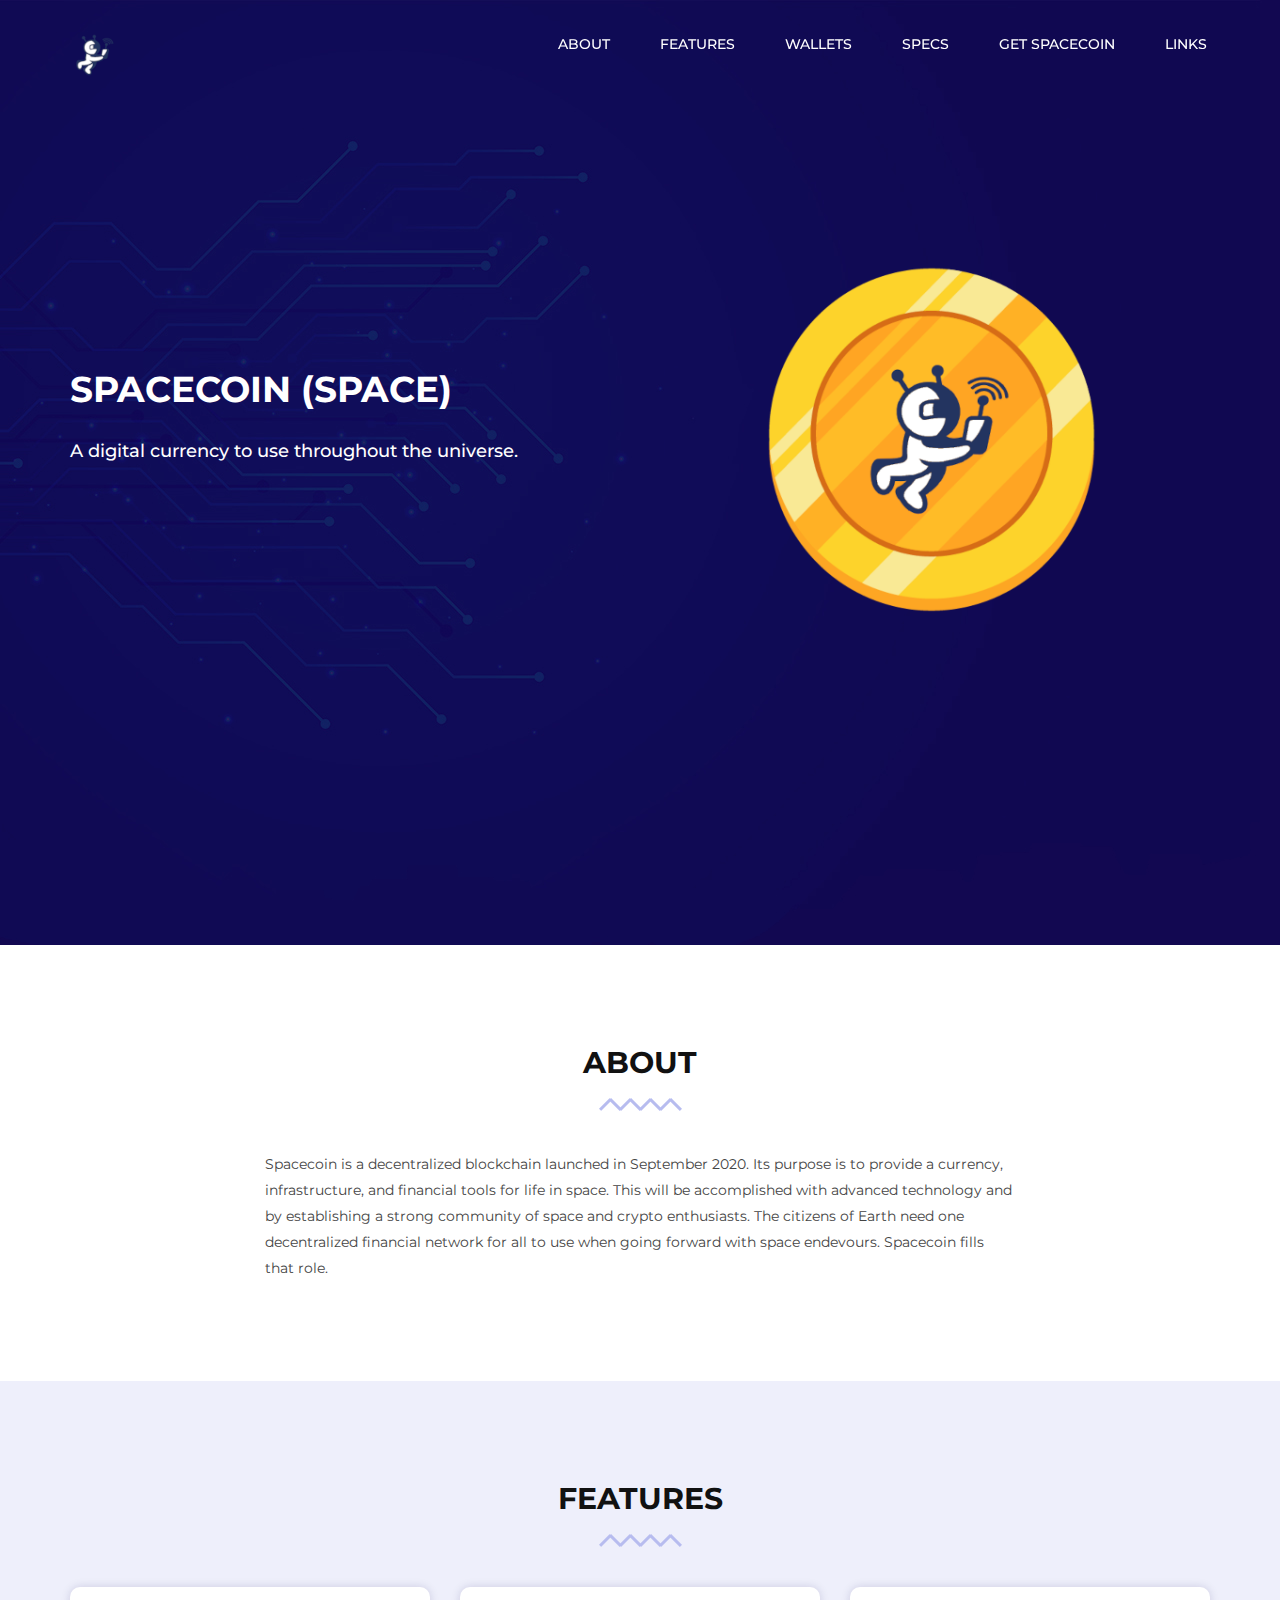
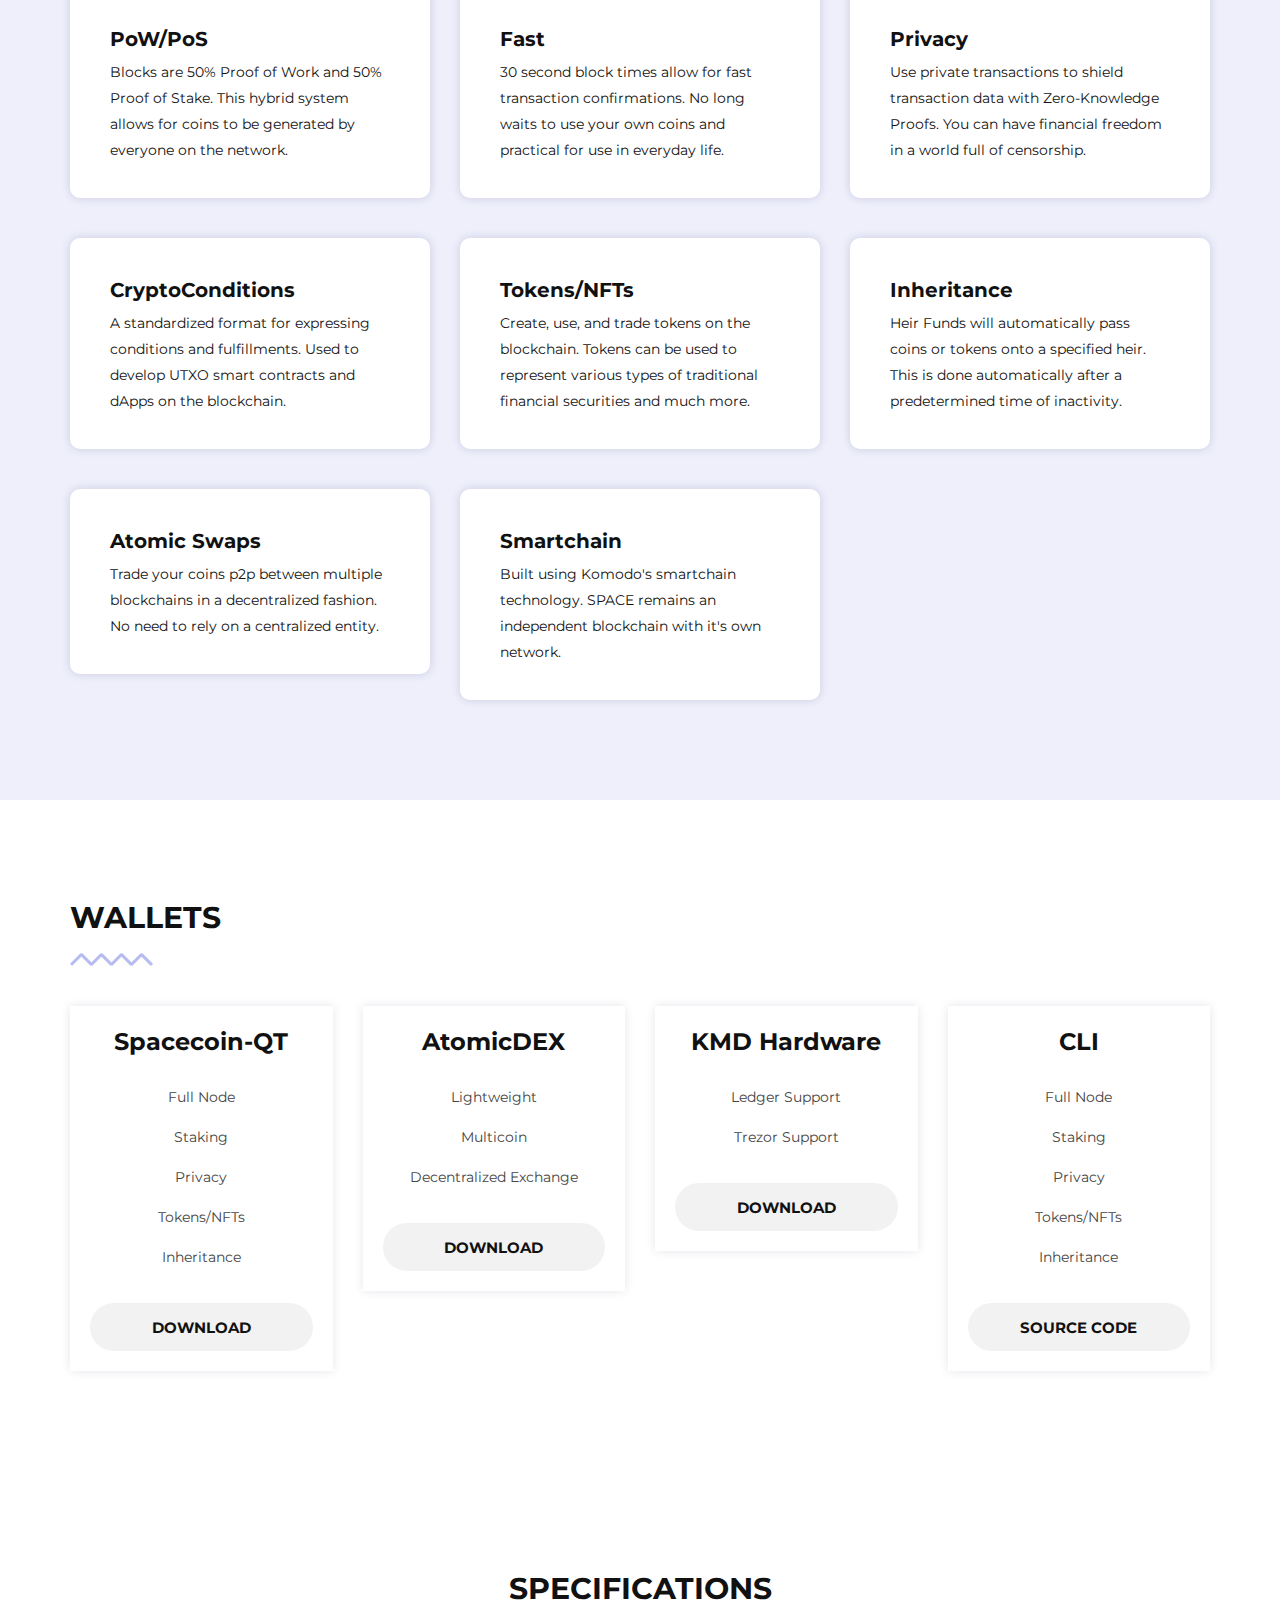
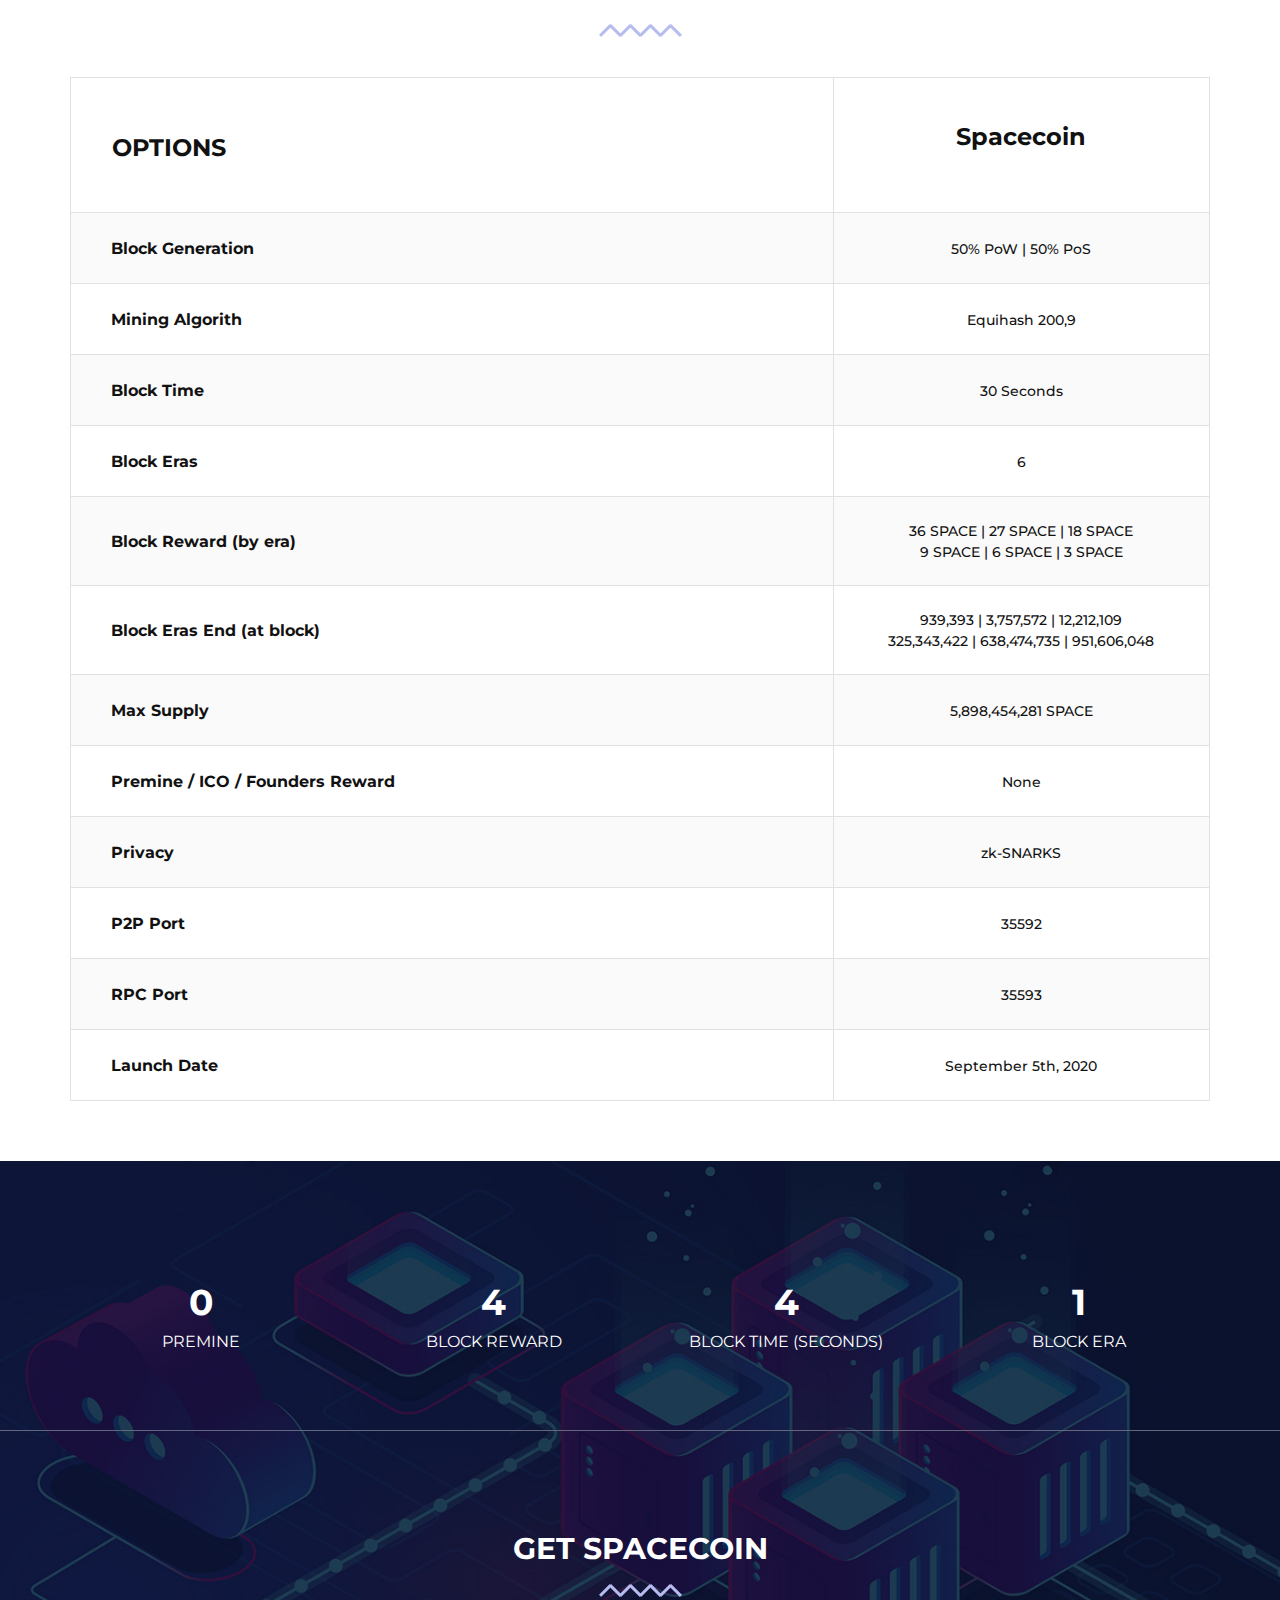
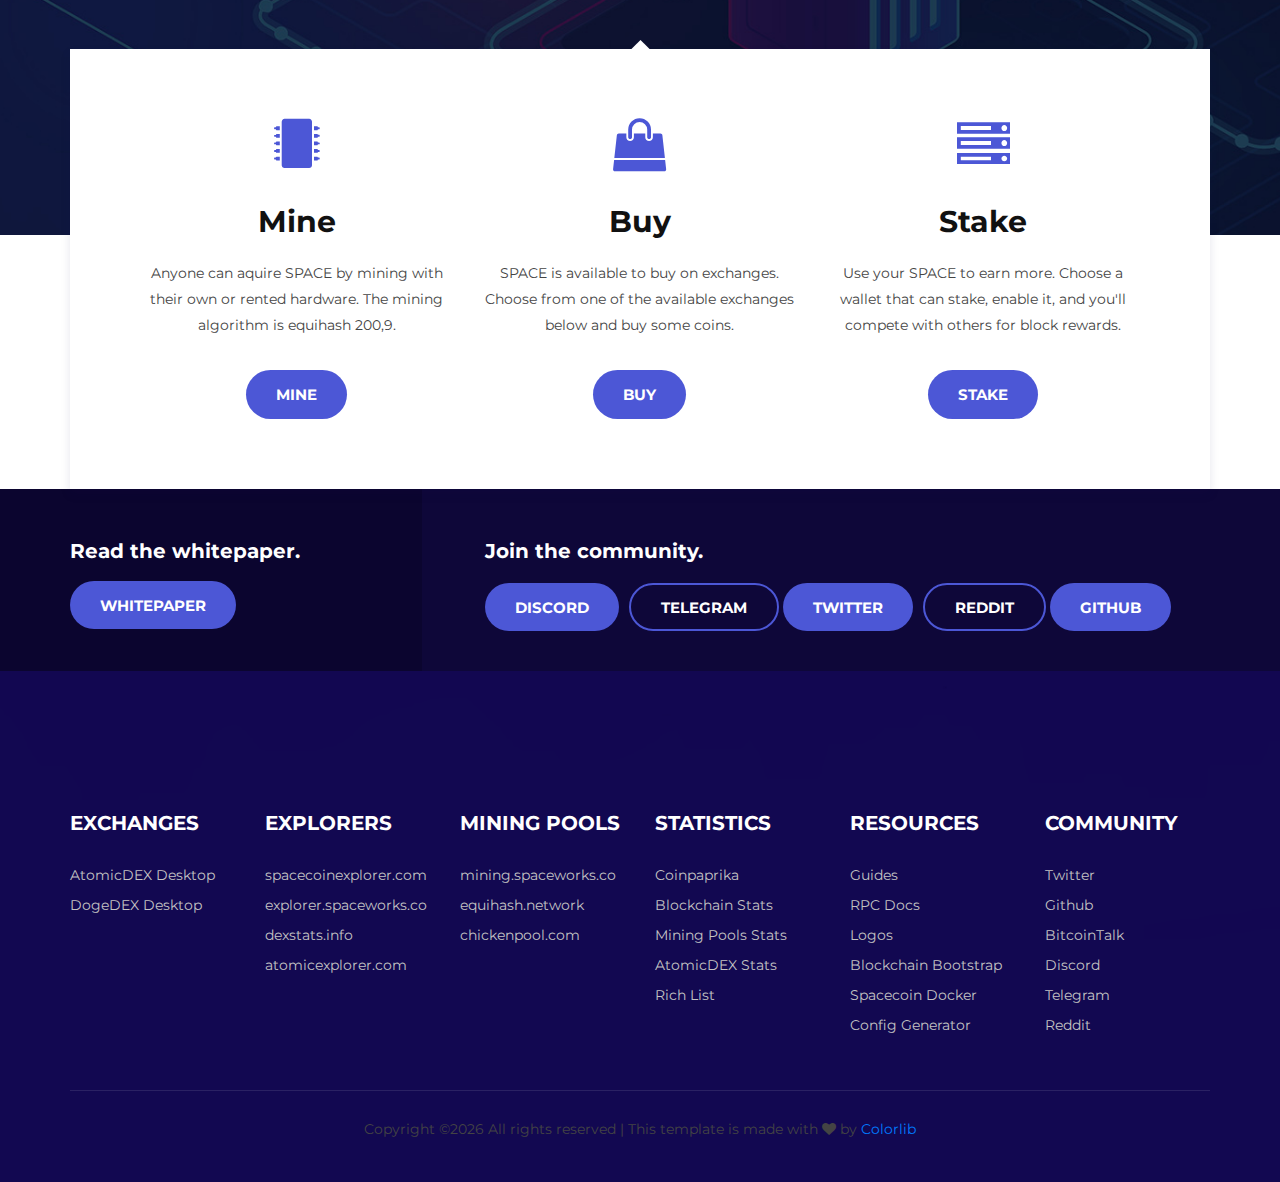
<file: index.html>
<!DOCTYPE html>
<html lang="en">

<head>
    <meta charset="UTF-8">
    <meta name="description" content="Spacecoin is a digital currency to use throughout the universe. Its purpose is to provide a currency, infrastructure, and financial tools for life in space.">
    <meta name="keywords" content="spacecoin, SPACE, network, crypto, wallet, blockchain, cryptocurrency, decentralized, finance, DeFi, privacy, cryptoconditions, tokens, NFTs, staking, mining, inheritance, atomic, swaps, smartchain, PoW, PoS">
    <meta name="viewport" content="width=device-width, initial-scale=1.0">
    <meta http-equiv="X-UA-Compatible" content="ie=edge">
    <title>Spacecoin (SPACE)</title>

    <!-- open graph tags -->
    <meta property="og:title" content="Spacecoin (SPACE)" />
    <meta property="og:url" content="https://spacecoin.network" />
    <meta property="og:image" content="https://spacecoin.network/img/spacecoin_site.png" />
    <meta property="og:type" content="website" />
    <meta property="og:description" content="Spacecoin is a digital currency to use throughout the universe. Its purpose is to provide a currency, infrastructure, and financial tools for life in space." />

    <!-- Google Font -->
    <link href="https://fonts.googleapis.com/css?family=Montserrat:400,500,600,700,800,900&display=swap"
        rel="stylesheet">

    <!-- Css Styles -->
    <link rel="stylesheet" href="css/bootstrap.min.css" type="text/css">
    <link rel="stylesheet" href="css/font-awesome.min.css" type="text/css">
    <link rel="stylesheet" href="css/elegant-icons.css" type="text/css">
    <link rel="stylesheet" href="css/flaticon.css" type="text/css">
    <link rel="stylesheet" href="css/owl.carousel.min.css" type="text/css">
    <link rel="stylesheet" href="css/slicknav.min.css" type="text/css">
    <link rel="stylesheet" href="css/style.css" type="text/css">

    <!-- favicon -->
		<link rel="apple-touch-icon" sizes="180x180" href="img/favicon/apple-touch-icon.png">
		<link rel="icon" type="image/png" sizes="32x32" href="img/favicon/favicon-32x32.png">
		<link rel="icon" type="image/png" sizes="16x16" href="img/favicon/favicon-16x16.png">
		<link rel="manifest" href="img/favicon/site.webmanifest">
</head>

<body>
    <!-- Page Preloder -->
    <div id="preloder">
        <div class="loader"></div>
    </div>

    <!-- Offcanvas Menu Begin -->
    <div class="offcanvas__menu__overlay"></div>
    <div class="offcanvas__menu__wrapper">
        <div class="canvas__close">
            <span class="fa fa-times-circle-o"></span>
        </div>
        <div class="offcanvas__logo">
            <a href="#"><img src="img/logo.png" alt="spacecoin logo"></a>
        </div>
        <nav class="offcanvas__menu mobile-menu">
            <ul>
                <li><a href="#about">About</a></li>
                <li><a href="#features">Features</a></li>
                <li><a href="#wallets">Wallets</a></li>
                <li><a href="#specs">Specs</a></li>
                <li><a href="#get-spacecoin">Get Spacecoin</a></li>
                <li><a href="#links">Links</a></li>
            </ul>
        </nav>
    </div>
    <!-- Offcanvas Menu End -->

    <!-- Header Section Begin -->
    <header class="header-section">
        <div class="container">
            <div class="row">
                <div class="col-lg-3 col-md-3">
                    <div class="header__logo">
                        <a href="#"><img src="img/logo.png" alt="spacecoin logo"></a>
                    </div>
                </div>
                <div class="col-lg-9 col-md-9">
                    <nav class="header__menu">
                        <ul>
                            <li><a href="#about">About</a></li>
                            <li><a href="#features">Features</a></li>
                            <li><a href="#wallets">Wallets</a></li>
                            <li><a href="#specs">Specs</a></li>
                            <li><a href="#get-spacecoin">Get Spacecoin</a></li>
                            <li><a href="#links">Links</a></li>
                        </ul>
                    </nav>
                </div>
            </div>
            <div class="canvas__open">
                <span class="fa fa-bars"></span>
            </div>
        </div>
    </header>
    <!-- Header End -->

    <!-- Home Section Begin -->
    <section class="hero-section">
        <div class="hero__slider owl-carousel">
            <div class="hero__item set-bg" data-setbg="img/hero-1.jpg">
                <div class="container">
                    <div class="row">
                        <div class="col-lg-6">
                            <div class="hero__text">
                                <h1>Spacecoin (SPACE)</h1>
                                <h5>A digital currency to use throughout the universe.</h5><br>
                            </div>
                        </div>
                        <div class="col-lg-6">
                            <div class="hero__img">
                                <img src="img/hero-right.png" alt="spacecoin coin">
                            </div>
                        </div>
                    </div>
                </div>
            </div>
        </div>
    </section>
    <!-- Home Section End -->

    <!-- About Section Begin -->
    <section id="about" class="register-domain spad">
        <div class="container">
            <div class="row d-flex justify-content-center">
                <div class="col-lg-8">
                    <div class="register__text">
                        <div class="section-title">
                            <h3>About</h3>
                        </div>
                        <p>Spacecoin is a decentralized blockchain launched in September 2020.
                          Its purpose is to provide a currency, infrastructure, and financial tools for life in space.
                          This will be accomplished with advanced technology and by establishing a strong community of space and crypto enthusiasts.
                          The citizens of Earth need one decentralized financial network for all to use when going forward with space endevours.
                          Spacecoin fills that role.
                        </p>
                    </div>
                </div>
            </div>
        </div>
    </section>
    <!-- About Section End -->

    <!-- Features Section Begin -->
    <section id="features" class="services-section spad">
        <div class="container">
            <div class="row">
                <div class="col-lg-12">
                    <div class="section-title">
                        <h3>Features</h3>
                    </div>
                </div>
            </div>
            <div class="row">
                <div class="col-lg-4 col-md-4 col-sm-6">
                    <div class="services__item">
                        <h5>PoW/PoS</h5>
                        <p>Blocks are 50% Proof of Work and 50% Proof of Stake.
                          This hybrid system allows for coins to be generated by everyone on the network.</p>
                    </div>
                </div>
                <div class="col-lg-4 col-md-4 col-sm-6">
                    <div class="services__item">
                        <h5>Fast</h5>
                        <p>30 second block times allow for fast transaction confirmations.
                          No long waits to use your own coins and practical for use in everyday life.</p>
                    </div>
                </div>
                <div class="col-lg-4 col-md-4 col-sm-6">
                    <div class="services__item">
                        <h5>Privacy</h5>
                        <p>Use private transactions to shield transaction data with Zero-Knowledge Proofs.
                          You can have financial freedom in a world full of censorship.</p>
                    </div>
                </div>
                <div class="col-lg-4 col-md-4 col-sm-6">
                    <div class="services__item">
                        <h5>CryptoConditions</h5>
                        <p>A standardized format for expressing conditions and fulfillments.
                          Used to develop UTXO smart contracts and dApps on the blockchain.</p>
                    </div>
                </div>
                <div class="col-lg-4 col-md-4 col-sm-6">
                    <div class="services__item">
                        <h5>Tokens/NFTs</h5>
                        <p>Create, use, and trade tokens on the blockchain.
                          Tokens can be used to represent various types of traditional financial securities and much more.</p>
                    </div>
                </div>
                <div class="col-lg-4 col-md-4 col-sm-6">
                    <div class="services__item">
                        <h5>Inheritance</h5>
                        <p>Heir Funds will automatically pass coins or tokens onto a specified heir.
                          This is done automatically after a predetermined time of inactivity.</p>
                    </div>
                </div>
                <div class="col-lg-4 col-md-4 col-sm-6">
                    <div class="services__item">
                        <h5>Atomic Swaps</h5>
                        <p>Trade your coins p2p between multiple blockchains in a decentralized fashion.
                          No need to rely on a centralized entity.</p>
                    </div>
                </div>
                <div class="col-lg-4 col-md-4 col-sm-6">
                    <div class="services__item">
                        <h5>Smartchain</h5>
                        <p>Built using Komodo's smartchain technology. SPACE remains an independent blockchain with it's own network.</p>
                    </div>
                </div>
            </div>
        </div>
    </section>
    <!-- Features Section End -->

    <!-- Wallets Section Begin -->
    <section id="wallets" class="pricing-section spad">
        <div class="container">
            <div class="row">
              <div class="col-lg-8 col-md-8">
                  <div class="section-title normal-title">
                      <h3>Wallets</h3>
                  </div>
              </div>
              <div class="col-lg-4 col-md-4">
                  <div class="team__btn">
                  </div>
              </div>
            </div>
            <div class="row monthly__plans active">
                <div class="col-lg-3 col-md-6 col-sm-6">
                    <div class="pricing__item">
                        <h4>Spacecoin-QT</h4>
                        <ul>
                            <li>Full Node</li>
                            <li>Staking</li>
                            <li>Privacy</li>
                            <li>Tokens/NFTs</li>
                            <li>Inheritance</li>
                        </ul>
                        <a href="https://github.com/SpaceWorksCo/SpaceOcean/releases" target="_blank" class="primary-btn">Download</a>
                    </div>
                </div>
                <div class="col-lg-3 col-md-6 col-sm-6">
                    <div class="pricing__item">
                        <h4>AtomicDEX</h4>
                        <ul>
                            <li>Lightweight</li>
                            <li>Multicoin</li>
                            <li>Decentralized Exchange</li>
                        </ul>
                        <a href="https://github.com/KomodoPlatform/atomicDEX-Desktop/releases" target="_blank" class="primary-btn">Download</a>
                    </div>
                </div>
                <div class="col-lg-3 col-md-6 col-sm-6">
                    <div class="pricing__item">
                        <h4>KMD Hardware</h4>
                        <ul>
                            <li>Ledger Support</li>
                            <li>Trezor Support</li>
                        </ul>
                        <a href="https://github.com/pbca26/hw-kmd-wallet/releases" target="_blank" class="primary-btn">Download</a>
                    </div>
                </div>
                <div class="col-lg-3 col-md-6 col-sm-6">
                    <div class="pricing__item">
                        <h4>CLI</h4>
                        <ul>
                            <li>Full Node</li>
                            <li>Staking</li>
                            <li>Privacy</li>
                            <li>Tokens/NFTs</li>
                            <li>Inheritance</li>
                        </ul>
                        <a href="https://github.com/spacecoinSPACE/spacecoin" target="_blank" class="primary-btn">Source Code</a>
                    </div>
                </div>
            </div>
        </div>
    </section>
    <!-- Wallets Section End -->

    <!-- Specifications Section Begin -->
    <section id="specs" class="pricing-section spad">
        <div class="container">
            <div class="row">
                <div class="col-lg-12">
                    <div class="section-title">
                        <h3>Specifications</h3>
                    </div>
                    <div class="hosting__text">
                        <div class="tab-content">
                            <div class="tab-pane active" id="tabs-1" role="tabpanel">
                                <div class="hosting__feature__table">
                                    <table>
                                        <thead>
                                            <tr>
                                                <th>
                                                    <div class="hosting__feature__plan--choose">
                                                        <div class="chose__title">Options</div>
                                                    </div>
                                                </th>
                                                <th>
                                                    <div class="hosting__feature--plan">
                                                        <div class="plan__title">Spacecoin</div>
                                                    </div>
                                                </th>
                                            </tr>
                                        </thead>
                                        <tbody>
                                            <tr>
                                                <td class="hosting__feature--item">Block Generation</td>
                                                <td class="hosting__feature--info">50% PoW | 50% PoS</td>
                                            </tr>
                                            <tr>
                                                <td class="hosting__feature--item">Mining Algorith</td>
                                                <td class="hosting__feature--info">Equihash 200,9</td>
                                            </tr>
                                            <tr>
                                                <td class="hosting__feature--item">Block Time</td>
                                                <td class="hosting__feature--info">30 Seconds</td>
                                            </tr>
                                            <tr>
                                                <td class="hosting__feature--item">Block Eras</td>
                                                <td class="hosting__feature--info">6</td>
                                            </tr>
                                            <tr>
                                                <td class="hosting__feature--item">Block Reward (by era)</td>
                                                <td class="hosting__feature--info">36 SPACE | 27 SPACE | 18 SPACE<br>9 SPACE | 6 SPACE | 3 SPACE</td>
                                            </tr>
                                            <tr>
                                                <td class="hosting__feature--item">Block Eras End (at block)</td>
                                                <td class="hosting__feature--info">939,393 | 3,757,572 | 12,212,109<br>325,343,422 | 638,474,735 | 951,606,048</td>
                                            </tr>
                                            <tr>
                                                <td class="hosting__feature--item">Max Supply</td>
                                                <td class="hosting__feature--info">5,898,454,281 SPACE</td>
                                            </tr>
                                            <tr>
                                                <td class="hosting__feature--item">Premine / ICO / Founders Reward</td>
                                                <td class="hosting__feature--info">None</td>
                                            </tr>
                                            <tr>
                                                <td class="hosting__feature--item">Privacy</td>
                                                <td class="hosting__feature--info">zk-SNARKS</td>
                                            </tr>
                                            <tr>
                                                <td class="hosting__feature--item">P2P Port</td>
                                                <td class="hosting__feature--info">35592</td>
                                            </tr>
                                            <tr>
                                                <td class="hosting__feature--item">RPC Port</td>
                                                <td class="hosting__feature--info">35593</td>
                                            </tr>
                                            <tr>
                                                <td class="hosting__feature--item">Launch Date</td>
                                                <td class="hosting__feature--info">September 5th, 2020</td>
                                            </tr>
                                        </tbody>
                                    </table>
                                </div>
                            </div>
                        </div>
                    </div>
                </div>
            </div>
        </div>
    </section>
    <!-- Specifications Section End -->

    <!-- Stats Section Begin -->
    <section class="achievement-section set-bg spad" data-setbg="img/achievement-bg.jpg">
        <div class="container">
            <div class="row">
                <div class="col-lg-3 col-md-3 col-sm-6">
                    <div class="achievement__item">
                        <h2 class="achieve-counter">0</h2>
                        <p>Premine</p>
                    </div>
                </div>
                <div class="col-lg-3 col-md-3 col-sm-6">
                    <div class="achievement__item">
                        <h2 class="achieve-counter">27</h2>
                        <p>Block Reward</p>
                    </div>
                </div>
                <div class="col-lg-3 col-md-3 col-sm-6">
                    <div class="achievement__item">
                        <h2 class="achieve-counter">30</h2>
                        <p>Block Time (seconds)</p>
                    </div>
                </div>
                <div class="col-lg-3 col-md-3 col-sm-6">
                    <div class="achievement__item">
                        <h2 class="achieve-counter">2</h2>
                        <p>Block Era</p>
                    </div>
                </div>
            </div>
        </div>
    </section>
    <!-- Stats Section End -->

    <!-- Get Spacecoin Section Begin -->
    <section id="get-spacecoin" class="work-section spad">
        <div class="container">
            <div class="row">
                <div class="col-lg-12">
                    <div class="section-title">
                        <h3>GET SPACECOIN</h3>
                    </div>
                    <div class="work__text">
                        <div class="row">
                            <div class="col-lg-4">
                                <div class="work__item">
                                    <i class="fa fa-microchip"></i>
                                    <span></span>
                                    <h3>Mine</h3>
                                    <p>Anyone can aquire SPACE by mining with their own or rented hardware. The mining algorithm is equihash 200,9.</p>
                                    <a href="mine" class="primary-btn">Mine</a>
                                </div>
                            </div>
                            <div class="col-lg-4">
                                <div class="work__item">
                                    <i class="fa fa-shopping-bag"></i>
                                    <span></span>
                                    <h3>Buy</h3>
                                    <p>SPACE is available to buy on exchanges. Choose from one of the available exchanges below and buy some coins.</p>
                                    <a href="buy" class="primary-btn">Buy</a>
                                </div>
                            </div>
                            <div class="col-lg-4">
                                <div class="work__item">
                                    <i class="fa fa-server"></i>
                                    <span></span>
                                    <h3>Stake</h3>
                                    <p>Use your SPACE to earn more. Choose a wallet that can stake, enable it, and you'll compete with others for block rewards.</p>
                                    <a href="stake" class="primary-btn">Stake</a>
                                </div>
                            </div>
                        </div>
                    </div>
                </div>
            </div>
        </div>
    </section>
    <!-- Get Spacecoin Section End -->

    <!-- Footer Section Begin -->
    <footer id="links" class="footer-section">
        <div class="footer__top">
            <div class="container">
                <div class="row">
                    <div class="col-lg-4 col-md-4">
                        <div class="footer__top-call">
                            <h5>Read the whitepaper.</h5>
                            <a href="#coming-soon" class="primary-btn">Whitepaper</a>
                        </div>
                    </div>
                    <div class="col-lg-8 col-md-8">
                        <div class="footer__top-auth">
                            <h5>Join the community.</h5>
                            <a href="https://discord.gg/ryetudex8r" target="_blank" class="primary-btn">Discord</a>
                            <a href="https://t.me/spacecoinSPACE" target="_blank" class="primary-btn sign-up">Telegram</a>
                            <a href="https://twitter.com/SpacecoinSPACE" target="_blank" class="primary-btn">Twitter</a>
                            <a href="https://reddit.com/r/SpacecoinSPACE" target="_blank" class="primary-btn sign-up">Reddit</a>
                            <a href="https://github.com/SpacecoinSPACE" target="_blank" class="primary-btn">Github</a>
                        </div>
                    </div>
                </div>
            </div>
        </div>
        <div class="footer__text set-bg" data-setbg="img/footer-bg.png">
            <div class="container">
                <div class="row">
                    <div class="col-lg-2 col-md-6 col-sm-6">
                      <div class="footer__text-widget">
                          <h5>Exchanges</h5>
                          <ul>
                              <li><a href="https://github.com/KomodoPlatform/atomicDEX-Desktop/releases" target="_blank">AtomicDEX Desktop</a></li>
                              <li><a href="https://dogedex.xyz" target="_blank">DogeDEX Desktop</a></li>
                          </ul>
                      </div>
                    </div>
                    <div class="col-lg-2 col-md-6 col-sm-6">
                        <div class="footer__text-widget">
                            <h5>Explorers</h5>
                            <ul>
                                <li><a href="https://spacecoinexplorer.com" target="_blank">spacecoinexplorer.com</a></li>
                                <li><a href="https://explorer.spaceworks.co" target="_blank">explorer.spaceworks.co</a></li>
                                <li><a href="https://space.explorer.dexstats.info" target="_blank">dexstats.info</a></li>
                                <li><a href="https://www.atomicexplorer.com/#/" target="_blank">atomicexplorer.com</a></li>
                            </ul>
                        </div>
                    </div>
                    <div class="col-lg-2 col-md-6 col-sm-6">
                        <div class="footer__text-widget">
                            <h5>Mining Pools</h5>
                            <ul>
                                <li><a href="https://mining.spaceworks.co" target="_blank">mining.spaceworks.co</a></li>
                                <li><a href="http://equihash.network/" target="_blank">equihash.network</a></li>
                                <li><a href="http://chickenpool.com/" target="_blank">chickenpool.com</a></li>
                            </ul>
                        </div>
                    </div>
                    <div class="col-lg-2 col-md-6 col-sm-6">
                        <div class="footer__text-widget">
                            <h5>Statistics</h5>
                            <ul>
                                <li><a href="https://coinpaprika.com/coin/space-spacecoin7367/" target="_blank">Coinpaprika</a></li>
                                <li><a href="https://dexstats.info/explorers.php" target="_blank">Blockchain Stats</a></li>
                                <li><a href="https://miningpoolstats.stream/spacecoin" target="_blank">Mining Pools Stats</a></li>
                                <li><a href="https://dexplorer.io/coin/SPACE" target="_blank">AtomicDEX Stats</a></li>
                                <li><a href="https://dexstats.info/richlist.php?asset=SPACE" target="_blank">Rich List</a></li>
                            </ul>
                        </div>
                    </div>
                    <div class="col-lg-2 col-md-6 col-sm-6">
                      <div class="footer__text-widget">
                          <h5>Resources</h5>
                          <ul>
                              <li><a href="https://guides.spaceworks.co" target="_blank">Guides</a></li>
                              <li><a href="https://docs.spacecoin.network" target="_blank">RPC Docs</a></li>
                              <li><a href="https://github.com/spacecoinSPACE/spacecoin-logos" target="_blank">Logos</a></li>
                              <li><a href="https://dexstats.info/bootstrap.php" target="_blank">Blockchain Bootstrap</a></li>
                              <li><a href="https://hub.docker.com/r/spaceworksco/spacecoin" target="_blank">Spacecoin Docker</a></li>
                              <li><a href="https://spaceworks.co/config-generator" target="_blank">Config Generator</a></li>
                          </ul>
                      </div>
                    </div>
                    <div class="col-lg-2 col-md-6 col-sm-6">
                        <div class="footer__text-widget">
                            <h5>Community</h5>
                            <ul>
                                <li><a href="https://twitter.com/SpacecoinSPACE" target="_blank">Twitter</a></li>
                                <li><a href="https://github.com/spacecoinSPACE" target="_blank">Github</a></li>
                                <li><a href="https://bitcointalk.org/index.php?topic=5273789" target="_blank">BitcoinTalk</a></li>
                                <li><a href="https://discord.gg/ryetudex8r" target="_blank">Discord</a></li>
                                <li><a href="https://t.me/spacecoinSPACE" target="_blank">Telegram</a></li>
                                <li><a href="https://reddit.com/r/spacecoinSPACE" target="_blank">Reddit</a></li>
                            </ul>
                        </div>
                    </div>
                </div>
                <div class="footer__text-copyright">
                    <p><!-- Link back to Colorlib can't be removed. Template is licensed under CC BY 3.0. -->
  Copyright &copy;<script>document.write(new Date().getFullYear());</script> All rights reserved | This template is made with <i class="fa fa-heart" aria-hidden="true"></i> by <a href="https://colorlib.com" target="_blank">Colorlib</a>
  <!-- Link back to Colorlib can't be removed. Template is licensed under CC BY 3.0. --></p>
                </div>
            </div>
        </div>
    </footer>
    <!-- Footer Section End -->

    <!-- Js Plugins -->
    <script src="js/jquery-3.3.1.min.js"></script>
    <script src="js/bootstrap.min.js"></script>
    <script src="js/jquery.slicknav.js"></script>
    <script src="js/owl.carousel.min.js"></script>
    <script src="js/main.js"></script>
</body>

</html>
</file>
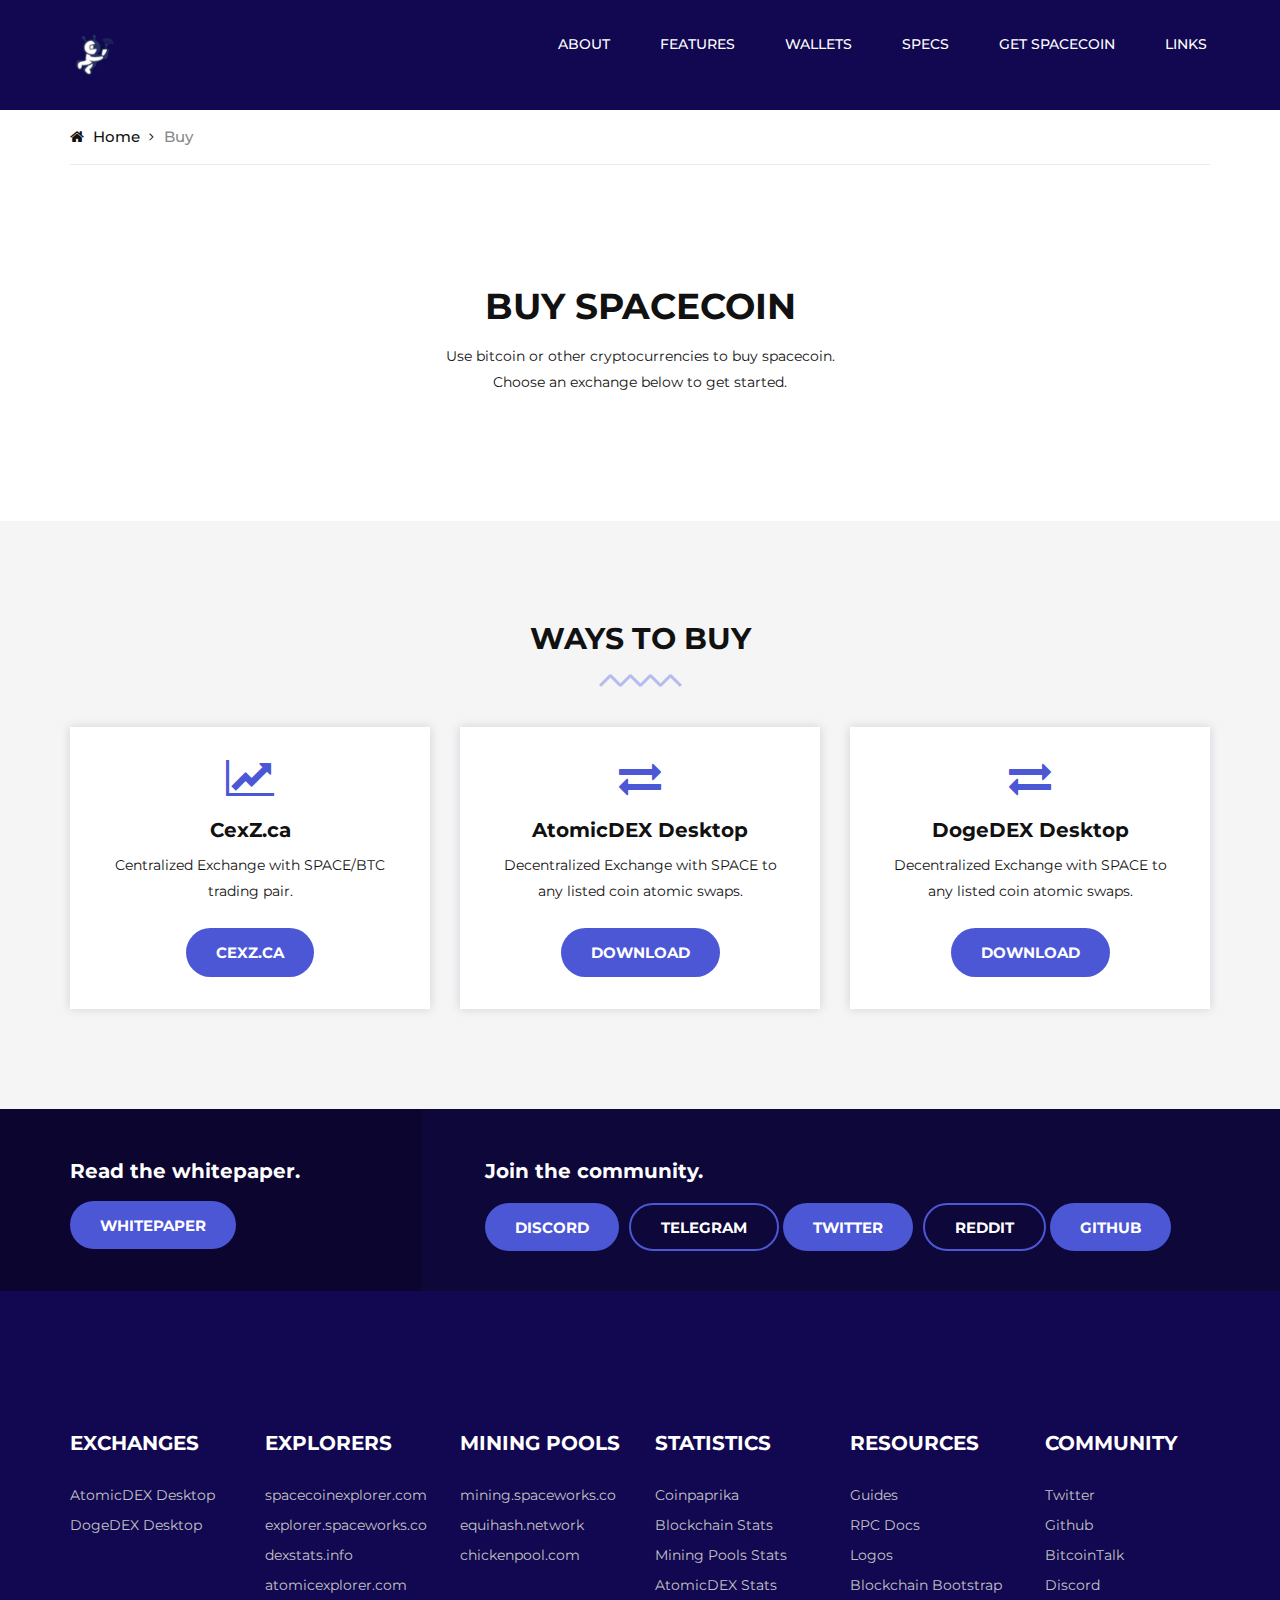
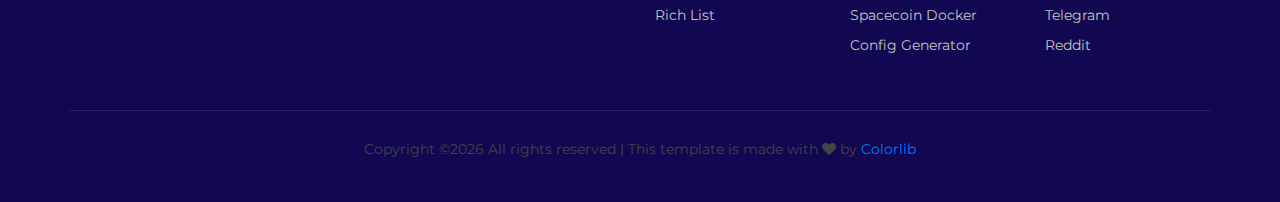
<file: buy/index.html>
<!DOCTYPE html>
<html lang="en">

<head>
    <meta charset="UTF-8">
    <meta name="description" content="Learn how to get started with spacecoin by buying some coins. Choose from one of the available exchanges and start trading.">
    <meta name="keywords" content="buy, spacecoin, buy spacecoin, buying, exchange, exchanges, trade, trading, DEX, atomicDEX, cexz, dogedex">
    <meta name="viewport" content="width=device-width, initial-scale=1.0">
    <meta http-equiv="X-UA-Compatible" content="ie=edge">
    <title>Buy | Spacecoin (SPACE)</title>

    <!-- open graph tags -->
    <meta property="og:title" content="Buy | Spacecoin (SPACE)" />
    <meta property="og:url" content="https://spacecoin.network/buy" />
    <meta property="og:image" content="https://spacecoin.network/img/spacecoin_site.png" />
    <meta property="og:type" content="website" />
    <meta property="og:description" content="Learn how to get started with spacecoin by buying some coins. Choose from one of the available exchanges and start trading." />

    <!-- Google Font -->
    <link href="https://fonts.googleapis.com/css?family=Montserrat:400,500,600,700,800,900&display=swap"
        rel="stylesheet">

    <!-- Css Styles -->
    <link rel="stylesheet" href="../css/bootstrap.min.css" type="text/css">
    <link rel="stylesheet" href="../css/font-awesome.min.css" type="text/css">
    <link rel="stylesheet" href="../css/elegant-icons.css" type="text/css">
    <link rel="stylesheet" href="../css/flaticon.css" type="text/css">
    <link rel="stylesheet" href="../css/owl.carousel.min.css" type="text/css">
    <link rel="stylesheet" href="../css/slicknav.min.css" type="text/css">
    <link rel="stylesheet" href="../css/style.css" type="text/css">

    <!-- favicon -->
		<link rel="apple-touch-icon" sizes="180x180" href="../img/favicon/apple-touch-icon.png">
		<link rel="icon" type="image/png" sizes="32x32" href="../img/favicon/favicon-32x32.png">
		<link rel="icon" type="image/png" sizes="16x16" href="../img/favicon/favicon-16x16.png">
		<link rel="manifest" href="../img/favicon/site.webmanifest">
</head>

<body>
    <!-- Offcanvas Menu Begin -->
    <div class="offcanvas__menu__overlay"></div>
    <div class="offcanvas__menu__wrapper">
        <div class="canvas__close">
            <span class="fa fa-times-circle-o"></span>
        </div>
        <div class="offcanvas__logo">
            <a href="../"><img src="../img/logo.png" alt="spacecoin logo"></a>
        </div>
        <nav class="offcanvas__menu mobile-menu">
            <ul>
              <li><a href="../#about">About</a></li>
              <li><a href="../#features">Features</a></li>
              <li><a href="../#wallets">Wallets</a></li>
              <li><a href="../#specs">Specs</a></li>
              <li><a href="../#get-spacecoin">Get Spacecoin</a></li>
              <li><a href="../#links">Links</a></li>
            </ul>
        </nav>
    </div>
    <!-- Offcanvas Menu End -->

    <!-- Header Section Begin -->
    <header class="header-section header-normal">
        <div class="container">
            <div class="row">
                <div class="col-lg-3 col-md-3">
                    <div class="header__logo">
                        <a href="../"><img src="../img/logo.png" alt="spacecoin logo"></a>
                    </div>
                </div>
                <div class="col-lg-9 col-md-9">
                    <nav class="header__menu">
                        <ul>
                          <li><a href="../#about">About</a></li>
                          <li><a href="../#features">Features</a></li>
                          <li><a href="../#wallets">Wallets</a></li>
                          <li><a href="../#specs">Specs</a></li>
                          <li><a href="../#get-spacecoin">Get Spacecoin</a></li>
                          <li><a href="../#links">Links</a></li>
                        </ul>
                    </nav>
                </div>
            </div>
            <div class="canvas__open">
                <span class="fa fa-bars"></span>
            </div>
        </div>
    </header>
    <!-- Header End -->

    <!-- Breadcrumb Begin -->
    <div class="breadcrumb-section">
        <div class="container">
            <div class="row">
                <div class="col-lg-12">
                    <div class="breadcrumb__option">
                        <a href="../"><span class="fa fa-home"></span> Home</a>
                        <span>Buy</span>
                    </div>
                </div>
            </div>
        </div>
    </div>
    <!-- Breadcrumb End -->

    <!-- About Section Begin -->
    <section class="about-section spad">
        <div class="container">
            <div class="row">
                <div class="col-lg-2">
                    <div>
                    </div>
                </div>
                <div class="col-lg-8"><center>
                    <div class="about__text">
                        <h1>Buy Spacecoin</h1>
                        <p>Use bitcoin or other cryptocurrencies to buy spacecoin.</br>
                          Choose an exchange below to get started.</p>
                    </div></center>
                </div>
                <div class="col-lg-2">
                    <div>
                    </div>
                </div>
            </div>
        </div>
    </section>
    <!-- About Section End -->

    <!-- Exchanges Section Begin -->
    <section class="feature-section spad">
        <div class="container">
            <div class="row">
                <div class="col-lg-12">
                    <div class="section-title">
                        <h3>Ways to Buy</h3>
                    </div>
                </div>
            </div>
            <div class="row">
                <div class="col-lg-4 col-md-6 col-sm-6">
                    <div class="feature__item">
                        <span class="fa fa-line-chart"></span>
                        <h5>CexZ.ca</h5>
                        <p>Centralized Exchange with SPACE/BTC trading pair.</p></br>
                        <a href="https://www.cexz.ca/trading/spacebtc" target="_blank" class="primary-btn">cexz.ca</a>
                    </div>
                </div>
                <div class="col-lg-4 col-md-6 col-sm-6">
                    <div class="feature__item">
                        <span class="fa fa-exchange"></span>
                        <h5>AtomicDEX Desktop</h5>
                        <p>Decentralized Exchange with SPACE to any listed coin atomic swaps.</p></br>
                        <a href="https://atomicdex.io" target="_blank" class="primary-btn">Download</a>
                    </div>
                </div>
                <div class="col-lg-4 col-md-6 col-sm-6">
                    <div class="feature__item">
                        <span class="fa fa-exchange"></span>
                        <h5>DogeDEX Desktop</h5>
                        <p>Decentralized Exchange with SPACE to any listed coin atomic swaps.</p></br>
                        <a href="https://dogedex.xyz" target="_blank" class="primary-btn">Download</a>
                    </div>
                </div>
            </div>
        </div>
    </section>
    <!-- Exchanges Section End -->

    <!-- Footer Section Begin -->
    <footer id="links" class="footer-section">
        <div class="footer__top">
            <div class="container">
                <div class="row">
                    <div class="col-lg-4 col-md-4">
                        <div class="footer__top-call">
                            <h5>Read the whitepaper.</h5>
                            <a href="#coming-soon" class="primary-btn">Whitepaper</a>
                        </div>
                    </div>
                    <div class="col-lg-8 col-md-8">
                        <div class="footer__top-auth">
                            <h5>Join the community.</h5>
                            <a href="https://discord.gg/ryetudex8r" target="_blank" class="primary-btn">Discord</a>
                            <a href="https://t.me/spacecoinSPACE" target="_blank" class="primary-btn sign-up">Telegram</a>
                            <a href="https://twitter.com/SpacecoinSPACE" target="_blank" class="primary-btn">Twitter</a>
                            <a href="https://reddit.com/r/SpacecoinSPACE" target="_blank" class="primary-btn sign-up">Reddit</a>
                            <a href="https://github.com/SpacecoinSPACE" target="_blank" class="primary-btn">Github</a>
                        </div>
                    </div>
                </div>
            </div>
        </div>
        <div class="footer__text set-bg" data-setbg="../img/footer-bg.png">
            <div class="container">
                <div class="row">
                    <div class="col-lg-2 col-md-6 col-sm-6">
                      <div class="footer__text-widget">
                          <h5>Exchanges</h5>
                          <ul>
                              <li><a href="https://github.com/KomodoPlatform/atomicDEX-Desktop/releases" target="_blank">AtomicDEX Desktop</a></li>
                              <li><a href="https://dogedex.xyz" target="_blank">DogeDEX Desktop</a></li>
                          </ul>
                      </div>
                    </div>
                    <div class="col-lg-2 col-md-6 col-sm-6">
                        <div class="footer__text-widget">
                            <h5>Explorers</h5>
                            <ul>
                                <li><a href="https://spacecoinexplorer.com" target="_blank">spacecoinexplorer.com</a></li>
                                <li><a href="https://explorer.spaceworks.co" target="_blank">explorer.spaceworks.co</a></li>
                                <li><a href="https://space.explorer.dexstats.info" target="_blank">dexstats.info</a></li>
                                <li><a href="https://www.atomicexplorer.com/#/" target="_blank">atomicexplorer.com</a></li>
                            </ul>
                        </div>
                    </div>
                    <div class="col-lg-2 col-md-6 col-sm-6">
                        <div class="footer__text-widget">
                            <h5>Mining Pools</h5>
                            <ul>
                                <li><a href="https://mining.spaceworks.co" target="_blank">mining.spaceworks.co</a></li>
                                <li><a href="http://equihash.network/" target="_blank">equihash.network</a></li>
                                <li><a href="http://chickenpool.com/" target="_blank">chickenpool.com</a></li>
                            </ul>
                        </div>
                    </div>
                    <div class="col-lg-2 col-md-6 col-sm-6">
                        <div class="footer__text-widget">
                            <h5>Statistics</h5>
                            <ul>
                                <li><a href="https://coinpaprika.com/coin/space-spacecoin7367/" target="_blank">Coinpaprika</a></li>
                                <li><a href="https://dexstats.info/explorers.php" target="_blank">Blockchain Stats</a></li>
                                <li><a href="https://miningpoolstats.stream/spacecoin" target="_blank">Mining Pools Stats</a></li>
                                <li><a href="https://dexplorer.io/coin/SPACE" target="_blank">AtomicDEX Stats</a></li>
                                <li><a href="https://dexstats.info/richlist.php?asset=SPACE" target="_blank">Rich List</a></li>
                            </ul>
                        </div>
                    </div>
                    <div class="col-lg-2 col-md-6 col-sm-6">
                      <div class="footer__text-widget">
                          <h5>Resources</h5>
                          <ul>
                              <li><a href="https://guides.spaceworks.co" target="_blank">Guides</a></li>
                              <li><a href="https://docs.spacecoin.network" target="_blank">RPC Docs</a></li>
                              <li><a href="https://github.com/spacecoinSPACE/spacecoin-logos" target="_blank">Logos</a></li>
                              <li><a href="https://dexstats.info/bootstrap.php" target="_blank">Blockchain Bootstrap</a></li>
                              <li><a href="https://hub.docker.com/r/spaceworksco/spacecoin" target="_blank">Spacecoin Docker</a></li>
                              <li><a href="https://spaceworks.co/config-generator" target="_blank">Config Generator</a></li>
                          </ul>
                      </div>
                    </div>
                    <div class="col-lg-2 col-md-6 col-sm-6">
                        <div class="footer__text-widget">
                            <h5>Community</h5>
                            <ul>
                                <li><a href="https://twitter.com/SpacecoinSPACE" target="_blank">Twitter</a></li>
                                <li><a href="https://github.com/spacecoinSPACE" target="_blank">Github</a></li>
                                <li><a href="https://bitcointalk.org/index.php?topic=5273789" target="_blank">BitcoinTalk</a></li>
                                <li><a href="https://discord.gg/ryetudex8r" target="_blank">Discord</a></li>
                                <li><a href="https://t.me/spacecoinSPACE" target="_blank">Telegram</a></li>
                                <li><a href="https://reddit.com/r/spacecoinSPACE" target="_blank">Reddit</a></li>
                            </ul>
                        </div>
                    </div>
                </div>
                <div class="footer__text-copyright">
                    <p><!-- Link back to Colorlib can't be removed. Template is licensed under CC BY 3.0. -->
  Copyright &copy;<script>document.write(new Date().getFullYear());</script> All rights reserved | This template is made with <i class="fa fa-heart" aria-hidden="true"></i> by <a href="https://colorlib.com" target="_blank">Colorlib</a>
  <!-- Link back to Colorlib can't be removed. Template is licensed under CC BY 3.0. --></p>
                </div>
            </div>
        </div>
    </footer>
    <!-- Footer Section End -->

    <!-- Js Plugins -->
    <script src="../js/jquery-3.3.1.min.js"></script>
    <script src="../js/bootstrap.min.js"></script>
    <script src="../js/jquery.slicknav.js"></script>
    <script src="../js/owl.carousel.min.js"></script>
    <script src="../js/main.js"></script>
</body>

</html>
</file>
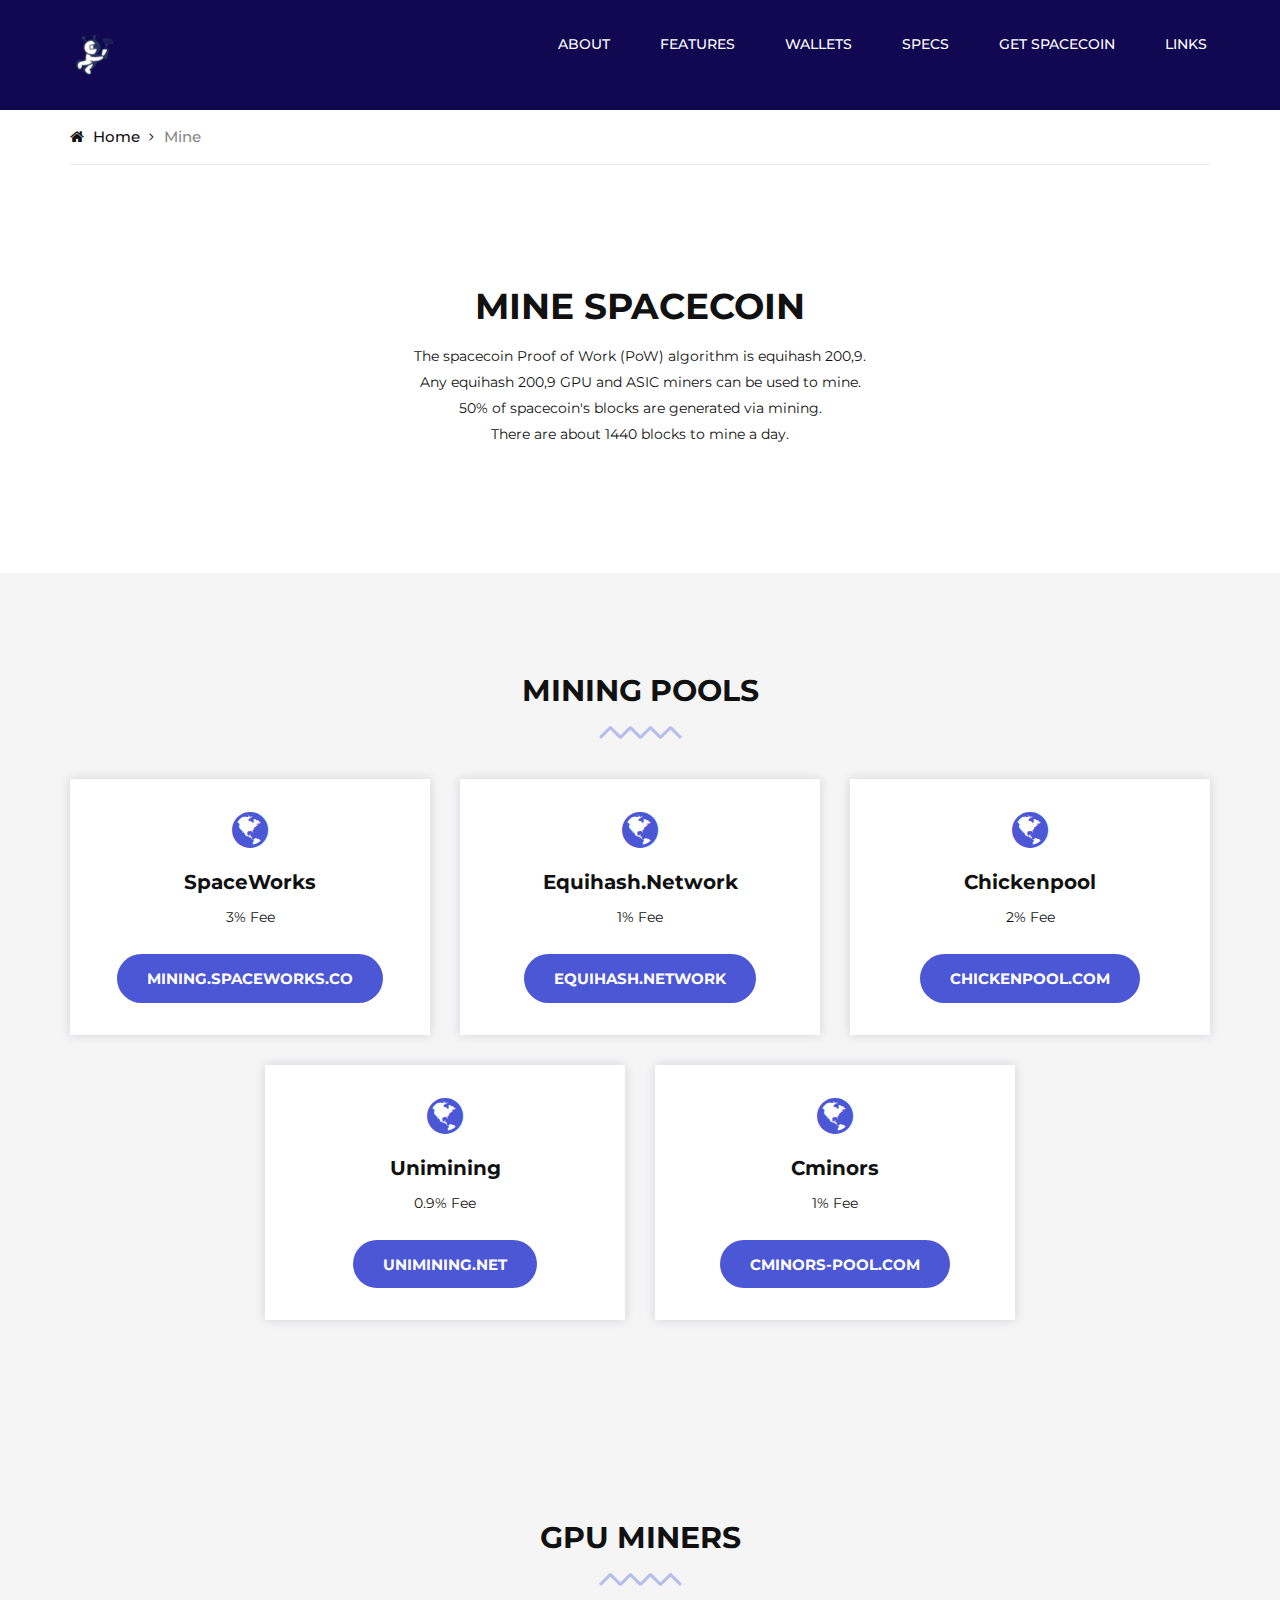
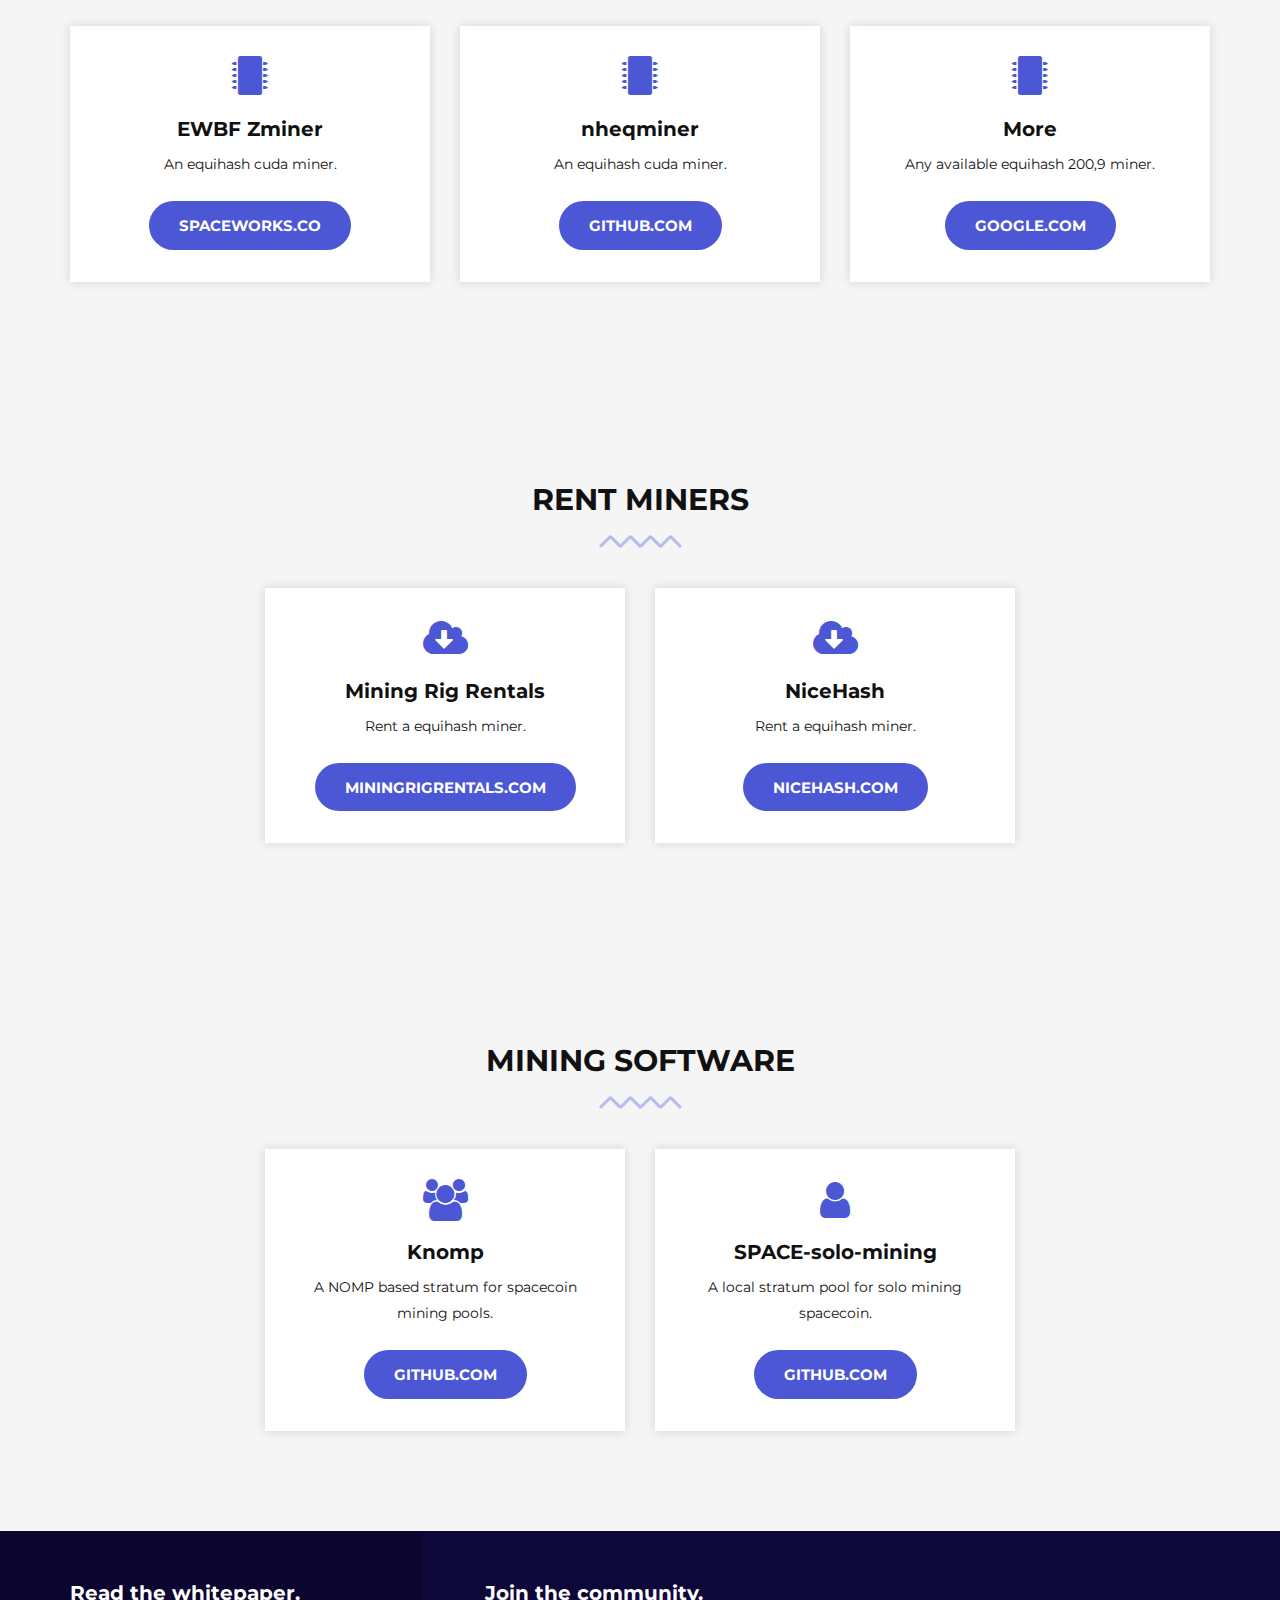
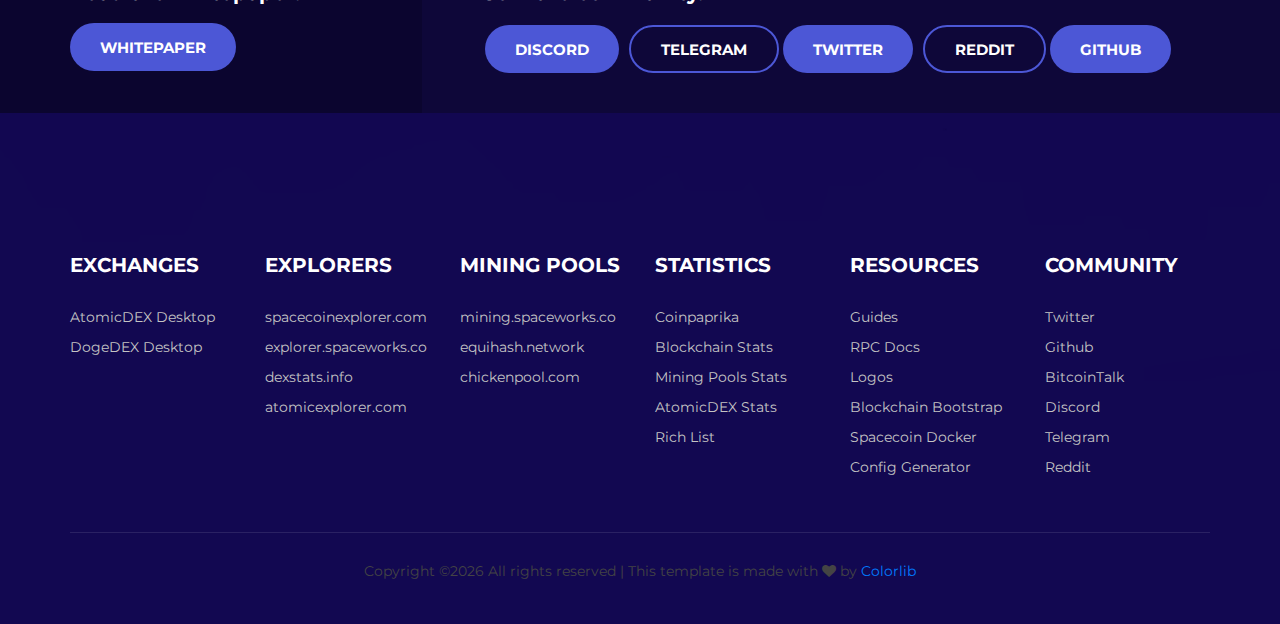
<file: mine/index.html>
<!DOCTYPE html>
<html lang="en">

<head>
    <meta charset="UTF-8">
    <meta name="description" content="Participate in the spacecoin network by mining with an equihash miner. Learn more about mining software and mining pools.">
    <meta name="keywords" content="spacecoin, mining, spacecoin mining, mine, proof of work, mining pools, pools, miners, software">
    <meta name="viewport" content="width=device-width, initial-scale=1.0">
    <meta http-equiv="X-UA-Compatible" content="ie=edge">
    <title>Mine | Spacecoin (SPACE)</title>

    <!-- open graph tags -->
    <meta property="og:title" content="Mine | Spacecoin (SPACE)" />
    <meta property="og:url" content="https://spacecoin.network/mine" />
    <meta property="og:image" content="https://spacecoin.network/img/spacecoin_site.png" />
    <meta property="og:type" content="website" />
    <meta property="og:description" content="Participate in the spacecoin network by mining with an equihash miner. Learn more about mining software and mining pools." />

    <!-- Google Font -->
    <link href="https://fonts.googleapis.com/css?family=Montserrat:400,500,600,700,800,900&display=swap"
        rel="stylesheet">

    <!-- Css Styles -->
    <link rel="stylesheet" href="../css/bootstrap.min.css" type="text/css">
    <link rel="stylesheet" href="../css/font-awesome.min.css" type="text/css">
    <link rel="stylesheet" href="../css/elegant-icons.css" type="text/css">
    <link rel="stylesheet" href="../css/flaticon.css" type="text/css">
    <link rel="stylesheet" href="../css/owl.carousel.min.css" type="text/css">
    <link rel="stylesheet" href="../css/slicknav.min.css" type="text/css">
    <link rel="stylesheet" href="../css/style.css" type="text/css">

    <!-- favicon -->
		<link rel="apple-touch-icon" sizes="180x180" href="../img/favicon/apple-touch-icon.png">
		<link rel="icon" type="image/png" sizes="32x32" href="../img/favicon/favicon-32x32.png">
		<link rel="icon" type="image/png" sizes="16x16" href="../img/favicon/favicon-16x16.png">
		<link rel="manifest" href="../img/favicon/site.webmanifest">
</head>

<body>
    <!-- Offcanvas Menu Begin -->
    <div class="offcanvas__menu__overlay"></div>
    <div class="offcanvas__menu__wrapper">
        <div class="canvas__close">
            <span class="fa fa-times-circle-o"></span>
        </div>
        <div class="offcanvas__logo">
            <a href="../"><img src="../img/logo.png" alt="spacecoin logo"></a>
        </div>
        <nav class="offcanvas__menu mobile-menu">
            <ul>
              <li><a href="../#about">About</a></li>
              <li><a href="../#features">Features</a></li>
              <li><a href="../#wallets">Wallets</a></li>
              <li><a href="../#specs">Specs</a></li>
              <li><a href="../#get-spacecoin">Get Spacecoin</a></li>
              <li><a href="../#links">Links</a></li>
            </ul>
        </nav>
    </div>
    <!-- Offcanvas Menu End -->

    <!-- Header Section Begin -->
    <header class="header-section header-normal">
        <div class="container">
            <div class="row">
                <div class="col-lg-3 col-md-3">
                    <div class="header__logo">
                        <a href="../"><img src="../img/logo.png" alt="spacecoin logo"></a>
                    </div>
                </div>
                <div class="col-lg-9 col-md-9">
                    <nav class="header__menu">
                        <ul>
                          <li><a href="../#about">About</a></li>
                          <li><a href="../#features">Features</a></li>
                          <li><a href="../#wallets">Wallets</a></li>
                          <li><a href="../#specs">Specs</a></li>
                          <li><a href="../#get-spacecoin">Get Spacecoin</a></li>
                          <li><a href="../#links">Links</a></li>
                        </ul>
                    </nav>
                </div>
            </div>
            <div class="canvas__open">
                <span class="fa fa-bars"></span>
            </div>
        </div>
    </header>
    <!-- Header End -->

    <!-- Breadcrumb Begin -->
    <div class="breadcrumb-section">
        <div class="container">
            <div class="row">
                <div class="col-lg-12">
                    <div class="breadcrumb__option">
                        <a href="../"><span class="fa fa-home"></span> Home</a>
                        <span>Mine</span>
                    </div>
                </div>
            </div>
        </div>
    </div>
    <!-- Breadcrumb End -->

    <!-- About Section Begin -->
    <section class="about-section spad">
        <div class="container">
            <div class="row">
                <div class="col-lg-2">
                    <div>
                    </div>
                </div>
                <div class="col-lg-8"><center>
                    <div class="about__text">
                        <h1>Mine Spacecoin</h1>
                        <p>The spacecoin Proof of Work (PoW) algorithm is equihash 200,9.</br>
                          Any equihash 200,9 GPU and ASIC miners can be used to mine.</br>
                          50% of spacecoin's blocks are generated via mining.</br>
                          There are about 1440 blocks to mine a day.</p>
                    </div></center>
                </div>
                <div class="col-lg-2">
                    <div>
                    </div>
                </div>
            </div>
        </div>
    </section>
    <!-- About Section End -->

    <!-- Mining Pools Section Begin -->
    <section class="feature-section spad">
        <div class="container">
            <div class="row">
                <div class="col-lg-12">
                    <div class="section-title">
                        <h3>Mining Pools</h3>
                    </div>
                </div>
            </div>
            <div class="row">
                <div class="col-lg-4 col-md-6 col-sm-6">
                    <div class="feature__item">
                        <span class="fa fa-globe"></span>
                        <h5>SpaceWorks</h5>
                        <p>3% Fee</p></br>
                        <a href="https://mining.spaceworks.co" target="_blank" class="primary-btn">mining.spaceworks.co</a>
                    </div>
                </div>
                <div class="col-lg-4 col-md-6 col-sm-6">
                    <div class="feature__item">
                        <span class="fa fa-globe"></span>
                        <h5>Equihash.Network</h5>
                        <p>1% Fee</p></br>
                        <a href="http://equihash.network" target="_blank" class="primary-btn">equihash.network</a>
                    </div>
                </div>
                <div class="col-lg-4 col-md-6 col-sm-6">
                    <div class="feature__item">
                        <span class="fa fa-globe"></span>
                        <h5>Chickenpool</h5>
                        <p>2% Fee</p></br>
                        <a href="http://chickenpool.com" target="_blank" class="primary-btn">chickenpool.com</a></br>
                    </div>
                </div>
            </div>
            <div class="row">
                <div class="col-lg-2 col-md-6 col-sm-6">
                </div>
                <div class="col-lg-4 col-md-6 col-sm-6">
                    <div class="feature__item">
                        <span class="fa fa-globe"></span>
                        <h5>Unimining</h5>
                        <p>0.9% Fee</p></br>
                        <a href="https://unimining.net/" target="_blank" class="primary-btn">unimining.net</a>
                    </div>
                </div>
                <div class="col-lg-4 col-md-6 col-sm-6">
                    <div class="feature__item">
                        <span class="fa fa-globe"></span>
                        <h5>Cminors</h5>
                        <p>1% Fee</p></br>
                        <a href="http://spacecoin.cminors-pool.com/" target="_blank" class="primary-btn">cminors-pool.com</a>
                    </div>
                </div>
                <div class="col-lg-2 col-md-6 col-sm-6">
                </div>
            </div>
        </div>
    </section>
    <!-- Mining Pools Section End -->

    <!-- Miners Section Begin -->
    <section class="feature-section spad">
        <div class="container">
            <div class="row">
                <div class="col-lg-12">
                    <div class="section-title">
                        <h3>GPU Miners</h3>
                    </div>
                </div>
            </div>
            <div class="row">
                <div class="col-lg-4 col-md-6 col-sm-6">
                    <div class="feature__item">
                        <span class="fa fa-microchip"></span>
                        <h5>EWBF Zminer</h5>
                        <p>An equihash cuda miner.</p></br>
                        <a href="https://spaceworks.co/downloads" target="_blank" class="primary-btn">spaceworks.co</a>
                    </div>
                </div>
                <div class="col-lg-4 col-md-6 col-sm-6">
                    <div class="feature__item">
                        <span class="fa fa-microchip"></span>
                        <h5>nheqminer</h5>
                        <p>An equihash cuda miner.</p></br>
                        <a href="https://github.com/nicehash/nheqminer/releases" target="_blank" class="primary-btn">github.com</a>
                    </div>
                </div>
                <div class="col-lg-4 col-md-6 col-sm-6">
                    <div class="feature__item">
                        <span class="fa fa-microchip"></span>
                        <h5>More</h5>
                        <p>Any available equihash 200,9 miner.</p></br>
                        <a href="http://www.google.com/search?q=equihash+200+9+miner+mining+software" target="_blank" class="primary-btn">google.com</a>
                    </div>
                </div>
            </div>
        </div>
    </section>
    <!-- Miners Section End -->

    <!-- Rent Miners Section Begin -->
    <section class="feature-section spad">
        <div class="container">
            <div class="row">
                <div class="col-lg-12">
                    <div class="section-title">
                        <h3>Rent Miners</h3>
                    </div>
                </div>
            </div>
            <div class="row">
                <div class="col-lg-2 col-md-6 col-sm-6">
                </div>
                <div class="col-lg-4 col-md-6 col-sm-6">
                    <div class="feature__item">
                        <span class="fa fa-cloud-download"></span>
                        <h5>Mining Rig Rentals</h5>
                        <p>Rent a equihash miner.</p></br>
                        <a href="https://www.miningrigrentals.com/rigs/equihash" target="_blank" class="primary-btn">miningrigrentals.com</a>
                    </div>
                </div>
                <div class="col-lg-4 col-md-6 col-sm-6">
                    <div class="feature__item">
                        <span class="fa fa-cloud-download"></span>
                        <h5>NiceHash</h5>
                        <p>Rent a equihash miner.</p></br>
                        <a href="https://www.nicehash.com/" target="_blank" class="primary-btn sign-up">nicehash.com</a>
                    </div>
                </div>
                <div class="col-lg-2 col-md-6 col-sm-6">
                </div>
            </div>
        </div>
    </section>
    <!-- Rent Miners Section End -->

    <!-- Mining Software Section Begin -->
    <section class="feature-section spad">
        <div class="container">
            <div class="row">
                <div class="col-lg-12">
                    <div class="section-title">
                        <h3>Mining Software</h3>
                    </div>
                </div>
            </div>
            <div class="row">
                <div class="col-lg-2 col-md-6 col-sm-6">
                </div>
                <div class="col-lg-4 col-md-6 col-sm-6">
                    <div class="feature__item">
                        <span class="fa fa-users"></span>
                        <h5>Knomp</h5>
                        <p>A NOMP based stratum for spacecoin mining pools.</p></br>
                        <a href="https://github.com/spaceworksco/knomp" target="_blank" class="primary-btn">github.com</a>
                    </div>
                </div>
                <div class="col-lg-4 col-md-6 col-sm-6">
                    <div class="feature__item">
                        <span class="fa fa-user"></span>
                        <h5>SPACE-solo-mining</h5>
                        <p>A local stratum pool for solo mining spacecoin.</p></br>
                        <a href="https://github.com/spacecoinSPACE/SPACE-solo-mining" target="_blank" class="primary-btn sign-up">github.com</a>
                    </div>
                </div>
                <div class="col-lg-2 col-md-6 col-sm-6">
                </div>
            </div>
        </div>
    </section>
    <!-- Mining Software Section End -->

    <!-- Footer Section Begin -->
    <footer id="links" class="footer-section">
        <div class="footer__top">
            <div class="container">
                <div class="row">
                    <div class="col-lg-4 col-md-4">
                        <div class="footer__top-call">
                            <h5>Read the whitepaper.</h5>
                            <a href="#coming-soon" class="primary-btn">Whitepaper</a>
                        </div>
                    </div>
                    <div class="col-lg-8 col-md-8">
                        <div class="footer__top-auth">
                            <h5>Join the community.</h5>
                            <a href="https://discord.gg/ryetudex8r" target="_blank" class="primary-btn">Discord</a>
                            <a href="https://t.me/spacecoinSPACE" target="_blank" class="primary-btn sign-up">Telegram</a>
                            <a href="https://twitter.com/SpacecoinSPACE" target="_blank" class="primary-btn">Twitter</a>
                            <a href="https://reddit.com/r/SpacecoinSPACE" target="_blank" class="primary-btn sign-up">Reddit</a>
                            <a href="https://github.com/SpacecoinSPACE" target="_blank" class="primary-btn">Github</a>
                        </div>
                    </div>
                </div>
            </div>
        </div>
        <div class="footer__text set-bg" data-setbg="../img/footer-bg.png">
            <div class="container">
                <div class="row">
                    <div class="col-lg-2 col-md-6 col-sm-6">
                      <div class="footer__text-widget">
                          <h5>Exchanges</h5>
                          <ul>
                              <li><a href="https://github.com/KomodoPlatform/atomicDEX-Desktop/releases" target="_blank">AtomicDEX Desktop</a></li>
                              <li><a href="https://dogedex.xyz" target="_blank">DogeDEX Desktop</a></li>
                          </ul>
                      </div>
                    </div>
                    <div class="col-lg-2 col-md-6 col-sm-6">
                        <div class="footer__text-widget">
                            <h5>Explorers</h5>
                            <ul>
                                <li><a href="https://spacecoinexplorer.com" target="_blank">spacecoinexplorer.com</a></li>
                                <li><a href="https://explorer.spaceworks.co" target="_blank">explorer.spaceworks.co</a></li>
                                <li><a href="https://space.explorer.dexstats.info" target="_blank">dexstats.info</a></li>
                                <li><a href="https://www.atomicexplorer.com/#/" target="_blank">atomicexplorer.com</a></li>
                            </ul>
                        </div>
                    </div>
                    <div class="col-lg-2 col-md-6 col-sm-6">
                        <div class="footer__text-widget">
                            <h5>Mining Pools</h5>
                            <ul>
                                <li><a href="https://mining.spaceworks.co" target="_blank">mining.spaceworks.co</a></li>
                                <li><a href="http://equihash.network/" target="_blank">equihash.network</a></li>
                                <li><a href="http://chickenpool.com/" target="_blank">chickenpool.com</a></li>
                            </ul>
                        </div>
                    </div>
                    <div class="col-lg-2 col-md-6 col-sm-6">
                        <div class="footer__text-widget">
                            <h5>Statistics</h5>
                            <ul>
                                <li><a href="https://coinpaprika.com/coin/space-spacecoin7367/" target="_blank">Coinpaprika</a></li>
                                <li><a href="https://dexstats.info/explorers.php" target="_blank">Blockchain Stats</a></li>
                                <li><a href="https://miningpoolstats.stream/spacecoin" target="_blank">Mining Pools Stats</a></li>
                                <li><a href="https://dexplorer.io/coin/SPACE" target="_blank">AtomicDEX Stats</a></li>
                                <li><a href="https://dexstats.info/richlist.php?asset=SPACE" target="_blank">Rich List</a></li>
                            </ul>
                        </div>
                    </div>
                    <div class="col-lg-2 col-md-6 col-sm-6">
                      <div class="footer__text-widget">
                          <h5>Resources</h5>
                          <ul>
                              <li><a href="https://guides.spaceworks.co" target="_blank">Guides</a></li>
                              <li><a href="https://docs.spacecoin.network" target="_blank">RPC Docs</a></li>
                              <li><a href="https://github.com/spacecoinSPACE/spacecoin-logos" target="_blank">Logos</a></li>
                              <li><a href="https://dexstats.info/bootstrap.php" target="_blank">Blockchain Bootstrap</a></li>
                              <li><a href="https://hub.docker.com/r/spaceworksco/spacecoin" target="_blank">Spacecoin Docker</a></li>
                              <li><a href="https://spaceworks.co/config-generator" target="_blank">Config Generator</a></li>
                          </ul>
                      </div>
                    </div>
                    <div class="col-lg-2 col-md-6 col-sm-6">
                        <div class="footer__text-widget">
                            <h5>Community</h5>
                            <ul>
                                <li><a href="https://twitter.com/SpacecoinSPACE" target="_blank">Twitter</a></li>
                                <li><a href="https://github.com/spacecoinSPACE" target="_blank">Github</a></li>
                                <li><a href="https://bitcointalk.org/index.php?topic=5273789" target="_blank">BitcoinTalk</a></li>
                                <li><a href="https://discord.gg/ryetudex8r" target="_blank">Discord</a></li>
                                <li><a href="https://t.me/spacecoinSPACE" target="_blank">Telegram</a></li>
                                <li><a href="https://reddit.com/r/spacecoinSPACE" target="_blank">Reddit</a></li>
                            </ul>
                        </div>
                    </div>
                </div>
                <div class="footer__text-copyright">
                    <p><!-- Link back to Colorlib can't be removed. Template is licensed under CC BY 3.0. -->
  Copyright &copy;<script>document.write(new Date().getFullYear());</script> All rights reserved | This template is made with <i class="fa fa-heart" aria-hidden="true"></i> by <a href="https://colorlib.com" target="_blank">Colorlib</a>
  <!-- Link back to Colorlib can't be removed. Template is licensed under CC BY 3.0. --></p>
                </div>
            </div>
        </div>
    </footer>
    <!-- Footer Section End -->

    <!-- Js Plugins -->
    <script src="../js/jquery-3.3.1.min.js"></script>
    <script src="../js/bootstrap.min.js"></script>
    <script src="../js/jquery.slicknav.js"></script>
    <script src="../js/owl.carousel.min.js"></script>
    <script src="../js/main.js"></script>
</body>

</html>
</file>
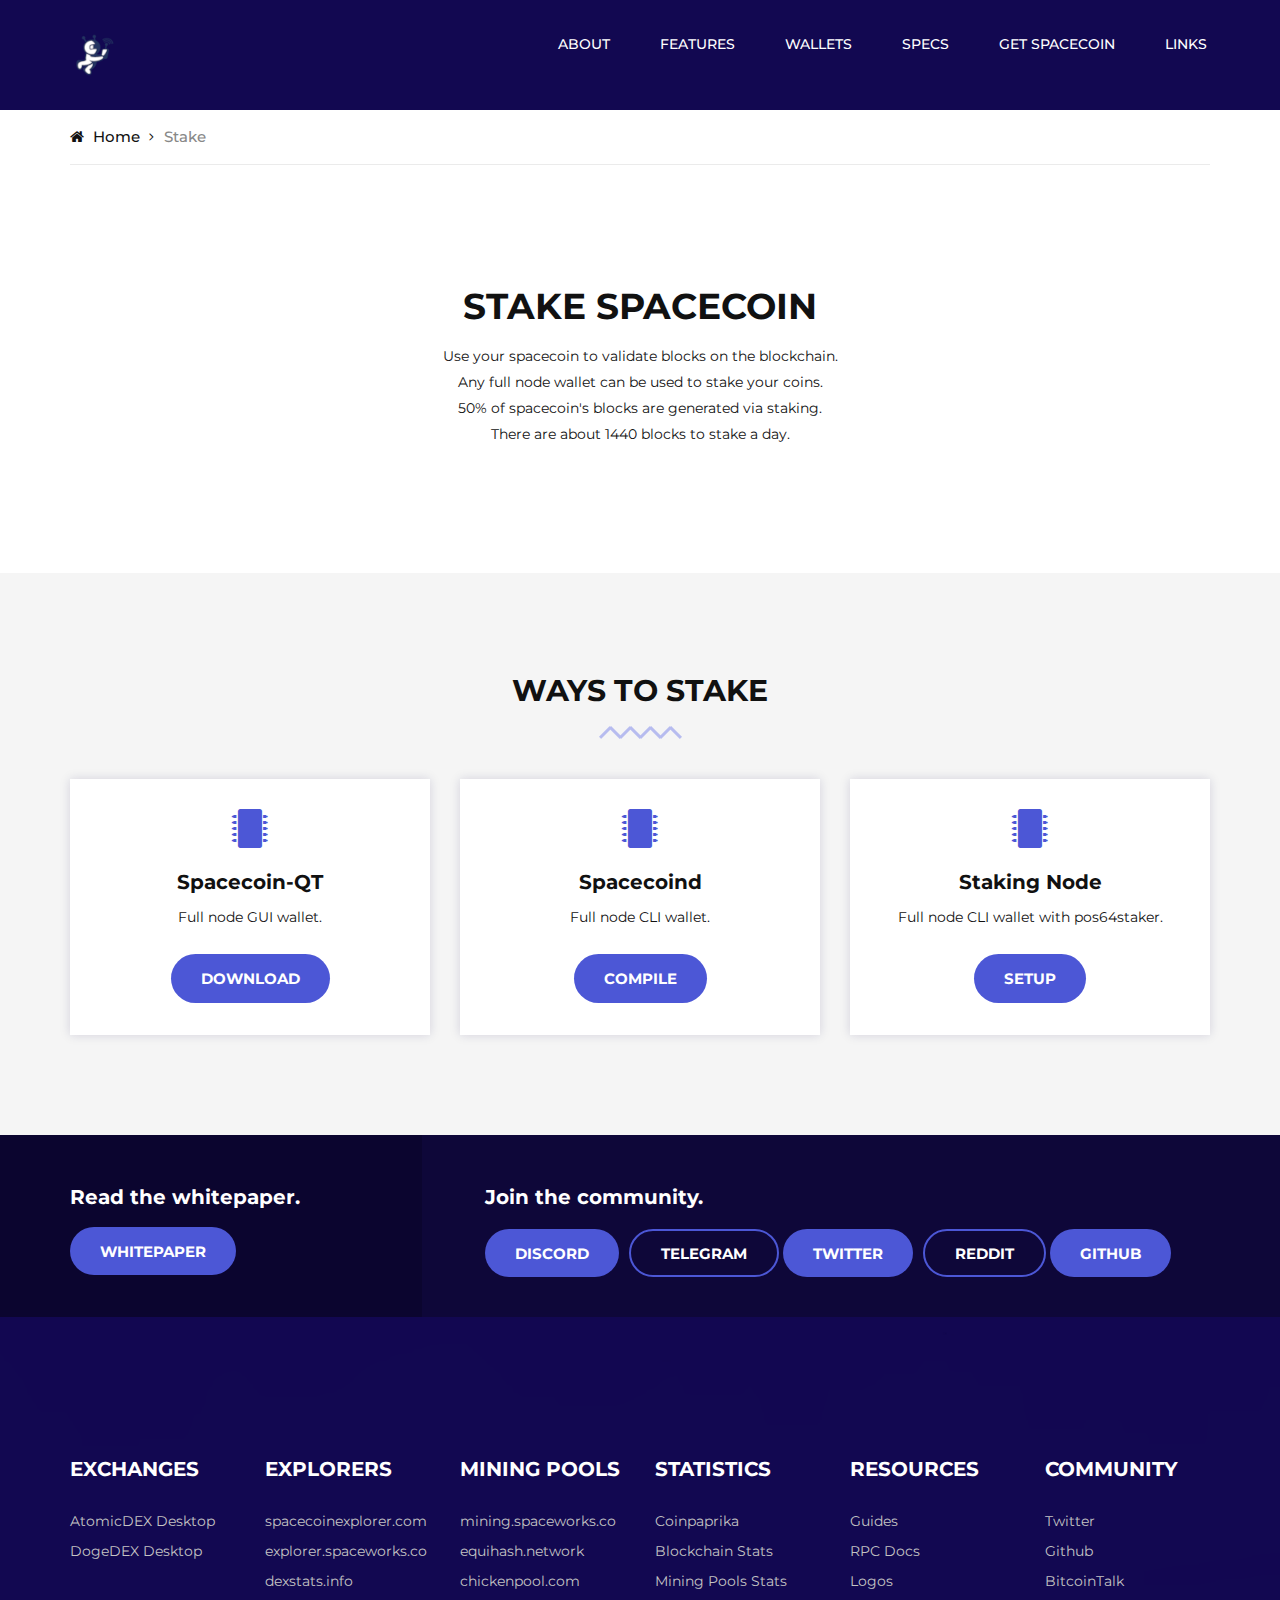
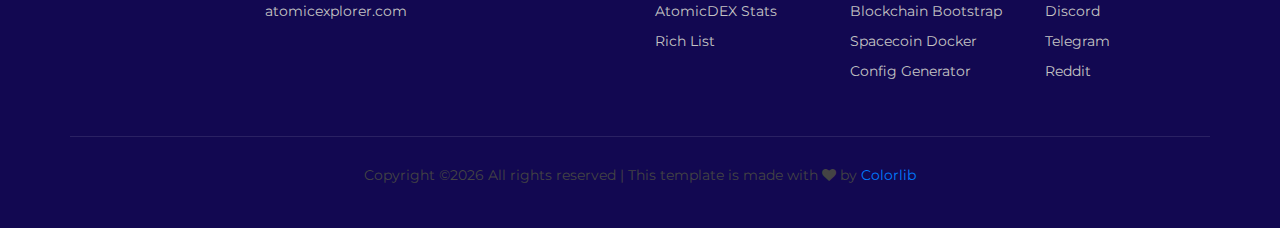
<file: stake/index.html>
<!DOCTYPE html>
<html lang="en">

<head>
    <meta charset="UTF-8">
    <meta name="description" content="Participate in the spacecoin network by staking with a full node wallet. Learn more about the staking options available.">
    <meta name="keywords" content="spacecoin, stake, staking, proof of stake, PoS, node, generate, blocks">
    <meta name="viewport" content="width=device-width, initial-scale=1.0">
    <meta http-equiv="X-UA-Compatible" content="ie=edge">
    <title>Stake | Spacecoin (SPACE)</title>

    <!-- open graph tags -->
    <meta property="og:title" content="Stake | Spacecoin (SPACE)" />
    <meta property="og:url" content="https://spacecoin.network/stake" />
    <meta property="og:image" content="https://spacecoin.network/img/spacecoin_site.png" />
    <meta property="og:type" content="website" />
    <meta property="og:description" content="Participate in the spacecoin network by staking with a full node wallet. Learn more about the staking options available." />

    <!-- Google Font -->
    <link href="https://fonts.googleapis.com/css?family=Montserrat:400,500,600,700,800,900&display=swap"
        rel="stylesheet">

    <!-- Css Styles -->
    <link rel="stylesheet" href="../css/bootstrap.min.css" type="text/css">
    <link rel="stylesheet" href="../css/font-awesome.min.css" type="text/css">
    <link rel="stylesheet" href="../css/elegant-icons.css" type="text/css">
    <link rel="stylesheet" href="../css/flaticon.css" type="text/css">
    <link rel="stylesheet" href="../css/owl.carousel.min.css" type="text/css">
    <link rel="stylesheet" href="../css/slicknav.min.css" type="text/css">
    <link rel="stylesheet" href="../css/style.css" type="text/css">

    <!-- favicon -->
		<link rel="apple-touch-icon" sizes="180x180" href="../img/favicon/apple-touch-icon.png">
		<link rel="icon" type="image/png" sizes="32x32" href="../img/favicon/favicon-32x32.png">
		<link rel="icon" type="image/png" sizes="16x16" href="../img/favicon/favicon-16x16.png">
		<link rel="manifest" href="../img/favicon/site.webmanifest">
</head>

<body>
    <!-- Offcanvas Menu Begin -->
    <div class="offcanvas__menu__overlay"></div>
    <div class="offcanvas__menu__wrapper">
        <div class="canvas__close">
            <span class="fa fa-times-circle-o"></span>
        </div>
        <div class="offcanvas__logo">
            <a href="../"><img src="../img/logo.png" alt="spacecoin logo"></a>
        </div>
        <nav class="offcanvas__menu mobile-menu">
            <ul>
              <li><a href="../#about">About</a></li>
              <li><a href="../#features">Features</a></li>
              <li><a href="../#wallets">Wallets</a></li>
              <li><a href="../#specs">Specs</a></li>
              <li><a href="../#get-spacecoin">Get Spacecoin</a></li>
              <li><a href="../#links">Links</a></li>
            </ul>
        </nav>
    </div>
    <!-- Offcanvas Menu End -->

    <!-- Header Section Begin -->
    <header class="header-section header-normal">
        <div class="container">
            <div class="row">
                <div class="col-lg-3 col-md-3">
                    <div class="header__logo">
                        <a href="../"><img src="../img/logo.png" alt="spacecoin logo"></a>
                    </div>
                </div>
                <div class="col-lg-9 col-md-9">
                    <nav class="header__menu">
                        <ul>
                          <li><a href="../#about">About</a></li>
                          <li><a href="../#features">Features</a></li>
                          <li><a href="../#wallets">Wallets</a></li>
                          <li><a href="../#specs">Specs</a></li>
                          <li><a href="../#get-spacecoin">Get Spacecoin</a></li>
                          <li><a href="../#links">Links</a></li>
                        </ul>
                    </nav>
                </div>
            </div>
            <div class="canvas__open">
                <span class="fa fa-bars"></span>
            </div>
        </div>
    </header>
    <!-- Header End -->

    <!-- Breadcrumb Begin -->
    <div class="breadcrumb-section">
        <div class="container">
            <div class="row">
                <div class="col-lg-12">
                    <div class="breadcrumb__option">
                        <a href="../"><span class="fa fa-home"></span> Home</a>
                        <span>Stake</span>
                    </div>
                </div>
            </div>
        </div>
    </div>
    <!-- Breadcrumb End -->

    <!-- About Section Begin -->
    <section class="about-section spad">
        <div class="container">
            <div class="row">
                <div class="col-lg-2">
                    <div>
                    </div>
                </div>
                <div class="col-lg-8"><center>
                    <div class="about__text">
                        <h1>Stake Spacecoin</h1>
                        <p>Use your spacecoin to validate blocks on the blockchain.</br>
                          Any full node wallet can be used to stake your coins.</br>
                          50% of spacecoin's blocks are generated via staking.</br>
                          There are about 1440 blocks to stake a day.</p>
                    </div></center>
                </div>
                <div class="col-lg-2">
                    <div>
                    </div>
                </div>
            </div>
        </div>
    </section>
    <!-- About Section End -->

    <!-- Stakers Section Begin -->
    <section class="feature-section spad">
        <div class="container">
            <div class="row">
                <div class="col-lg-12">
                    <div class="section-title">
                        <h3>Ways to Stake</h3>
                    </div>
                </div>
            </div>
            <div class="row">
                <div class="col-lg-4 col-md-6 col-sm-6">
                    <div class="feature__item">
                        <span class="fa fa-microchip"></span>
                        <h5>Spacecoin-QT</h5>
                        <p>Full node GUI wallet.</p></br>
                        <a href="https://github.com/SpaceWorksCo/SpaceOcean/releases" target="_blank" class="primary-btn">Download</a>
                    </div>
                </div>
                <div class="col-lg-4 col-md-6 col-sm-6">
                    <div class="feature__item">
                        <span class="fa fa-microchip"></span>
                        <h5>Spacecoind</h5>
                        <p>Full node CLI wallet.</p></br>
                        <a href="https://github.com/spacecoinSPACE/spacecoin" target="_blank" class="primary-btn">Compile</a>
                    </div>
                </div>
                <div class="col-lg-4 col-md-6 col-sm-6">
                    <div class="feature__item">
                        <span class="fa fa-microchip"></span>
                        <h5>Staking Node</h5>
                        <p>Full node CLI wallet with pos64staker.</p></br>
                        <a href="https://guides.spaceworks.co/Setup-Staking-Node.html" target="_blank" class="primary-btn">Setup</a>
                    </div>
                </div>
            </div>
        </div>
    </section>
    <!-- Stakers Section End -->

    <!-- Footer Section Begin -->
    <footer id="links" class="footer-section">
        <div class="footer__top">
            <div class="container">
                <div class="row">
                    <div class="col-lg-4 col-md-4">
                        <div class="footer__top-call">
                            <h5>Read the whitepaper.</h5>
                            <a href="#coming-soon" class="primary-btn">Whitepaper</a>
                        </div>
                    </div>
                    <div class="col-lg-8 col-md-8">
                        <div class="footer__top-auth">
                            <h5>Join the community.</h5>
                            <a href="https://discord.gg/ryetudex8r" target="_blank" class="primary-btn">Discord</a>
                            <a href="https://t.me/spacecoinSPACE" target="_blank" class="primary-btn sign-up">Telegram</a>
                            <a href="https://twitter.com/SpacecoinSPACE" target="_blank" class="primary-btn">Twitter</a>
                            <a href="https://reddit.com/r/SpacecoinSPACE" target="_blank" class="primary-btn sign-up">Reddit</a>
                            <a href="https://github.com/SpacecoinSPACE" target="_blank" class="primary-btn">Github</a>
                        </div>
                    </div>
                </div>
            </div>
        </div>
        <div class="footer__text set-bg" data-setbg="../img/footer-bg.png">
            <div class="container">
                <div class="row">
                    <div class="col-lg-2 col-md-6 col-sm-6">
                      <div class="footer__text-widget">
                          <h5>Exchanges</h5>
                          <ul>
                              <li><a href="https://github.com/KomodoPlatform/atomicDEX-Desktop/releases" target="_blank">AtomicDEX Desktop</a></li>
                              <li><a href="https://dogedex.xyz" target="_blank">DogeDEX Desktop</a></li>
                          </ul>
                      </div>
                    </div>
                    <div class="col-lg-2 col-md-6 col-sm-6">
                        <div class="footer__text-widget">
                            <h5>Explorers</h5>
                            <ul>
                                <li><a href="https://spacecoinexplorer.com" target="_blank">spacecoinexplorer.com</a></li>
                                <li><a href="https://explorer.spaceworks.co" target="_blank">explorer.spaceworks.co</a></li>
                                <li><a href="https://space.explorer.dexstats.info" target="_blank">dexstats.info</a></li>
                                <li><a href="https://www.atomicexplorer.com/#/" target="_blank">atomicexplorer.com</a></li>
                            </ul>
                        </div>
                    </div>
                    <div class="col-lg-2 col-md-6 col-sm-6">
                        <div class="footer__text-widget">
                            <h5>Mining Pools</h5>
                            <ul>
                                <li><a href="https://mining.spaceworks.co" target="_blank">mining.spaceworks.co</a></li>
                                <li><a href="http://equihash.network/" target="_blank">equihash.network</a></li>
                                <li><a href="http://chickenpool.com/" target="_blank">chickenpool.com</a></li>
                            </ul>
                        </div>
                    </div>
                    <div class="col-lg-2 col-md-6 col-sm-6">
                        <div class="footer__text-widget">
                            <h5>Statistics</h5>
                            <ul>
                                <li><a href="https://coinpaprika.com/coin/space-spacecoin7367/" target="_blank">Coinpaprika</a></li>
                                <li><a href="https://dexstats.info/explorers.php" target="_blank">Blockchain Stats</a></li>
                                <li><a href="https://miningpoolstats.stream/spacecoin" target="_blank">Mining Pools Stats</a></li>
                                <li><a href="https://dexplorer.io/coin/SPACE" target="_blank">AtomicDEX Stats</a></li>
                                <li><a href="https://dexstats.info/richlist.php?asset=SPACE" target="_blank">Rich List</a></li>
                            </ul>
                        </div>
                    </div>
                    <div class="col-lg-2 col-md-6 col-sm-6">
                      <div class="footer__text-widget">
                          <h5>Resources</h5>
                          <ul>
                              <li><a href="https://guides.spaceworks.co" target="_blank">Guides</a></li>
                              <li><a href="https://docs.spacecoin.network" target="_blank">RPC Docs</a></li>
                              <li><a href="https://github.com/spacecoinSPACE/spacecoin-logos" target="_blank">Logos</a></li>
                              <li><a href="https://dexstats.info/bootstrap.php" target="_blank">Blockchain Bootstrap</a></li>
                              <li><a href="https://hub.docker.com/r/spaceworksco/spacecoin" target="_blank">Spacecoin Docker</a></li>
                              <li><a href="https://spaceworks.co/config-generator" target="_blank">Config Generator</a></li>
                          </ul>
                      </div>
                    </div>
                    <div class="col-lg-2 col-md-6 col-sm-6">
                        <div class="footer__text-widget">
                            <h5>Community</h5>
                            <ul>
                                <li><a href="https://twitter.com/SpacecoinSPACE" target="_blank">Twitter</a></li>
                                <li><a href="https://github.com/spacecoinSPACE" target="_blank">Github</a></li>
                                <li><a href="https://bitcointalk.org/index.php?topic=5273789" target="_blank">BitcoinTalk</a></li>
                                <li><a href="https://discord.gg/ryetudex8r" target="_blank">Discord</a></li>
                                <li><a href="https://t.me/spacecoinSPACE" target="_blank">Telegram</a></li>
                                <li><a href="https://reddit.com/r/spacecoinSPACE" target="_blank">Reddit</a></li>
                            </ul>
                        </div>
                    </div>
                </div>
                <div class="footer__text-copyright">
                    <p><!-- Link back to Colorlib can't be removed. Template is licensed under CC BY 3.0. -->
  Copyright &copy;<script>document.write(new Date().getFullYear());</script> All rights reserved | This template is made with <i class="fa fa-heart" aria-hidden="true"></i> by <a href="https://colorlib.com" target="_blank">Colorlib</a>
  <!-- Link back to Colorlib can't be removed. Template is licensed under CC BY 3.0. --></p>
                </div>
            </div>
        </div>
    </footer>
    <!-- Footer Section End -->

    <!-- Js Plugins -->
    <script src="../js/jquery-3.3.1.min.js"></script>
    <script src="../js/bootstrap.min.js"></script>
    <script src="../js/jquery.slicknav.js"></script>
    <script src="../js/owl.carousel.min.js"></script>
    <script src="../js/main.js"></script>
</body>

</html>
</file>
<file: css/elegant-icons.css>
@font-face {
	font-family: 'ElegantIcons';
	src:url('../fonts/ElegantIcons.eot');
	src:url('../fonts/ElegantIcons.eot?#iefix') format('embedded-opentype'),
		url('../fonts/ElegantIcons.woff') format('woff'),
		url('../fonts/ElegantIcons.ttf') format('truetype'),
		url('../fonts/ElegantIcons.svg#ElegantIcons') format('svg');
	font-weight: normal;
	font-style: normal;
}

/* Use the following CSS code if you want to use data attributes for inserting your icons */
[data-icon]:before {
	font-family: 'ElegantIcons';
	content: attr(data-icon);
	speak: none;
	font-weight: normal;
	font-variant: normal;
	text-transform: none;
	line-height: 1;
	-webkit-font-smoothing: antialiased;
	-moz-osx-font-smoothing: grayscale;
}

/* Use the following CSS code if you want to have a class per icon */
/*
Instead of a list of all class selectors,
you can use the generic selector below, but it's slower:
[class*="your-class-prefix"] {
*/
.arrow_up, .arrow_down, .arrow_left, .arrow_right, .arrow_left-up, .arrow_right-up, .arrow_right-down, .arrow_left-down, .arrow-up-down, .arrow_up-down_alt, .arrow_left-right_alt, .arrow_left-right, .arrow_expand_alt2, .arrow_expand_alt, .arrow_condense, .arrow_expand, .arrow_move, .arrow_carrot-up, .arrow_carrot-down, .arrow_carrot-left, .arrow_carrot-right, .arrow_carrot-2up, .arrow_carrot-2down, .arrow_carrot-2left, .arrow_carrot-2right, .arrow_carrot-up_alt2, .arrow_carrot-down_alt2, .arrow_carrot-left_alt2, .arrow_carrot-right_alt2, .arrow_carrot-2up_alt2, .arrow_carrot-2down_alt2, .arrow_carrot-2left_alt2, .arrow_carrot-2right_alt2, .arrow_triangle-up, .arrow_triangle-down, .arrow_triangle-left, .arrow_triangle-right, .arrow_triangle-up_alt2, .arrow_triangle-down_alt2, .arrow_triangle-left_alt2, .arrow_triangle-right_alt2, .arrow_back, .icon_minus-06, .icon_plus, .icon_close, .icon_check, .icon_minus_alt2, .icon_plus_alt2, .icon_close_alt2, .icon_check_alt2, .icon_zoom-out_alt, .icon_zoom-in_alt, .icon_search, .icon_box-empty, .icon_box-selected, .icon_minus-box, .icon_plus-box, .icon_box-checked, .icon_circle-empty, .icon_circle-slelected, .icon_stop_alt2, .icon_stop, .icon_pause_alt2, .icon_pause, .icon_menu, .icon_menu-square_alt2, .icon_menu-circle_alt2, .icon_ul, .icon_ol, .icon_adjust-horiz, .icon_adjust-vert, .icon_document_alt, .icon_documents_alt, .icon_pencil, .icon_pencil-edit_alt, .icon_pencil-edit, .icon_folder-alt, .icon_folder-open_alt, .icon_folder-add_alt, .icon_info_alt, .icon_error-oct_alt, .icon_error-circle_alt, .icon_error-triangle_alt, .icon_question_alt2, .icon_question, .icon_comment_alt, .icon_chat_alt, .icon_vol-mute_alt, .icon_volume-low_alt, .icon_volume-high_alt, .icon_quotations, .icon_quotations_alt2, .icon_clock_alt, .icon_lock_alt, .icon_lock-open_alt, .icon_key_alt, .icon_cloud_alt, .icon_cloud-upload_alt, .icon_cloud-download_alt, .icon_image, .icon_images, .icon_lightbulb_alt, .icon_gift_alt, .icon_house_alt, .icon_genius, .icon_mobile, .icon_tablet, .icon_laptop, .icon_desktop, .icon_camera_alt, .icon_mail_alt, .icon_cone_alt, .icon_ribbon_alt, .icon_bag_alt, .icon_creditcard, .icon_cart_alt, .icon_paperclip, .icon_tag_alt, .icon_tags_alt, .icon_trash_alt, .icon_cursor_alt, .icon_mic_alt, .icon_compass_alt, .icon_pin_alt, .icon_pushpin_alt, .icon_map_alt, .icon_drawer_alt, .icon_toolbox_alt, .icon_book_alt, .icon_calendar, .icon_film, .icon_table, .icon_contacts_alt, .icon_headphones, .icon_lifesaver, .icon_piechart, .icon_refresh, .icon_link_alt, .icon_link, .icon_loading, .icon_blocked, .icon_archive_alt, .icon_heart_alt, .icon_star_alt, .icon_star-half_alt, .icon_star, .icon_star-half, .icon_tools, .icon_tool, .icon_cog, .icon_cogs, .arrow_up_alt, .arrow_down_alt, .arrow_left_alt, .arrow_right_alt, .arrow_left-up_alt, .arrow_right-up_alt, .arrow_right-down_alt, .arrow_left-down_alt, .arrow_condense_alt, .arrow_expand_alt3, .arrow_carrot_up_alt, .arrow_carrot-down_alt, .arrow_carrot-left_alt, .arrow_carrot-right_alt, .arrow_carrot-2up_alt, .arrow_carrot-2dwnn_alt, .arrow_carrot-2left_alt, .arrow_carrot-2right_alt, .arrow_triangle-up_alt, .arrow_triangle-down_alt, .arrow_triangle-left_alt, .arrow_triangle-right_alt, .icon_minus_alt, .icon_plus_alt, .icon_close_alt, .icon_check_alt, .icon_zoom-out, .icon_zoom-in, .icon_stop_alt, .icon_menu-square_alt, .icon_menu-circle_alt, .icon_document, .icon_documents, .icon_pencil_alt, .icon_folder, .icon_folder-open, .icon_folder-add, .icon_folder_upload, .icon_folder_download, .icon_info, .icon_error-circle, .icon_error-oct, .icon_error-triangle, .icon_question_alt, .icon_comment, .icon_chat, .icon_vol-mute, .icon_volume-low, .icon_volume-high, .icon_quotations_alt, .icon_clock, .icon_lock, .icon_lock-open, .icon_key, .icon_cloud, .icon_cloud-upload, .icon_cloud-download, .icon_lightbulb, .icon_gift, .icon_house, .icon_camera, .icon_mail, .icon_cone, .icon_ribbon, .icon_bag, .icon_cart, .icon_tag, .icon_tags, .icon_trash, .icon_cursor, .icon_mic, .icon_compass, .icon_pin, .icon_pushpin, .icon_map, .icon_drawer, .icon_toolbox, .icon_book, .icon_contacts, .icon_archive, .icon_heart, .icon_profile, .icon_group, .icon_grid-2x2, .icon_grid-3x3, .icon_music, .icon_pause_alt, .icon_phone, .icon_upload, .icon_download, .social_facebook, .social_twitter, .social_pinterest, .social_googleplus, .social_tumblr, .social_tumbleupon, .social_wordpress, .social_instagram, .social_dribbble, .social_vimeo, .social_linkedin, .social_rss, .social_deviantart, .social_share, .social_myspace, .social_skype, .social_youtube, .social_picassa, .social_googledrive, .social_flickr, .social_blogger, .social_spotify, .social_delicious, .social_facebook_circle, .social_twitter_circle, .social_pinterest_circle, .social_googleplus_circle, .social_tumblr_circle, .social_stumbleupon_circle, .social_wordpress_circle, .social_instagram_circle, .social_dribbble_circle, .social_vimeo_circle, .social_linkedin_circle, .social_rss_circle, .social_deviantart_circle, .social_share_circle, .social_myspace_circle, .social_skype_circle, .social_youtube_circle, .social_picassa_circle, .social_googledrive_alt2, .social_flickr_circle, .social_blogger_circle, .social_spotify_circle, .social_delicious_circle, .social_facebook_square, .social_twitter_square, .social_pinterest_square, .social_googleplus_square, .social_tumblr_square, .social_stumbleupon_square, .social_wordpress_square, .social_instagram_square, .social_dribbble_square, .social_vimeo_square, .social_linkedin_square, .social_rss_square, .social_deviantart_square, .social_share_square, .social_myspace_square, .social_skype_square, .social_youtube_square, .social_picassa_square, .social_googledrive_square, .social_flickr_square, .social_blogger_square, .social_spotify_square, .social_delicious_square, .icon_printer, .icon_calulator, .icon_building, .icon_floppy, .icon_drive, .icon_search-2, .icon_id, .icon_id-2, .icon_puzzle, .icon_like, .icon_dislike, .icon_mug, .icon_currency, .icon_wallet, .icon_pens, .icon_easel, .icon_flowchart, .icon_datareport, .icon_briefcase, .icon_shield, .icon_percent, .icon_globe, .icon_globe-2, .icon_target, .icon_hourglass, .icon_balance, .icon_rook, .icon_printer-alt, .icon_calculator_alt, .icon_building_alt, .icon_floppy_alt, .icon_drive_alt, .icon_search_alt, .icon_id_alt, .icon_id-2_alt, .icon_puzzle_alt, .icon_like_alt, .icon_dislike_alt, .icon_mug_alt, .icon_currency_alt, .icon_wallet_alt, .icon_pens_alt, .icon_easel_alt, .icon_flowchart_alt, .icon_datareport_alt, .icon_briefcase_alt, .icon_shield_alt, .icon_percent_alt, .icon_globe_alt, .icon_clipboard {
	font-family: 'ElegantIcons';
	speak: none;
	font-style: normal;
	font-weight: normal;
	font-variant: normal;
	text-transform: none;
	line-height: 1;
	-webkit-font-smoothing: antialiased;
}
.arrow_up:before {
	content: "\21";
}
.arrow_down:before {
	content: "\22";
}
.arrow_left:before {
	content: "\23";
}
.arrow_right:before {
	content: "\24";
}
.arrow_left-up:before {
	content: "\25";
}
.arrow_right-up:before {
	content: "\26";
}
.arrow_right-down:before {
	content: "\27";
}
.arrow_left-down:before {
	content: "\28";
}
.arrow-up-down:before {
	content: "\29";
}
.arrow_up-down_alt:before {
	content: "\2a";
}
.arrow_left-right_alt:before {
	content: "\2b";
}
.arrow_left-right:before {
	content: "\2c";
}
.arrow_expand_alt2:before {
	content: "\2d";
}
.arrow_expand_alt:before {
	content: "\2e";
}
.arrow_condense:before {
	content: "\2f";
}
.arrow_expand:before {
	content: "\30";
}
.arrow_move:before {
	content: "\31";
}
.arrow_carrot-up:before {
	content: "\32";
}
.arrow_carrot-down:before {
	content: "\33";
}
.arrow_carrot-left:before {
	content: "\34";
}
.arrow_carrot-right:before {
	content: "\35";
}
.arrow_carrot-2up:before {
	content: "\36";
}
.arrow_carrot-2down:before {
	content: "\37";
}
.arrow_carrot-2left:before {
	content: "\38";
}
.arrow_carrot-2right:before {
	content: "\39";
}
.arrow_carrot-up_alt2:before {
	content: "\3a";
}
.arrow_carrot-down_alt2:before {
	content: "\3b";
}
.arrow_carrot-left_alt2:before {
	content: "\3c";
}
.arrow_carrot-right_alt2:before {
	content: "\3d";
}
.arrow_carrot-2up_alt2:before {
	content: "\3e";
}
.arrow_carrot-2down_alt2:before {
	content: "\3f";
}
.arrow_carrot-2left_alt2:before {
	content: "\40";
}
.arrow_carrot-2right_alt2:before {
	content: "\41";
}
.arrow_triangle-up:before {
	content: "\42";
}
.arrow_triangle-down:before {
	content: "\43";
}
.arrow_triangle-left:before {
	content: "\44";
}
.arrow_triangle-right:before {
	content: "\45";
}
.arrow_triangle-up_alt2:before {
	content: "\46";
}
.arrow_triangle-down_alt2:before {
	content: "\47";
}
.arrow_triangle-left_alt2:before {
	content: "\48";
}
.arrow_triangle-right_alt2:before {
	content: "\49";
}
.arrow_back:before {
	content: "\4a";
}
.icon_minus-06:before {
	content: "\4b";
}
.icon_plus:before {
	content: "\4c";
}
.icon_close:before {
	content: "\4d";
}
.icon_check:before {
	content: "\4e";
}
.icon_minus_alt2:before {
	content: "\4f";
}
.icon_plus_alt2:before {
	content: "\50";
}
.icon_close_alt2:before {
	content: "\51";
}
.icon_check_alt2:before {
	content: "\52";
}
.icon_zoom-out_alt:before {
	content: "\53";
}
.icon_zoom-in_alt:before {
	content: "\54";
}
.icon_search:before {
	content: "\55";
}
.icon_box-empty:before {
	content: "\56";
}
.icon_box-selected:before {
	content: "\57";
}
.icon_minus-box:before {
	content: "\58";
}
.icon_plus-box:before {
	content: "\59";
}
.icon_box-checked:before {
	content: "\5a";
}
.icon_circle-empty:before {
	content: "\5b";
}
.icon_circle-slelected:before {
	content: "\5c";
}
.icon_stop_alt2:before {
	content: "\5d";
}
.icon_stop:before {
	content: "\5e";
}
.icon_pause_alt2:before {
	content: "\5f";
}
.icon_pause:before {
	content: "\60";
}
.icon_menu:before {
	content: "\61";
}
.icon_menu-square_alt2:before {
	content: "\62";
}
.icon_menu-circle_alt2:before {
	content: "\63";
}
.icon_ul:before {
	content: "\64";
}
.icon_ol:before {
	content: "\65";
}
.icon_adjust-horiz:before {
	content: "\66";
}
.icon_adjust-vert:before {
	content: "\67";
}
.icon_document_alt:before {
	content: "\68";
}
.icon_documents_alt:before {
	content: "\69";
}
.icon_pencil:before {
	content: "\6a";
}
.icon_pencil-edit_alt:before {
	content: "\6b";
}
.icon_pencil-edit:before {
	content: "\6c";
}
.icon_folder-alt:before {
	content: "\6d";
}
.icon_folder-open_alt:before {
	content: "\6e";
}
.icon_folder-add_alt:before {
	content: "\6f";
}
.icon_info_alt:before {
	content: "\70";
}
.icon_error-oct_alt:before {
	content: "\71";
}
.icon_error-circle_alt:before {
	content: "\72";
}
.icon_error-triangle_alt:before {
	content: "\73";
}
.icon_question_alt2:before {
	content: "\74";
}
.icon_question:before {
	content: "\75";
}
.icon_comment_alt:before {
	content: "\76";
}
.icon_chat_alt:before {
	content: "\77";
}
.icon_vol-mute_alt:before {
	content: "\78";
}
.icon_volume-low_alt:before {
	content: "\79";
}
.icon_volume-high_alt:before {
	content: "\7a";
}
.icon_quotations:before {
	content: "\7b";
}
.icon_quotations_alt2:before {
	content: "\7c";
}
.icon_clock_alt:before {
	content: "\7d";
}
.icon_lock_alt:before {
	content: "\7e";
}
.icon_lock-open_alt:before {
	content: "\e000";
}
.icon_key_alt:before {
	content: "\e001";
}
.icon_cloud_alt:before {
	content: "\e002";
}
.icon_cloud-upload_alt:before {
	content: "\e003";
}
.icon_cloud-download_alt:before {
	content: "\e004";
}
.icon_image:before {
	content: "\e005";
}
.icon_images:before {
	content: "\e006";
}
.icon_lightbulb_alt:before {
	content: "\e007";
}
.icon_gift_alt:before {
	content: "\e008";
}
.icon_house_alt:before {
	content: "\e009";
}
.icon_genius:before {
	content: "\e00a";
}
.icon_mobile:before {
	content: "\e00b";
}
.icon_tablet:before {
	content: "\e00c";
}
.icon_laptop:before {
	content: "\e00d";
}
.icon_desktop:before {
	content: "\e00e";
}
.icon_camera_alt:before {
	content: "\e00f";
}
.icon_mail_alt:before {
	content: "\e010";
}
.icon_cone_alt:before {
	content: "\e011";
}
.icon_ribbon_alt:before {
	content: "\e012";
}
.icon_bag_alt:before {
	content: "\e013";
}
.icon_creditcard:before {
	content: "\e014";
}
.icon_cart_alt:before {
	content: "\e015";
}
.icon_paperclip:before {
	content: "\e016";
}
.icon_tag_alt:before {
	content: "\e017";
}
.icon_tags_alt:before {
	content: "\e018";
}
.icon_trash_alt:before {
	content: "\e019";
}
.icon_cursor_alt:before {
	content: "\e01a";
}
.icon_mic_alt:before {
	content: "\e01b";
}
.icon_compass_alt:before {
	content: "\e01c";
}
.icon_pin_alt:before {
	content: "\e01d";
}
.icon_pushpin_alt:before {
	content: "\e01e";
}
.icon_map_alt:before {
	content: "\e01f";
}
.icon_drawer_alt:before {
	content: "\e020";
}
.icon_toolbox_alt:before {
	content: "\e021";
}
.icon_book_alt:before {
	content: "\e022";
}
.icon_calendar:before {
	content: "\e023";
}
.icon_film:before {
	content: "\e024";
}
.icon_table:before {
	content: "\e025";
}
.icon_contacts_alt:before {
	content: "\e026";
}
.icon_headphones:before {
	content: "\e027";
}
.icon_lifesaver:before {
	content: "\e028";
}
.icon_piechart:before {
	content: "\e029";
}
.icon_refresh:before {
	content: "\e02a";
}
.icon_link_alt:before {
	content: "\e02b";
}
.icon_link:before {
	content: "\e02c";
}
.icon_loading:before {
	content: "\e02d";
}
.icon_blocked:before {
	content: "\e02e";
}
.icon_archive_alt:before {
	content: "\e02f";
}
.icon_heart_alt:before {
	content: "\e030";
}
.icon_star_alt:before {
	content: "\e031";
}
.icon_star-half_alt:before {
	content: "\e032";
}
.icon_star:before {
	content: "\e033";
}
.icon_star-half:before {
	content: "\e034";
}
.icon_tools:before {
	content: "\e035";
}
.icon_tool:before {
	content: "\e036";
}
.icon_cog:before {
	content: "\e037";
}
.icon_cogs:before {
	content: "\e038";
}
.arrow_up_alt:before {
	content: "\e039";
}
.arrow_down_alt:before {
	content: "\e03a";
}
.arrow_left_alt:before {
	content: "\e03b";
}
.arrow_right_alt:before {
	content: "\e03c";
}
.arrow_left-up_alt:before {
	content: "\e03d";
}
.arrow_right-up_alt:before {
	content: "\e03e";
}
.arrow_right-down_alt:before {
	content: "\e03f";
}
.arrow_left-down_alt:before {
	content: "\e040";
}
.arrow_condense_alt:before {
	content: "\e041";
}
.arrow_expand_alt3:before {
	content: "\e042";
}
.arrow_carrot_up_alt:before {
	content: "\e043";
}
.arrow_carrot-down_alt:before {
	content: "\e044";
}
.arrow_carrot-left_alt:before {
	content: "\e045";
}
.arrow_carrot-right_alt:before {
	content: "\e046";
}
.arrow_carrot-2up_alt:before {
	content: "\e047";
}
.arrow_carrot-2dwnn_alt:before {
	content: "\e048";
}
.arrow_carrot-2left_alt:before {
	content: "\e049";
}
.arrow_carrot-2right_alt:before {
	content: "\e04a";
}
.arrow_triangle-up_alt:before {
	content: "\e04b";
}
.arrow_triangle-down_alt:before {
	content: "\e04c";
}
.arrow_triangle-left_alt:before {
	content: "\e04d";
}
.arrow_triangle-right_alt:before {
	content: "\e04e";
}
.icon_minus_alt:before {
	content: "\e04f";
}
.icon_plus_alt:before {
	content: "\e050";
}
.icon_close_alt:before {
	content: "\e051";
}
.icon_check_alt:before {
	content: "\e052";
}
.icon_zoom-out:before {
	content: "\e053";
}
.icon_zoom-in:before {
	content: "\e054";
}
.icon_stop_alt:before {
	content: "\e055";
}
.icon_menu-square_alt:before {
	content: "\e056";
}
.icon_menu-circle_alt:before {
	content: "\e057";
}
.icon_document:before {
	content: "\e058";
}
.icon_documents:before {
	content: "\e059";
}
.icon_pencil_alt:before {
	content: "\e05a";
}
.icon_folder:before {
	content: "\e05b";
}
.icon_folder-open:before {
	content: "\e05c";
}
.icon_folder-add:before {
	content: "\e05d";
}
.icon_folder_upload:before {
	content: "\e05e";
}
.icon_folder_download:before {
	content: "\e05f";
}
.icon_info:before {
	content: "\e060";
}
.icon_error-circle:before {
	content: "\e061";
}
.icon_error-oct:before {
	content: "\e062";
}
.icon_error-triangle:before {
	content: "\e063";
}
.icon_question_alt:before {
	content: "\e064";
}
.icon_comment:before {
	content: "\e065";
}
.icon_chat:before {
	content: "\e066";
}
.icon_vol-mute:before {
	content: "\e067";
}
.icon_volume-low:before {
	content: "\e068";
}
.icon_volume-high:before {
	content: "\e069";
}
.icon_quotations_alt:before {
	content: "\e06a";
}
.icon_clock:before {
	content: "\e06b";
}
.icon_lock:before {
	content: "\e06c";
}
.icon_lock-open:before {
	content: "\e06d";
}
.icon_key:before {
	content: "\e06e";
}
.icon_cloud:before {
	content: "\e06f";
}
.icon_cloud-upload:before {
	content: "\e070";
}
.icon_cloud-download:before {
	content: "\e071";
}
.icon_lightbulb:before {
	content: "\e072";
}
.icon_gift:before {
	content: "\e073";
}
.icon_house:before {
	content: "\e074";
}
.icon_camera:before {
	content: "\e075";
}
.icon_mail:before {
	content: "\e076";
}
.icon_cone:before {
	content: "\e077";
}
.icon_ribbon:before {
	content: "\e078";
}
.icon_bag:before {
	content: "\e079";
}
.icon_cart:before {
	content: "\e07a";
}
.icon_tag:before {
	content: "\e07b";
}
.icon_tags:before {
	content: "\e07c";
}
.icon_trash:before {
	content: "\e07d";
}
.icon_cursor:before {
	content: "\e07e";
}
.icon_mic:before {
	content: "\e07f";
}
.icon_compass:before {
	content: "\e080";
}
.icon_pin:before {
	content: "\e081";
}
.icon_pushpin:before {
	content: "\e082";
}
.icon_map:before {
	content: "\e083";
}
.icon_drawer:before {
	content: "\e084";
}
.icon_toolbox:before {
	content: "\e085";
}
.icon_book:before {
	content: "\e086";
}
.icon_contacts:before {
	content: "\e087";
}
.icon_archive:before {
	content: "\e088";
}
.icon_heart:before {
	content: "\e089";
}
.icon_profile:before {
	content: "\e08a";
}
.icon_group:before {
	content: "\e08b";
}
.icon_grid-2x2:before {
	content: "\e08c";
}
.icon_grid-3x3:before {
	content: "\e08d";
}
.icon_music:before {
	content: "\e08e";
}
.icon_pause_alt:before {
	content: "\e08f";
}
.icon_phone:before {
	content: "\e090";
}
.icon_upload:before {
	content: "\e091";
}
.icon_download:before {
	content: "\e092";
}
.social_facebook:before {
	content: "\e093";
}
.social_twitter:before {
	content: "\e094";
}
.social_pinterest:before {
	content: "\e095";
}
.social_googleplus:before {
	content: "\e096";
}
.social_tumblr:before {
	content: "\e097";
}
.social_tumbleupon:before {
	content: "\e098";
}
.social_wordpress:before {
	content: "\e099";
}
.social_instagram:before {
	content: "\e09a";
}
.social_dribbble:before {
	content: "\e09b";
}
.social_vimeo:before {
	content: "\e09c";
}
.social_linkedin:before {
	content: "\e09d";
}
.social_rss:before {
	content: "\e09e";
}
.social_deviantart:before {
	content: "\e09f";
}
.social_share:before {
	content: "\e0a0";
}
.social_myspace:before {
	content: "\e0a1";
}
.social_skype:before {
	content: "\e0a2";
}
.social_youtube:before {
	content: "\e0a3";
}
.social_picassa:before {
	content: "\e0a4";
}
.social_googledrive:before {
	content: "\e0a5";
}
.social_flickr:before {
	content: "\e0a6";
}
.social_blogger:before {
	content: "\e0a7";
}
.social_spotify:before {
	content: "\e0a8";
}
.social_delicious:before {
	content: "\e0a9";
}
.social_facebook_circle:before {
	content: "\e0aa";
}
.social_twitter_circle:before {
	content: "\e0ab";
}
.social_pinterest_circle:before {
	content: "\e0ac";
}
.social_googleplus_circle:before {
	content: "\e0ad";
}
.social_tumblr_circle:before {
	content: "\e0ae";
}
.social_stumbleupon_circle:before {
	content: "\e0af";
}
.social_wordpress_circle:before {
	content: "\e0b0";
}
.social_instagram_circle:before {
	content: "\e0b1";
}
.social_dribbble_circle:before {
	content: "\e0b2";
}
.social_vimeo_circle:before {
	content: "\e0b3";
}
.social_linkedin_circle:before {
	content: "\e0b4";
}
.social_rss_circle:before {
	content: "\e0b5";
}
.social_deviantart_circle:before {
	content: "\e0b6";
}
.social_share_circle:before {
	content: "\e0b7";
}
.social_myspace_circle:before {
	content: "\e0b8";
}
.social_skype_circle:before {
	content: "\e0b9";
}
.social_youtube_circle:before {
	content: "\e0ba";
}
.social_picassa_circle:before {
	content: "\e0bb";
}
.social_googledrive_alt2:before {
	content: "\e0bc";
}
.social_flickr_circle:before {
	content: "\e0bd";
}
.social_blogger_circle:before {
	content: "\e0be";
}
.social_spotify_circle:before {
	content: "\e0bf";
}
.social_delicious_circle:before {
	content: "\e0c0";
}
.social_facebook_square:before {
	content: "\e0c1";
}
.social_twitter_square:before {
	content: "\e0c2";
}
.social_pinterest_square:before {
	content: "\e0c3";
}
.social_googleplus_square:before {
	content: "\e0c4";
}
.social_tumblr_square:before {
	content: "\e0c5";
}
.social_stumbleupon_square:before {
	content: "\e0c6";
}
.social_wordpress_square:before {
	content: "\e0c7";
}
.social_instagram_square:before {
	content: "\e0c8";
}
.social_dribbble_square:before {
	content: "\e0c9";
}
.social_vimeo_square:before {
	content: "\e0ca";
}
.social_linkedin_square:before {
	content: "\e0cb";
}
.social_rss_square:before {
	content: "\e0cc";
}
.social_deviantart_square:before {
	content: "\e0cd";
}
.social_share_square:before {
	content: "\e0ce";
}
.social_myspace_square:before {
	content: "\e0cf";
}
.social_skype_square:before {
	content: "\e0d0";
}
.social_youtube_square:before {
	content: "\e0d1";
}
.social_picassa_square:before {
	content: "\e0d2";
}
.social_googledrive_square:before {
	content: "\e0d3";
}
.social_flickr_square:before {
	content: "\e0d4";
}
.social_blogger_square:before {
	content: "\e0d5";
}
.social_spotify_square:before {
	content: "\e0d6";
}
.social_delicious_square:before {
	content: "\e0d7";
}
.icon_printer:before {
	content: "\e103";
}
.icon_calulator:before {
	content: "\e0ee";
}
.icon_building:before {
	content: "\e0ef";
}
.icon_floppy:before {
	content: "\e0e8";
}
.icon_drive:before {
	content: "\e0ea";
}
.icon_search-2:before {
	content: "\e101";
}
.icon_id:before {
	content: "\e107";
}
.icon_id-2:before {
	content: "\e108";
}
.icon_puzzle:before {
	content: "\e102";
}
.icon_like:before {
	content: "\e106";
}
.icon_dislike:before {
	content: "\e0eb";
}
.icon_mug:before {
	content: "\e105";
}
.icon_currency:before {
	content: "\e0ed";
}
.icon_wallet:before {
	content: "\e100";
}
.icon_pens:before {
	content: "\e104";
}
.icon_easel:before {
	content: "\e0e9";
}
.icon_flowchart:before {
	content: "\e109";
}
.icon_datareport:before {
	content: "\e0ec";
}
.icon_briefcase:before {
	content: "\e0fe";
}
.icon_shield:before {
	content: "\e0f6";
}
.icon_percent:before {
	content: "\e0fb";
}
.icon_globe:before {
	content: "\e0e2";
}
.icon_globe-2:before {
	content: "\e0e3";
}
.icon_target:before {
	content: "\e0f5";
}
.icon_hourglass:before {
	content: "\e0e1";
}
.icon_balance:before {
	content: "\e0ff";
}
.icon_rook:before {
	content: "\e0f8";
}
.icon_printer-alt:before {
	content: "\e0fa";
}
.icon_calculator_alt:before {
	content: "\e0e7";
}
.icon_building_alt:before {
	content: "\e0fd";
}
.icon_floppy_alt:before {
	content: "\e0e4";
}
.icon_drive_alt:before {
	content: "\e0e5";
}
.icon_search_alt:before {
	content: "\e0f7";
}
.icon_id_alt:before {
	content: "\e0e0";
}
.icon_id-2_alt:before {
	content: "\e0fc";
}
.icon_puzzle_alt:before {
	content: "\e0f9";
}
.icon_like_alt:before {
	content: "\e0dd";
}
.icon_dislike_alt:before {
	content: "\e0f1";
}
.icon_mug_alt:before {
	content: "\e0dc";
}
.icon_currency_alt:before {
	content: "\e0f3";
}
.icon_wallet_alt:before {
	content: "\e0d8";
}
.icon_pens_alt:before {
	content: "\e0db";
}
.icon_easel_alt:before {
	content: "\e0f0";
}
.icon_flowchart_alt:before {
	content: "\e0df";
}
.icon_datareport_alt:before {
	content: "\e0f2";
}
.icon_briefcase_alt:before {
	content: "\e0f4";
}
.icon_shield_alt:before {
	content: "\e0d9";
}
.icon_percent_alt:before {
	content: "\e0da";
}
.icon_globe_alt:before {
	content: "\e0de";
}
.icon_clipboard:before {
	content: "\e0e6";
}


	.glyph {
		float: left;
		text-align: center;
		padding: .75em;
		margin: .4em 1.5em .75em 0;
		width: 6em;
text-shadow: none;
	}
        .glyph_big {
        font-size: 128px;
        color: #59c5dc;
        float: left;
        margin-right: 20px;
        }

        .glyph div { padding-bottom: 10px;}

	.glyph input {
		font-family: consolas, monospace;
		font-size: 12px;
		width: 100%;
		text-align: center;
		border: 0;
		box-shadow: 0 0 0 1px #ccc;
		padding: .2em;
                -moz-border-radius: 5px;
                -webkit-border-radius: 5px;
	}
	.centered {
		margin-left: auto;
		margin-right: auto;
	}
	.glyph .fs1 {
		font-size: 2em;
	}
</file>
<file: css/flaticon.css>
/*
  	Flaticon icon font: Flaticon
  	Creation date: 17/01/2019 08:45
  	*/

@font-face {
  font-family: "Flaticon";
  src: url("../fonts/Flaticon.eot");
  src: url("../fonts/Flaticon.eot?#iefix") format("embedded-opentype"),
       url("../fonts/Flaticon.woff") format("woff"),
       url("../fonts/Flaticon.ttf") format("truetype"),
       url("../fonts/Flaticon.svg#Flaticon") format("svg");
  font-weight: normal;
  font-style: normal;
}

@media screen and (-webkit-min-device-pixel-ratio:0) {
  @font-face {
    font-family: "Flaticon";
    src: url("../fonts/Flaticon.svg#Flaticon") format("svg");
  }
}

[class^="flaticon-"]:before, [class*=" flaticon-"]:before,
[class^="flaticon-"]:after, [class*=" flaticon-"]:after {   
  font-family: Flaticon;
  font-size: 20px;
  font-style: normal;
  margin-left: 0;
}

.flaticon-001-volume:before { content: "\f100"; }
.flaticon-002-cloud-storage:before { content: "\f101"; }
.flaticon-003-network:before { content: "\f102"; }
.flaticon-004-battery:before { content: "\f103"; }
.flaticon-005-smartphone:before { content: "\f104"; }
.flaticon-006-camera:before { content: "\f105"; }
.flaticon-007-processor:before { content: "\f106"; }
.flaticon-008-cloud-computing:before { content: "\f107"; }
.flaticon-009-cloud-storage-1:before { content: "\f108"; }
.flaticon-010-cloud-storage-2:before { content: "\f109"; }
.flaticon-011-graphic-design:before { content: "\f10a"; }
.flaticon-012-computer:before { content: "\f10b"; }
.flaticon-013-server:before { content: "\f10c"; }
.flaticon-014-headphones:before { content: "\f10d"; }
.flaticon-015-fingerprint:before { content: "\f10e"; }
.flaticon-016-flash-drive:before { content: "\f10f"; }
.flaticon-017-computer-1:before { content: "\f110"; }
.flaticon-018-hard-drive:before { content: "\f111"; }
.flaticon-019-ethernet:before { content: "\f112"; }
.flaticon-020-memory-card:before { content: "\f113"; }
.flaticon-021-ui:before { content: "\f114"; }
.flaticon-022-microphone:before { content: "\f115"; }
.flaticon-023-smartphone-1:before { content: "\f116"; }
.flaticon-024-mouse:before { content: "\f117"; }
.flaticon-025-network-1:before { content: "\f118"; }
.flaticon-026-cloud-storage-3:before { content: "\f119"; }
.flaticon-027-computer-2:before { content: "\f11a"; }
.flaticon-028-location:before { content: "\f11b"; }
.flaticon-029-plug:before { content: "\f11c"; }
.flaticon-030-server-1:before { content: "\f11d"; }
.flaticon-031-computer-3:before { content: "\f11e"; }
.flaticon-032-smartphone-2:before { content: "\f11f"; }
.flaticon-033-smartphone-3:before { content: "\f120"; }
.flaticon-034-speaker:before { content: "\f121"; }
.flaticon-035-wifi:before { content: "\f122"; }
.flaticon-036-programming:before { content: "\f123"; }
</file>
<file: css/style.css>
/******************************************************************
  Template Name: Deerhost
  Description:  Deerhost Hosting HTML Template
  Author: Colorlib
  Author URI: https://colorlib.com
  Version: 1.0
  Created: Colorlib
******************************************************************/

/*------------------------------------------------------------------
[Table of contents]

1.  Template default CSS
	1.1	Variables
	1.2	Mixins
	1.3	Flexbox
	1.4	Reset
2.  Helper Css
3.  Header Section
4.  Hero Section
5.  Service Section
6.  Pricing Section
7.  Achievement Section
8.  Chooseup Section
9.  Contact
10.  Footer Style

-------------------------------------------------------------------*/

/*----------------------------------------*/

/* Template default CSS
/*----------------------------------------*/

html,
body {
	height: 100%;
	font-family: "Montserrat", sans-serif;
	-webkit-font-smoothing: antialiased;
	font-smoothing: antialiased;
}

h1,
h2,
h3,
h4,
h5,
h6 {
	margin: 0;
	color: #111111;
	font-weight: 400;
	font-family: "Montserrat", sans-serif;
}

h1 {
	font-size: 36px;
}

h2 {
	font-size: 36px;
}

h3 {
	font-size: 30px;
}

h4 {
	font-size: 24px;
}

h5 {
	font-size: 18px;
}

h6 {
	font-size: 16px;
}

p {
	font-size: 14px;
	font-family: "Montserrat", sans-serif;
	color: #444444;
	font-weight: 400;
	line-height: 26px;
	margin: 0 0 15px 0;
}

img {
	max-width: 100%;
}

input:focus,
select:focus,
button:focus,
textarea:focus {
	outline: none;
}

a:hover,
a:focus {
	text-decoration: none;
	outline: none;
	color: #fff;
}

ul,
ol {
	padding: 0;
	margin: 0;
}

/*---------------------
  Helper CSS
-----------------------*/

.section-title {
	margin-bottom: 70px;
	text-align: center;
}

.section-title.normal-title {
	text-align: left;
}

.section-title.normal-title h3:after {
	margin: 0;
}

.section-title h3 {
	color: #111111;
	font-weight: 700;
	text-transform: uppercase;
	position: relative;
}

.section-title h3:after {
	position: absolute;
	left: 0;
	bottom: -30px;
	right: 0;
	height: 13px;
	width: 83px;
	background-image: url(../img/line.png);
	content: "";
	margin: 0 auto;
}

.set-bg {
	background-repeat: no-repeat;
	background-size: cover;
	background-position: top center;
}

.spad {
	padding-top: 100px;
	padding-bottom: 100px;
}

.text-white h1,
.text-white h2,
.text-white h3,
.text-white h4,
.text-white h5,
.text-white h6,
.text-white p,
.text-white span,
.text-white li,
.text-white a {
	color: #fff;
}

/* buttons */

.primary-btn {
	display: inline-block;
	font-size: 15px;
	padding: 14px 30px 12px;
	color: #ffffff;
	background: #4c57d6;
	text-transform: uppercase;
	font-weight: 700;
	border-radius: 50px;
}

.site-btn {
	font-size: 14px;
	color: #ffffff;
	font-weight: 700;
	text-transform: uppercase;
	display: inline-block;
	padding: 13px 30px 12px;
	background: #4c57d6;
	border: none;
	border-radius: 50px;
}

/* Preloder */

#preloder {
	position: fixed;
	width: 100%;
	height: 100%;
	top: 0;
	left: 0;
	z-index: 999999;
	background: #000;
}

.loader {
	width: 40px;
	height: 40px;
	position: absolute;
	top: 50%;
	left: 50%;
	margin-top: -13px;
	margin-left: -13px;
	border-radius: 60px;
	animation: loader 0.8s linear infinite;
	-webkit-animation: loader 0.8s linear infinite;
}

@keyframes loader {
	0% {
		-webkit-transform: rotate(0deg);
		transform: rotate(0deg);
		border: 4px solid #f44336;
		border-left-color: transparent;
	}
	50% {
		-webkit-transform: rotate(180deg);
		transform: rotate(180deg);
		border: 4px solid #673ab7;
		border-left-color: transparent;
	}
	100% {
		-webkit-transform: rotate(360deg);
		transform: rotate(360deg);
		border: 4px solid #f44336;
		border-left-color: transparent;
	}
}

@-webkit-keyframes loader {
	0% {
		-webkit-transform: rotate(0deg);
		border: 4px solid #f44336;
		border-left-color: transparent;
	}
	50% {
		-webkit-transform: rotate(180deg);
		border: 4px solid #673ab7;
		border-left-color: transparent;
	}
	100% {
		-webkit-transform: rotate(360deg);
		border: 4px solid #f44336;
		border-left-color: transparent;
	}
}

/*---------------------
  Header
-----------------------*/

.header-section {
	position: absolute;
	left: 0;
	top: 0;
	width: 100%;
	z-index: 9;
}

.header-section.header-normal {
	position: relative;
	background: #120851;
}

.header-section.header-normal .header__logo {
	padding-bottom: 30px;
}

.header-section.header-normal .header__menu {
	padding-bottom: 30px;
}

.header__info {
	padding: 10px 0;
	border-bottom: 1px solid #252163;
}

.header__info-left ul li {
	font-size: 13px;
	color: #ffffff;
	list-style: none;
	display: inline-block;
	margin-right: 25px;
}

.header__info-left ul li:last-child {
	margin-right: 0;
}

.header__info-left ul li span {
	height: 30px;
	width: 30px;
	background: rgba(255, 255, 255, 0.1);
	border-radius: 50%;
	line-height: 30px;
	text-align: center;
	display: inline-block;
	margin-right: 5px;
}

.header__info-right {
	text-align: right;
}

.header__info-right ul li {
	list-style: none;
	display: inline-block;
	margin-right: 30px;
}

.header__info-right ul li:last-child {
	margin-right: 0;
}

.header__info-right ul li a {
	font-size: 13px;
	color: #ffffff;
	display: block;
}

.header__info-right ul li a span {
	height: 30px;
	width: 30px;
	background: rgba(255, 255, 255, 0.1);
	border-radius: 50%;
	line-height: 30px;
	text-align: center;
	display: inline-block;
	margin-right: 5px;
}

.header__logo {
	padding-top: 30px;
}

.header__logo a {
	display: inline-block;
}

.header__menu {
	text-align: right;
	padding-top: 32px;
}

.header__menu ul li {
	list-style: none;
	display: inline-block;
	margin-right: 40px;
	position: relative;
}

.header__menu ul li .dropdown {
	position: absolute;
	left: 0;
	top: 40px;
	width: 200px;
	background: #ffffff;
	opacity: 0;
	visibility: hidden;
	-webkit-transition: all 0.3s;
	-o-transition: all 0.3s;
	transition: all 0.3s;
	-webkit-box-shadow: 0px 0px 10px rgba(18, 8, 81, 0.15);
	box-shadow: 0px 0px 10px rgba(18, 8, 81, 0.15);
}

.header__menu ul li .dropdown li {
	display: block;
	text-align: left;
}

.header__menu ul li .dropdown li a {
	color: #111111;
	padding: 10px 15px;
	text-transform: capitalize;
	font-weight: 500;
}

.header__menu ul li .dropdown li a:after {
	display: none;
}

.header__menu ul li:last-child {
	margin-right: 0;
}

.header__menu ul li.active a:after {
	opacity: 1;
	height: 50%;
}

.header__menu ul li:hover .dropdown {
	opacity: 1;
	visibility: visible;
	top: 20px;
}

.header__menu ul li:hover a:after {
	opacity: 1;
	height: 50%;
}

.header__menu ul li a {
	color: #ffffff;
	font-size: 14px;
	font-weight: 500;
	text-transform: uppercase;
	display: block;
	padding: 0 3px;
	position: relative;
	z-index: 1;
}

.header__menu ul li a:after {
	position: absolute;
	left: 0;
	bottom: 1px;
	width: 100%;
	height: 0%;
	background: #4c57d6;
	content: "";
	z-index: -1;
	-webkit-transition: all 0.3s;
	-o-transition: all 0.3s;
	transition: all 0.3s;
	opacity: 0;
}

.offcanvas__menu__wrapper {
	display: none;
}

.canvas__open {
	display: none;
}

/*---------------------
  Hero
-----------------------*/

.hero__slider.owl-carousel .owl-item.active .hero__item .hero__text h5 {
	top: 0;
	opacity: 1;
}

.hero__slider.owl-carousel .owl-item.active .hero__item .hero__text h2 {
	top: 0;
	opacity: 1;
}

.hero__slider.owl-carousel .owl-item.active .hero__item .hero__text h1 {
	top: 0;
	opacity: 1;
}

.hero__slider.owl-carousel .owl-item.active .hero__item .hero__text .primary-btn {
	top: 0;
	opacity: 1;
}

.hero__slider.owl-carousel .owl-dots {
	position: absolute;
	width: 100%;
	left: 0;
	bottom: 118px;
	text-align: center;
}

.hero__slider.owl-carousel .owl-dots button {
	height: 5px;
	width: 25px;
	background: #433b76;
	border-radius: 50px;
	margin-right: 10px;
}

.hero__slider.owl-carousel .owl-dots button.active {
	background: #4c57d6;
}

.hero__slider.owl-carousel .owl-dots button:last-child {
	margin-right: 0;
}

.hero__item {
	height: 945px;
	display: -webkit-box;
	display: -ms-flexbox;
	display: flex;
	-webkit-box-align: center;
	-ms-flex-align: center;
	align-items: center;
}

.hero__item .hero__text {
	padding-top: 184px;
}

.hero__item .hero__text h5 {
	color: #ffffff;
	opacity: 0.7;
	font-weight: 500;
	margin-bottom: 15px;
	position: relative;
	top: 100px;
	opacity: 0;
	-webkit-transition: all 0.3s ease-out;
	-o-transition: all 0.3s ease-out;
	transition: all 0.3s ease-out;
}

.hero__item .hero__text h2 {
	color: #ffffff;
	font-weight: 700;
	line-height: 47px;
	text-transform: uppercase;
	margin-bottom: 28px;
	position: relative;
	top: 100px;
	opacity: 0;
	-webkit-transition: all 0.6s ease-out;
	-o-transition: all 0.6s ease-out;
	transition: all 0.6s ease-out;
}

.hero__item .hero__text h1 {
	color: #ffffff;
	font-weight: 700;
	line-height: 47px;
	text-transform: uppercase;
	margin-bottom: 28px;
	position: relative;
	top: 100px;
	opacity: 0;
	-webkit-transition: all 0.6s ease-out;
	-o-transition: all 0.6s ease-out;
	transition: all 0.6s ease-out;
}

.hero__item .hero__text .primary-btn {
	position: relative;
	top: 100px;
	opacity: 0;
	-webkit-transition: all 0.9s ease-out;
	-o-transition: all 0.9s ease-out;
	transition: all 0.9s ease-out;
}

/*---------------------
  Register Domain
-----------------------*/

.register__text .register__form {
	margin-bottom: 34px;
}

.register__text .register__form form {
	position: relative;
}

.register__text .register__form form input {
	width: 100%;
	height: 54px;
	border: 2px solid #4c57d6;
	border-radius: 50px;
	font-size: 14px;
	color: #111111;
	padding-left: 20px;
}

.register__text .register__form form input::-webkit-input-placeholder {
	color: #111111;
}

.register__text .register__form form input::-moz-placeholder {
	color: #111111;
}

.register__text .register__form form input:-ms-input-placeholder {
	color: #111111;
}

.register__text .register__form form input::-ms-input-placeholder {
	color: #111111;
}

.register__text .register__form form input::placeholder {
	color: #111111;
}

.register__text .register__form form .change__extension {
	font-size: 14px;
	color: #111111;
	position: absolute;
	top: 15px;
	right: 170px;
	cursor: pointer;
}

.register__text .register__form form .change__extension:hover ul {
	opacity: 1;
	top: 18px;
	visibility: visible;
}

.register__text .register__form form .change__extension ul {
	width: 60px;
	background: #ffffff;
	position: absolute;
	left: 0;
	top: 38px;
	-webkit-box-shadow: 0px 0px 10px rgba(18, 8, 81, 0.15);
	box-shadow: 0px 0px 10px rgba(18, 8, 81, 0.15);
	padding-left: 10px;
	padding-top: 5px;
	padding-bottom: 5px;
	opacity: 0;
	visibility: hidden;
	-webkit-transition: all 0.3s;
	-o-transition: all 0.3s;
	transition: all 0.3s;
	z-index: 9;
}

.register__text .register__form form .change__extension ul li {
	list-style: none;
	cursor: pointer;
	font-weight: 500;
	font-size: 14px;
}

.register__text .register__form form .change__extension:before {
	position: absolute;
	left: -30px;
	top: 3px;
	height: 18px;
	width: 1px;
	background: #d7d7d7;
	content: "";
}

.register__text .register__form form .change__extension:after {
	position: absolute;
	right: -20px;
	top: 0;
	content: "3";
	font-family: "ElegantIcons";
}

.register__text .register__form form .site-btn {
	position: absolute;
	right: 4px;
	top: 4px;
}

.register__text .register__result {
	margin-bottom: 24px;
}

.register__text .register__result ul li {
	display: inline-block;
	list-style: none;
	color: #4c57d6;
	font-weight: 700;
	margin-right: 62px;
	font-size: 20px;
}

.register__text .register__result ul li:last-child {
	margin-right: 0;
}

.register__text .register__result ul li span {
	color: #111111;
}

.register__text p {
	margin-bottom: 0;
}

/*---------------------
  Services Section
-----------------------*/

.services-section {
	background: #eeeffb;
	padding-bottom: 60px;
}

.services__item {
	background: #ffffff;
	padding-left: 40px;
	padding-top: 40px;
	padding-right: 45px;
	padding-bottom: 20px;
	border-radius: 10px;
	-webkit-box-shadow: 0px 0px 10px rgba(18, 8, 81, 0.15);
	box-shadow: 0px 0px 10px rgba(18, 8, 81, 0.15);
	margin-bottom: 40px;
	-webkit-transition: all 0.3s;
	-o-transition: all 0.3s;
	transition: all 0.3s;
}

.services__item:hover {
	-webkit-box-shadow: 0px 8px 30px rgba(18, 8, 81, 0.2);
	box-shadow: 0px 8px 30px rgba(18, 8, 81, 0.2);
}

.services__item h5 {
	font-size: 20px;
	color: #111111;
	font-weight: 700;
	margin-bottom: 8px;
}

.services__item span {
	font-size: 15px;
	color: #4c57d6;
	font-weight: 500;
	display: block;
	margin-bottom: 10px;
}

.services__item p {
	color: #111111;
}

/*---------------------
  Pricing Section
-----------------------*/

.pricing-section {
	padding-bottom: 60px;
}

.pricing__swipe-btn {
	border: 1px solid #4c57d6;
	border-radius: 50px;
	height: 52px;
	width: 266px;
	float: right;
}

.pricing__swipe-btn label {
	font-size: 15px;
	color: #444444;
	font-weight: 700;
	text-transform: uppercase;
	display: inline-block;
	padding: 12px 30px 12px;
	border-radius: 50px;
	margin-right: -4px;
	position: relative;
	top: 2px;
	left: 2px;
	cursor: pointer;
}

.pricing__swipe-btn label.active {
	background: #4c57d6;
	color: #ffffff;
}

.pricing__swipe-btn label input {
	position: absolute;
	visibility: hidden;
}

.monthly__plans,
.yearly__plans {
	display: none;
}

.monthly__plans.active,
.yearly__plans.active {
	display: -webkit-box;
	display: -ms-flexbox;
	display: flex;
}

.pricing__item {
	text-align: center;
	padding-bottom: 20px;
	padding-top: 22px;
	background: #ffffff;
	padding-left: 20px;
	padding-right: 20px;
	-webkit-box-shadow: 0px 0px 10px rgba(18, 8, 81, 0.1);
	box-shadow: 0px 0px 10px rgba(18, 8, 81, 0.1);
	-webkit-transition: all 0.3s;
	-o-transition: all 0.3s;
	transition: all 0.3s;
	margin-bottom: 40px;
}

.pricing__item:hover {
	-webkit-box-shadow: 0px 8px 30px rgba(18, 8, 81, 0.2);
	box-shadow: 0px 8px 30px rgba(18, 8, 81, 0.2);
}

.pricing__item:hover h3 {
	background: #4c57d6;
}

.pricing__item:hover .primary-btn {
	background: #4c57d6;
	color: #ffffff;
}

.pricing__item h4 {
	color: #111111;
	font-weight: 700;
	margin-bottom: 20px;
}

.pricing__item h3 {
	background: #120851;
	font-weight: 700;
	color: #ffffff;
	padding: 24px 0 20px;
	margin-bottom: 26px;
	margin-left: -30px;
	border-radius: 10px;
	margin-right: -30px;
	-webkit-transition: all 0.3s;
	-o-transition: all 0.3s;
	transition: all 0.3s;
}

.pricing__item h3 span {
	font-size: 16px;
	font-weight: 400;
}

.pricing__item ul {
	margin-bottom: 26px;
}

.pricing__item ul li {
	font-size: 14px;
	color: #444444;
	line-height: 40px;
	list-style: none;
}

.pricing__item .primary-btn {
	color: #111111;
	background: #f2f2f2;
	display: block;
	-webkit-transition: all 0.3s;
	-o-transition: all 0.3s;
	transition: all 0.3s;
	padding: 14px 0 12px;
}

/*---------------------
  Achievement Section
-----------------------*/

.achievement-section {
	padding-bottom: 450px;
}

.achievement__item {
	text-align: center;
	margin-bottom: 30px;
}

.achievement__item span {
	font-size: 40px;
	color: #4c57d6;
}

.achievement__item h2 {
	color: #ffffff;
	font-weight: 700;
	margin-top: 20px;
	margin-bottom: 5px;
}

.achievement__item p {
	font-size: 16px;
	color: #ffffff;
	text-transform: uppercase;
	margin-bottom: 0;
}

/*---------------------
  Work Section
-----------------------*/

.work-section {
	margin-top: -405px;
	position: relative;
	z-index: 9;
	border-top: 1px solid #62677d;
	padding-bottom: 0;
}

.work-section .section-title {
	margin-bottom: 82px;
}

.work-section .section-title h3 {
	color: #ffffff;
}

.work__text {
	-webkit-box-shadow: 0px 5px 10px rgba(18, 8, 81, 0.1);
	box-shadow: 0px 5px 10px rgba(18, 8, 81, 0.1);
	padding: 70px;
	background: #ffffff;
	position: relative;
}

.work__text:after {
	position: absolute;
	left: 0;
	right: 0;
	top: -6px;
	margin: 0 auto;
	height: 15px;
	width: 15px;
	background: #ffffff;
	-webkit-transform: rotate(45deg);
	-ms-transform: rotate(45deg);
	transform: rotate(45deg);
	content: "";
}

.work__item {
	text-align: center;
}

.work__item i {
	font-size: 53px;
	color: #4c57d6;
}

.work__item span {
	display: block;
	font-size: 14px;
	color: #4c57d6;
	margin-bottom: 6px;
	margin-top: 32px;
}

.work__item h3 {
	color: #111111;
	font-weight: 700;
	margin-bottom: 20px;
}

.work__item p {
	margin-bottom: 32px;
}

/*---------------------
  Choose Plan
-----------------------*/

.choose-plan-section.pricing-page {
	background: #f5f5f5;
}

.plan__text {
	padding-left: 20px;
}

.plan__text h3 {
	color: #111111;
	font-weight: 700;
	line-height: 39px;
	margin-bottom: 18px;
}

.plan__text ul {
	margin-bottom: 35px;
}

.plan__text ul li {
	list-style: none;
	font-size: 16px;
	font-weight: 500;
	color: #111111;
	line-height: 40px;
}

.plan__text ul li span {
	margin-right: 5px;
	color: #4c57d6;
}

/*---------------------
  Footer
-----------------------*/

.footer__top {
	position: relative;
	z-index: 1;
	padding-top: 50px;
	padding-bottom: 265px;
}

.footer__top::before {
	position: absolute;
	left: 0;
	top: 0;
	height: 100%;
	width: 33%;
	background: #0B052F;
	content: "";
	z-index: -1;
}

.footer__top::after {
	position: absolute;
	right: 0;
	top: 0;
	height: 100%;
	width: 67%;
	background: #0E0739;
	content: "";
	z-index: -1;
}

.footer__top-call h5 {
	font-size: 20px;
	color: #ffffff;
	font-weight: 700;
	margin-bottom: 18px;
}

.footer__top-call h2 {
	font-weight: 700;
	color: #4c57d6;
}

.footer__top-auth {
	padding-left: 25px;
}

.footer__top-auth h5 {
	font-size: 20px;
	color: #ffffff;
	font-weight: 700;
	margin-bottom: 20px;
}

.footer__top-auth .sign-up {
	margin-left: 6px;
	background: transparent;
	border: 2px solid #4c57d6;
	padding: 12px 30px 10px;
}

.footer__text {
	position: relative;
	z-index: 99;
	padding-top: 140px;
	margin-top: -225px;
}

.footer__text-about {
	margin-bottom: 30px;
}

.footer__text-about .footer__logo {
	margin-bottom: 24px;
}

.footer__text-about .footer__logo a {
	display: inline-block;
}

.footer__text-about p {
	color: #c4c4c4;
	line-height: 24px;
	margin-bottom: 20px;
}

.footer__text-about .footer__social a {
	display: inline-block;
	font-size: 18px;
	color: #c4c4c4;
	margin-right: 26px;
}

.footer__text-about .footer__social a:last-child {
	margin-right: 0;
}

.footer__text-widget {
	margin-bottom: 30px;
}

.footer__text-widget h5 {
	font-size: 20px;
	color: #ffffff;
	font-weight: 700;
	text-transform: uppercase;
	margin-bottom: 25px;
}

.footer__text-widget ul li {
	list-style: none;
}

.footer__text-widget ul li a {
	font-size: 14px;
	color: #c4c4c4;
	line-height: 30px;
}

.footer__text-widget .footer__widget-info li {
	list-style: none;
	font-size: 14px;
	color: #c4c4c4;
	line-height: 42px;
	position: relative;
	padding-left: 35px;
}

.footer__text-widget .footer__widget-info li span {
	color: #4c57d6;
	position: absolute;
	left: 0;
	top: 14px;
}

.footer__text-copyright {
	font-size: 14px;
	color: #c4c4c4;
	text-align: center;
	padding: 25px 0;
	border-top: 1px solid #2a2163;
	margin-top: 20px;
}

/* ----------------------------------- Other Pages Styles ----------------------------------- */

/*---------------------
  Breadcrumb
-----------------------*/

.breadcrumb__option {
	border-bottom: 1px solid #ebebeb;
	padding: 15px 0;
}

.breadcrumb__option a {
	font-size: 15px;
	color: #111111;
	font-weight: 500;
	margin-right: 20px;
	display: inline-block;
	position: relative;
}

.breadcrumb__option a:after {
	position: absolute;
	right: -18px;
	top: 0;
	content: "5";
	font-family: "ElegantIcons";
}

.breadcrumb__option a span {
	color: #111111;
	margin-right: 5px;
}

.breadcrumb__option span {
	font-size: 15px;
	color: #888888;
	font-weight: 500;
	display: inline-block;
}

/*---------------------
  About
-----------------------*/

.about__text {
	padding-top: 20px;
}

.about__text h2 {
	color: #111111;
	font-weight: 700;
	text-transform: uppercase;
	margin-bottom: 15px;
}

.about__text h1 {
	color: #111111;
	font-weight: 700;
	text-transform: uppercase;
	margin-bottom: 15px;
}

.about__text p {
	color: #111111;
	margin-bottom: 26px;
}

.about__text .about__achievement .about__achieve__item {
	display: inline-block;
	margin-right: 95px;
	margin-bottom: 30px;
}

.about__text .about__achievement .about__achieve__item:last-child {
	margin-right: 0;
}

.about__text .about__achievement .about__achieve__item span {
	font-size: 30px;
	color: #4c57d6;
}

.about__text .about__achievement .about__achieve__item h4 {
	color: #111111;
	font-weight: 700;
	margin-top: 12px;
}

.about__text .about__achievement .about__achieve__item p {
	font-size: 13px;
	text-transform: uppercase;
	color: #444444;
	margin-bottom: 0;
}

/*---------------------
  About
-----------------------*/

.feature-section {
	background: #f5f5f5;
	padding-bottom: 70px;
}

.feature__item {
	background: #ffffff;
	-webkit-box-shadow: 0px 0px 10px rgba(18, 8, 81, 0.15);
	box-shadow: 0px 0px 10px rgba(18, 8, 81, 0.15);
	padding: 30px 35px 32px 35px;
	text-align: center;
	-webkit-transition: all 0.3s;
	-o-transition: all 0.3s;
	transition: all 0.3s;
	margin-bottom: 30px;
}

.feature__item:hover {
	-webkit-box-shadow: 0px 8px 30px rgba(18, 8, 81, 0.2);
	box-shadow: 0px 8px 30px rgba(18, 8, 81, 0.2);
}

.feature__item span {
	font-size: 42px;
	color: #4c57d6;
}

.feature__item h5 {
	font-size: 20px;
	color: #111111;
	font-weight: 700;
	margin-top: 18px;
	margin-bottom: 10px;
}

.feature__item p {
	color: #111111;
	margin-bottom: 0;
}

/*---------------------
  Team
-----------------------*/

.team-section {
	padding-bottom: 70px;
}

.team__btn {
	text-align: right;
}

.team__item {
	border: 1px solid #d7d7d7;
	padding: 30px 20px 20px 30px;
	margin-bottom: 30px;
}

.team__item .team__pic {
	float: left;
	margin-right: 30px;
}

.team__item .team__pic img {
	height: 120px;
	width: 120px;
	border-radius: 50%;
}

.team__item .team__text {
	overflow: hidden;
}

.team__item .team__text h5 {
	font-size: 20px;
	color: #111111;
	font-weight: 700;
	margin-bottom: 5px;
}

.team__item .team__text span {
	font-size: 14px;
	display: block;
	color: #4c57d6;
	margin-bottom: 6px;
}

.team__item .team__text .team__social a {
	display: inline-block;
	font-size: 16px;
	margin-right: 20px;
}

.team__item .team__text .team__social a.facebook {
	color: #3263af;
}

.team__item .team__text .team__social a.twitter {
	color: #40c4ff;
}

.team__item .team__text .team__social a.youtube {
	color: #ff0000;
}

.team__item .team__text .team__social a.instagram {
	color: #b309d7;
}

.team__item .team__text .team__social a:last-child {
	margin-right: 0;
}

/*---------------------
  Testimonial
-----------------------*/

.testimonial-section {
	background: #f5f5f5;
}

.testimonial__item {
	text-align: center;
	position: relative;
	-webkit-box-shadow: 0px 2px 10px rgba(18, 8, 81, 0.15);
	box-shadow: 0px 2px 10px rgba(18, 8, 81, 0.15);
	padding: 85px 30px 20px 30px;
	border-radius: 10px;
	background: #ffffff;
}

.testimonial__item img {
	height: 120px;
	width: 120px;
	border-radius: 50%;
	position: absolute;
	left: 0;
	right: 0;
	top: -50px;
	margin: 0 auto;
}

.testimonial__item h5 {
	font-size: 20px;
	color: #111111;
	font-weight: 600;
	margin-bottom: 5px;
}

.testimonial__item span {
	font-size: 13px;
	color: #4c57d6;
	text-transform: uppercase;
	display: block;
	margin-bottom: 12px;
}

.testimonial__item p {
	margin-bottom: 0;
}

.testimonial__item .testimonial__rating i {
	font-size: 12px;
	color: #e9bb3f;
	margin-right: -4px;
}

.testimonial__slider .col-lg-4 {
	max-width: 100%;
}

.testimonial__slider.owl-carousel .owl-item img {
	width: auto;
}

.testimonial__slider.owl-carousel .owl-stage-outer {
	padding-bottom: 30px;
	padding-top: 50px;
}

.testimonial__slider.owl-carousel .owl-dots {
	text-align: center;
}

.testimonial__slider.owl-carousel .owl-dots button {
	height: 5px;
	width: 25px;
	background: #b7bcef;
	border-radius: 50px;
	margin-right: 10px;
}

.testimonial__slider.owl-carousel .owl-dots button.active {
	background: #4c57d6;
}

.testimonial__slider.owl-carousel .owl-dots button:last-child {
	margin-right: 0;
}

/*---------------------
  Hosting Section
-----------------------*/

.hosting-section {
	padding-bottom: 0;
}

.hosting__text .nav-tabs {
	border-bottom: none;
	margin-bottom: 10px;
}

.hosting__text .nav-tabs .nav-item {
	margin-bottom: 0;
	width: 20%;
}

.hosting__text .nav-tabs .nav-item .nav-link {
	border: navajowhite;
	border-top-left-radius: 0;
	border-top-right-radius: 0;
	background: #f5f5f5;
	text-align: center;
	padding: 20px 0;
	position: relative;
}

.hosting__text .nav-tabs .nav-item .nav-link:after {
	position: absolute;
	left: 0;
	right: 0;
	bottom: -4px;
	height: 10px;
	width: 10px;
	background: #4c57d6;
	content: "";
	-webkit-transform: rotate(45deg);
	-ms-transform: rotate(45deg);
	transform: rotate(45deg);
	margin: 0 auto;
	opacity: 0;
	z-index: 9;
}

.hosting__text .nav-tabs .nav-item .nav-link span {
	font-size: 24px;
	color: #4c57d6;
}

.hosting__text .nav-tabs .nav-item .nav-link span::before {
	font-size: 40px;
}

.hosting__text .nav-tabs .nav-item .nav-link h5 {
	font-size: 20px;
	color: #111111;
	font-weight: 700;
}

.hosting__text .nav-tabs .nav-item .nav-link.active {
	background: #4c57d6;
}

.hosting__text .nav-tabs .nav-item .nav-link.active span {
	color: #ffffff;
}

.hosting__text .nav-tabs .nav-item .nav-link.active h5 {
	color: #ffffff;
}

.hosting__text .nav-tabs .nav-item .nav-link.active:after {
	opacity: 1;
}

.hosting__feature__table table {
	width: 100%;
	border: 1px solid #e1e1e1;
	text-align: center;
}

.hosting__feature__table table thead {
	border-bottom: 1px solid #e1e1e1;
}

.hosting__feature__table table thead th {
	border-right: 1px solid #e1e1e1;
}

.hosting__feature__table table thead th .hosting__feature__plan--choose {
	text-align: left;
	padding-left: 40px;
	padding-right: 10px;
}

.hosting__feature__table table tbody tr {
	border-bottom: 1px solid #e1e1e1;
}

.hosting__feature__table table tbody tr:nth-child(odd) {
	background: #fafafa;
}

.hosting__feature__table table tbody tr td {
	border-right: 1px solid #e1e1e1;
	padding: 24px 0 22px;
	width: 232px;
}

.hosting__feature__table table tbody tr td.hosting__feature--item {
	text-align: left;
	padding-left: 40px;
}

.hosting__feature__table table .hosting__feature__plan--choose span {
	font-size: 16px;
	font-weight: 500;
	color: #4c57d6;
}

.hosting__feature__table table .hosting__feature__plan--choose .chose__title {
	color: #111111;
	font-weight: 700;
	text-transform: uppercase;
	margin-top: 6px;
	font-size: 24px;
}

.hosting__feature__table table .hosting__feature--plan {
	padding: 40px 10px;
}

.hosting__feature__table table .hosting__feature--plan .plan__title {
	color: #111111;
	font-weight: 700;
	margin-bottom: 16px;
	font-size: 24px;
}

.hosting__feature__table table .hosting__feature--plan .hosting__feature--price {
	margin-bottom: 20px;
}

.hosting__feature__table table .hosting__feature--plan .hosting__feature--price .plan__price {
	font-size: 40px;
	color: #4c57d6;
	font-weight: 700;
}

.hosting__feature__table table .hosting__feature--plan .hosting__feature--price span {
	font-size: 16px;
	color: #444444;
}

.hosting__feature__table table .hosting__feature--plan .primary-btn {
	background: #f2f2f2;
	color: #111111;
}

.hosting__feature__table table .hosting__feature--item {
	font-size: 16px;
	color: #111111;
	font-weight: 700;
	width: 470px;
}

.hosting__feature__table table .hosting__feature--info {
	font-size: 14px;
	color: #111111;
	font-weight: 500;
}

.hosting__feature__table table .hosting__feature--check {
	font-size: 16px;
	color: #4c57d6;
}

.hosting__feature__table table .hosting__feature--close {
	font-size: 16px;
	color: #d6002d;
}

/*---------------------
  Question
-----------------------*/

.question__accordin .card {
	border: none;
	border-radius: 0;
}

.question__accordin .card .card-heading a {
	margin-bottom: 16px;
	position: relative;
	padding-left: 25px;
	cursor: pointer;
	display: block;
	font-weight: 700;
}

.question__accordin .card .card-body {
	padding: 0;
}

.question__accordin .card-heading a:after {
	position: absolute;
	left: 0;
	top: 4px;
}

.question__accordin .card-heading a:after,
.question__accordin .card-heading>a.active[aria-expanded=false]:after {
	content: "L";
	font-family: "ELegantIcons";
	font-size: 14px;
	height: 15px;
	width: 15px;
	background: #4c57d6;
	line-height: 15px;
	text-align: center;
	color: #ffffff;
}

.question__accordin .card-heading a[aria-expanded=true]:after,
.question__accordin .card-heading>a.active:after {
	content: "K";
	font-family: "ELegantIcons";
	font-size: 14px;
	height: 15px;
	width: 15px;
	background: #4c57d6;
	line-height: 15px;
	text-align: center;
	color: #ffffff;
}

.question-form input {
	font-size: 14px;
	color: #444444;
	width: 100%;
	height: 50px;
	padding-left: 20px;
	border: 1px solid #e1e1e1;
	margin-bottom: 20px;
	border-radius: 10px;
}

.question-form input::-webkit-input-placeholder {
	color: #444444;
}

.question-form input::-moz-placeholder {
	color: #444444;
}

.question-form input:-ms-input-placeholder {
	color: #444444;
}

.question-form input::-ms-input-placeholder {
	color: #444444;
}

.question-form input::placeholder {
	color: #444444;
}

.question-form textarea {
	font-size: 14px;
	color: #444444;
	width: 100%;
	height: 100px;
	padding-left: 20px;
	border: 1px solid #e1e1e1;
	margin-bottom: 14px;
	border-radius: 10px;
	resize: none;
	padding-top: 12px;
}

.question-form textarea::-webkit-input-placeholder {
	color: #444444;
}

.question-form textarea::-moz-placeholder {
	color: #444444;
}

.question-form textarea:-ms-input-placeholder {
	color: #444444;
}

.question-form textarea::-ms-input-placeholder {
	color: #444444;
}

.question-form textarea::placeholder {
	color: #444444;
}

/*---------------------
  Blog
-----------------------*/

.blog__item {
	margin-bottom: 40px;
}

.blog__item .blog__pic {
	height: 253px;
	position: relative;
}

.blog__item .blog__pic .label {
	font-size: 12px;
	color: #ffffff;
	text-transform: uppercase;
	background: #4c57d6;
	padding: 2px 10px;
	display: inline-block;
	border-radius: 5px;
	position: absolute;
	left: 30px;
	bottom: -11px;
}

.blog__item .blog__text {
	padding-left: 30px;
	padding-top: 25px;
}

.blog__item .blog__text h5 {
	margin-bottom: 5px;
}

.blog__item .blog__text h5 a {
	font-size: 20px;
	font-weight: 700;
	color: #111111;
	line-height: 27px;
}

.blog__item .blog__text ul li {
	list-style: none;
	display: inline-block;
	color: #666666;
	font-size: 13px;
	margin-right: 20px;
}

.blog__item .blog__text ul li:last-child {
	margin-right: 0;
}

.blog__item .blog__text ul li i {
	height: 30px;
	width: 30px;
	background: #f2f2f2;
	border-radius: 50%;
	line-height: 30px;
	text-align: center;
	margin-right: 5px;
}

.load-more {
	text-align: center;
}

.load-more .primary-btn {
	padding: 14px 75px 12px;
	background: #f2f2f2;
	color: #111111;
}

.blog__sidebar .blog__sidebar__item {
	margin-bottom: 70px;
}

.blog__sidebar .blog__sidebar__item:last-child {
	margin-bottom: 0;
}

.blog__sidebar .blog__sidebar__item .sidebar__title {
	margin-bottom: 30px;
}

.blog__sidebar .blog__sidebar__item .sidebar__title h6 {
	color: #111111;
	font-weight: 700;
	text-transform: uppercase;
	position: relative;
	display: inline-block;
	padding: 0 5px;
	z-index: 1;
}

.blog__sidebar .blog__sidebar__item .sidebar__title h6:after {
	position: absolute;
	left: 0;
	bottom: 0;
	width: 100%;
	height: 50%;
	background: #4c57d6;
	content: "";
	z-index: -1;
	opacity: 0.3;
}

.blog__sidebar .blog__sidebar__item .sidebar__social a {
	display: inline-block;
	font-size: 14px;
	color: #ffffff;
	height: 46px;
	width: 46px;
	line-height: 46px;
	text-align: center;
	margin-right: 10px;
}

.blog__sidebar .blog__sidebar__item .sidebar__social a:last-child {
	margin-right: 0;
}

.blog__sidebar .blog__sidebar__item .sidebar__social a.facebook {
	background: #3263af;
}

.blog__sidebar .blog__sidebar__item .sidebar__social a.twitter {
	background: #40c4ff;
}

.blog__sidebar .blog__sidebar__item .sidebar__social a.youtube {
	background: #ff0000;
}

.blog__sidebar .blog__sidebar__item .sidebar__social a.instagram {
	background: -o-linear-gradient(45deg, #af00e1, #ff9e35);
	background: linear-gradient(45deg, #af00e1, #ff9e35);
}

.blog__sidebar .blog__sidebar__item .sidebar__feature__post .sidebar__feature__item {
	padding-bottom: 20px;
	margin-bottom: 20px;
	border-bottom: 1px solid #ebebeb;
}

.blog__sidebar .blog__sidebar__item .sidebar__feature__post .sidebar__feature__item:last-child {
	border-bottom: none;
	padding-bottom: 0;
	margin-bottom: 0;
}

.blog__sidebar .blog__sidebar__item .sidebar__feature__post .sidebar__feature__item .label {
	font-size: 12px;
	color: #ffffff;
	text-transform: uppercase;
	background: #4c57d6;
	padding: 2px 10px;
	display: inline-block;
	border-radius: 5px;
}

.blog__sidebar .blog__sidebar__item .sidebar__feature__post .sidebar__feature__item h6 {
	margin-top: 20px;
	margin-bottom: 5px;
}

.blog__sidebar .blog__sidebar__item .sidebar__feature__post .sidebar__feature__item h6 a {
	color: #111111;
	font-weight: 700;
	line-height: 27px;
}

.blog__sidebar .blog__sidebar__item .sidebar__feature__post .sidebar__feature__item ul li {
	list-style: none;
	color: #666666;
	font-size: 13px;
}

.blog__sidebar .blog__sidebar__item .sidebar__feature__post .sidebar__feature__item ul li i {
	height: 30px;
	width: 30px;
	background: #f2f2f2;
	border-radius: 50%;
	line-height: 30px;
	text-align: center;
	margin-right: 5px;
}

.blog__sidebar .blog__sidebar__item .sidebar__subscribe {
	background: #f5f5f5;
	padding: 30px;
}

.blog__sidebar .blog__sidebar__item .sidebar__subscribe .sidebar__title {
	margin-bottom: 20px;
}

.blog__sidebar .blog__sidebar__item .sidebar__subscribe form input {
	height: 46px;
	border: 1px solid #ebebeb;
	background: transparent;
	border-radius: 10px;
	padding-left: 20px;
	font-size: 14px;
	color: #444444;
	width: 100%;
	margin-bottom: 20px;
}

.blog__sidebar .blog__sidebar__item .sidebar__subscribe form input::-webkit-input-placeholder {
	color: #444444;
}

.blog__sidebar .blog__sidebar__item .sidebar__subscribe form input::-moz-placeholder {
	color: #444444;
}

.blog__sidebar .blog__sidebar__item .sidebar__subscribe form input:-ms-input-placeholder {
	color: #444444;
}

.blog__sidebar .blog__sidebar__item .sidebar__subscribe form input::-ms-input-placeholder {
	color: #444444;
}

.blog__sidebar .blog__sidebar__item .sidebar__subscribe form input::placeholder {
	color: #444444;
}

/*---------------------
  Blog Hero
-----------------------*/

.blog-hero-section {
	background: #f2f2f2;
	height: 640px;
	position: relative;
}

.blog-hero-section .blog__hero__pic {
	position: absolute;
	right: 0;
	top: 0;
	width: 50%;
	height: 640px;
}

.blog__hero__text {
	padding-top: 218px;
}

.blog__hero__text .label {
	font-size: 12px;
	color: #ffffff;
	text-transform: uppercase;
	background: #4c57d6;
	padding: 2px 10px;
	display: inline-block;
	border-radius: 5px;
}

.blog__hero__text h3 {
	color: #111111;
	font-weight: 700;
	line-height: 39px;
	margin-bottom: 12px;
	margin-top: 10px;
}

.blog__hero__text ul li {
	list-style: none;
	color: #666666;
	font-size: 13px;
	display: inline-block;
	margin-right: 20px;
}

.blog__hero__text ul li:last-child {
	margin-right: 0;
}

.blog__hero__text ul li i {
	height: 30px;
	width: 30px;
	background: #ffffff;
	border-radius: 50%;
	line-height: 30px;
	text-align: center;
	margin-right: 5px;
}

/*---------------------
  Blog Details
-----------------------*/

.blog-details-section {
	padding-top: 60px;
}

.blog__details__text {
	position: relative;
}

.blog__details__social {
	position: absolute;
	left: -90px;
	top: 0;
}

.blog__details__social span {
	font-size: 15px;
	color: #111111;
	font-weight: 700;
	text-transform: uppercase;
	margin-bottom: 25px;
	display: block;
}

.blog__details__social ul li {
	list-style: none;
	margin-bottom: 15px;
}

.blog__details__social ul li a {
	display: block;
	font-size: 14px;
	color: #ffffff;
	height: 46px;
	width: 46px;
	line-height: 46px;
	text-align: center;
	margin-right: 10px;
}

.blog__details__social ul li a:last-child {
	margin-right: 0;
}

.blog__details__social ul li a.facebook {
	background: #3263af;
}

.blog__details__social ul li a.twitter {
	background: #40c4ff;
}

.blog__details__social ul li a.youtube {
	background: #ff0000;
}

.blog__details__social ul li a.instagram {
	background: -o-linear-gradient(45deg, #af00e1, #ff9e35);
	background: linear-gradient(45deg, #af00e1, #ff9e35);
}

.blog__details__title {
	margin-bottom: 25px;
}

.blog__details__title p {
	line-height: 27px;
	font-size: 15px;
}

.blog__details__quote {
	background: #f5f5f5;
	padding: 30px 50px;
	margin-bottom: 35px;
	position: relative;
}

.blog__details__quote:after {
	position: absolute;
	left: 50px;
	top: -5px;
	font-family: "FontAwesome";
	content: "";
	font-size: 60px;
	color: #4c57d6;
	opacity: 0.3;
}

.blog__details__quote p {
	font-size: 16px;
	color: #111111;
	font-weight: 700;
	line-height: 30px;
	margin-bottom: 0;
	position: relative;
	z-index: 9;
}

.blog__details__title__more {
	margin-bottom: 30px;
}

.blog__details__title__more p {
	font-size: 15px;
	line-height: 27px;
	margin-bottom: 0;
}

.blog__details__item {
	overflow: hidden;
	margin-bottom: 15px;
}

.blog__details__item .blog__details__item__pic {
	float: left;
	margin-right: 30px;
}

.blog__details__item .blog__details__item__text {
	overflow: hidden;
}

.blog__details__item .blog__details__item__text p {
	font-size: 15px;
	line-height: 27px;
}

.blog__details__desc {
	margin-bottom: 30px;
}

.blog__details__desc p {
	font-size: 15px;
	line-height: 27px;
}

.blog__details__tags {
	margin-bottom: 60px;
}

.blog__details__tags a {
	display: inline-block;
	font-size: 13px;
	color: #444444;
	background: #f2f2f2;
	padding: 10px 16px;
	margin-right: 6px;
}

.blog__details__tags a:last-child {
	margin-right: 0;
}

.blog__details__profile {
	background: #f5f5f5;
	padding: 50px;
	margin-bottom: 55px;
}

.blog__details__profile .blog__details__profile__pic {
	float: left;
	margin-right: 30px;
}

.blog__details__profile .blog__details__profile__pic img {
	height: 120px;
	width: 120px;
	border-radius: 50%;
}

.blog__details__profile .blog__details__profile__text {
	overflow: hidden;
}

.blog__details__profile .blog__details__profile__text h5 {
	font-size: 20px;
	color: #111111;
	font-weight: 700;
	text-transform: uppercase;
	margin-bottom: 10px;
}

.blog__details__profile .blog__details__profile__text p {
	line-height: 27px;
}

.blog__details__profile .blog__details__profile__text .blog__details__profile__social a {
	font-size: 14px;
	color: #444444;
	display: inline-block;
	margin-right: 14px;
}

.blog__details__profile .blog__details__profile__text .blog__details__profile__social a:last-child {
	margin-right: 0;
}

.blog__details__option {
	margin-bottom: 55px;
}

.blog__details__option .blog__details__option__item {
	display: block;
}

.blog__details__option .blog__details__option__item.blog__details__option__item--next {
	text-align: right;
}

.blog__details__option .blog__details__option__item.blog__details__option__item--next h5 i {
	margin-right: 0;
	margin-left: 5px;
}

.blog__details__option .blog__details__option__item h5 {
	font-size: 20px;
	color: #111111;
	font-weight: 700;
	margin-bottom: 20px;
}

.blog__details__option .blog__details__option__item h5 i {
	margin-right: 5px;
}

.blog__details__option .blog__details__option__item .label {
	font-size: 12px;
	color: #ffffff;
	text-transform: uppercase;
	background: #4c57d6;
	padding: 2px 10px;
	display: inline-block;
	border-radius: 5px;
}

.blog__details__option .blog__details__option__item h6 {
	color: #111111;
	font-weight: 700;
	line-height: 27px;
	margin-top: 10px;
}

.blog__details__comment {
	border: 1px solid #ebebeb;
	padding-left: 40px;
	padding-bottom: 50px;
	padding-right: 50px;
	padding-top: 30px;
}

.blog__details__comment h4 {
	color: #111111;
	font-weight: 700;
	text-transform: uppercase;
	position: relative;
	display: inline-block;
	padding: 0 5px;
	z-index: 1;
	margin-bottom: 55px;
}

.blog__details__comment h4:after {
	position: absolute;
	left: 0;
	bottom: 0;
	width: 100%;
	height: 50%;
	background: #4c57d6;
	content: "";
	z-index: -1;
	opacity: 0.3;
}

.blog__details__comment .blog__details__comment__list .blog__details__comment__item {
	padding-bottom: 5px;
	border-bottom: 1px solid #f2f2f2;
	margin-bottom: 40px;
}

.blog__details__comment .blog__details__comment__list .blog__details__comment__item.blog__details__comment__reply {
	margin-left: 115px;
}

.blog__details__comment .blog__details__comment__list .blog__details__comment__item:last-child {
	padding-bottom: 0;
	border-bottom: none;
}

.blog__details__comment .blog__details__comment__list .blog__details__comment__item .blog__details__comment__pic {
	float: left;
	margin-right: 25px;
}

.blog__details__comment .blog__details__comment__list .blog__details__comment__item .blog__details__comment__pic img {
	height: 90px;
	width: 90px;
	border-radius: 50%;
}

.blog__details__comment .blog__details__comment__list .blog__details__comment__item .blog__details__comment__text {
	position: relative;
	overflow: hidden;
}

.blog__details__comment .blog__details__comment__list .blog__details__comment__item .blog__details__comment__text h5 {
	font-size: 20px;
	color: #111111;
	font-weight: 700;
	margin-bottom: 15px;
}

.blog__details__comment .blog__details__comment__list .blog__details__comment__item .blog__details__comment__text p {
	font-size: 15px;
}

.blog__details__comment .blog__details__comment__list .blog__details__comment__item .blog__details__comment__text ul {
	position: absolute;
	right: 0;
	top: 0;
}

.blog__details__comment .blog__details__comment__list .blog__details__comment__item .blog__details__comment__text ul li {
	list-style: none;
	display: inline-block;
	font-size: 12px;
	color: #444444;
	margin-right: 24px;
}

.blog__details__comment .blog__details__comment__list .blog__details__comment__item .blog__details__comment__text ul li i {
	font-size: 14px;
	color: #4c57d6;
	margin-right: 5px;
}

.blog__details__comment .blog__details__comment__list .blog__details__comment__item .blog__details__comment__text ul li:last-child {
	margin-right: 0;
}

.blog__details__comment .comment__btn {
	text-align: center;
}

/*---------------------
  Contact
-----------------------*/

.contact-section {
	padding-bottom: 0;
}

.contact__text h3 {
	color: #111111;
	font-weight: 700;
	text-transform: uppercase;
	margin-bottom: 22px;
}

.contact__text p {
	color: #111111;
	font-size: 15px;
	margin-bottom: 30px;
}

.contact__text ul li {
	list-style: none;
	position: relative;
	padding-left: 65px;
	margin-bottom: 30px;
}

.contact__text ul li span {
	height: 46px;
	width: 46px;
	background: #4c57d6;
	line-height: 46px;
	text-align: center;
	border-radius: 10px;
	font-size: 20px;
	color: #ffffff;
	position: absolute;
	left: 0;
	top: 0;
}

.contact__text ul li h5 {
	font-size: 20px;
	color: #111111;
	font-weight: 700;
	margin-bottom: 5px;
}

.contact__text ul li p {
	font-size: 15px;
	color: #111111;
	margin-bottom: 0;
}

.contact__text .contact__social a {
	display: inline-block;
	font-size: 30px;
	color: #c4c4c4;
	margin-right: 26px;
}

.contact__text .contact__social a:last-child {
	margin-right: 0;
}

.contact__text .contact__social a.facebook {
	color: #3263af;
}

.contact__text .contact__social a.twitter {
	color: #40c4ff;
}

.contact__text .contact__social a.youtube {
	color: #ff0000;
}

.contact__text .contact__social a.instagram {
	color: #b309d7;
}

.map {
	height: 515px;
}

.map iframe {
	width: 100%;
}

.contact-form h3 {
	color: #111111;
	font-weight: 700;
	text-transform: uppercase;
	margin-bottom: 45px;
}

.contact-form form .input-list {
	margin-right: -20px;
	overflow: hidden;
}

.contact-form form .input-list input {
	font-size: 14px;
	color: #444444;
	width: calc(33.33% - 23px);
	height: 50px;
	padding-left: 20px;
	border: 1px solid #e1e1e1;
	margin-bottom: 23px;
	border-radius: 10px;
	margin-right: 20px;
}

.contact-form form .input-list input::-webkit-input-placeholder {
	color: #444444;
}

.contact-form form .input-list input::-moz-placeholder {
	color: #444444;
}

.contact-form form .input-list input:-ms-input-placeholder {
	color: #444444;
}

.contact-form form .input-list input::-ms-input-placeholder {
	color: #444444;
}

.contact-form form .input-list input::placeholder {
	color: #444444;
}

.contact-form form textarea {
	font-size: 14px;
	color: #444444;
	width: 100%;
	height: 130px;
	padding-left: 20px;
	border: 1px solid #e1e1e1;
	margin-bottom: 17px;
	border-radius: 10px;
	resize: none;
	padding-top: 12px;
}

.contact-form form textarea::-webkit-input-placeholder {
	color: #444444;
}

.contact-form form textarea::-moz-placeholder {
	color: #444444;
}

.contact-form form textarea:-ms-input-placeholder {
	color: #444444;
}

.contact-form form textarea::-ms-input-placeholder {
	color: #444444;
}

.contact-form form textarea::placeholder {
	color: #444444;
}

/*---------------------
  404
-----------------------*/

.text__404 {
	text-align: center;
}

.text__404 h3 {
	color: #111111;
	font-weight: 700;
	margin-top: 45px;
	margin-bottom: 13px;
}

.text__404 p {
	font-weight: 500;
	margin-bottom: 35px;
}

.text__404 form {
	width: 500px;
	position: relative;
	margin: 0 auto;
}

.text__404 form input {
	width: 100%;
	font-size: 14px;
	font-weight: 700;
	padding-left: 30px;
	height: 50px;
	border: none;
	background: #4c57d6;
	color: #ffffff;
	border-radius: 50px;
}

.text__404 form input::-webkit-input-placeholder {
	color: #ffffff;
}

.text__404 form input::-moz-placeholder {
	color: #ffffff;
}

.text__404 form input:-ms-input-placeholder {
	color: #ffffff;
}

.text__404 form input::-ms-input-placeholder {
	color: #ffffff;
}

.text__404 form input::placeholder {
	color: #ffffff;
}

.text__404 form button {
	font-size: 16px;
	color: #ffffff;
	background: transparent;
	border: none;
	position: absolute;
	right: 30px;
	top: 0;
	height: 50px;
}

/*--------------------------------- Responsive Media Quaries -----------------------------*/

@media only screen and (min-width: 1200px) {
	.container {
		max-width: 1170px;
	}
}

/* Medium Device = 1200px */

@media only screen and (min-width: 992px) and (max-width: 1199px) {
	.register__text .register__result ul li {
		margin-right: 30px;
	}
	.about__text .about__achievement .about__achieve__item {
		margin-right: 60px;
	}
	.blog__details__comment .blog__details__comment__list .blog__details__comment__item.blog__details__comment__reply {
		margin-left: 0;
	}
	.blog__item .blog__text ul li {
		margin-right: 5px;
	}
}

/* Tablet Device = 768px */

@media only screen and (min-width: 768px) and (max-width: 991px) {
	.register__text .register__result ul li {
		margin-right: 50px;
	}
	.work__item {
		margin-bottom: 30px;
	}
	.plan__text {
		padding-top: 40px;
	}
	.footer__text {
		padding-top: 240px;
	}
	.about__text {
		padding-top: 40px;
	}
	.footer__top-call {
		margin-bottom: 30px;
	}
	.footer__top-auth {
		padding-left: 0;
	}
	.question__accordin {
		margin-bottom: 20px;
	}
	.hero__item {
		height: auto;
		padding-bottom: 100px;
		padding-top: 100px;
	}
	.header__menu ul li {
		margin-right: 20px;
	}
	.header__info-left ul li {
		margin-right: 5px;
	}
	.header__info-right ul li {
		margin-right: 10px;
	}
	.team__item {
		text-align: center;
	}
	.team__item .team__pic {
		float: none;
		margin-bottom: 15px;
		margin-right: 0;
	}
	.blog__hero__text {
		padding-top: 90px;
	}
	.blog__details__comment .blog__details__comment__list .blog__details__comment__item.blog__details__comment__reply {
		margin-left: 50px;
	}
	.blog-hero-section {
		height: 640px;
	}
	.contact__text {
		margin-bottom: 30px;
	}
	.blog__sidebar {
		padding-top: 50px;
	}
	.blog-hero-section {
		height: auto;
	}
	.blog-hero-section .blog__hero__pic {
		position: relative;
		width: 100%;
		height: 640px;
	}
	.blog__hero__text {
		padding-bottom: 40px;
	}
}

/* Wide Mobile = 480px */

@media only screen and (max-width: 767px) {
	.header__info {
		display: none;
	}
	.header__menu {
		display: none;
	}
	.header-section .container {
		position: relative;
	}
	.offcanvas__menu__overlay {
		position: fixed;
		left: 0;
		top: 0;
		height: 100%;
		width: 100%;
		background: rgba(0, 0, 0, 0.5);
		z-index: 98;
		visibility: hidden;
		-webkit-transition: all 0.3s;
		-o-transition: all 0.3s;
		transition: all 0.3s;
	}
	.offcanvas__menu__overlay.active {
		visibility: visible;
	}
	.canvas__open {
		display: block;
		font-size: 20px;
		color: #ffffff;
		height: 30px;
		width: 30px;
		line-height: 30px;
		text-align: center;
		border: 1px solid #ffffff;
		cursor: pointer;
		position: absolute;
		right: 15px;
		top: 30px;
	}
	.offcanvas__menu__wrapper {
		display: block;
		width: 300px;
		position: fixed;
		left: -300px;
		top: 0;
		background: #111111;
		z-index: 999;
		height: 100%;
		overflow-y: auto;
		padding-left: 30px;
		padding-bottom: 30px;
		padding-top: 80px;
		padding-right: 30px;
		opacity: 0;
		-webkit-transition: all 0.3s;
		-o-transition: all 0.3s;
		transition: all 0.3s;
	}
	.offcanvas__menu__wrapper.show__offcanvas__menu {
		opacity: 1;
		left: 0;
	}
	.offcanvas__menu__wrapper .canvas__close {
		font-size: 30px;
		color: #ffffff;
		position: absolute;
		right: 30px;
		top: 20px;
		cursor: pointer;
	}
	.offcanvas__menu__wrapper .offcanvas__logo {
		margin-bottom: 30px;
	}
	.offcanvas__menu__wrapper .offcanvas__menu {
		display: none;
	}
	.offcanvas__menu__wrapper .slicknav_btn {
		display: none;
	}
	.offcanvas__menu__wrapper .slicknav_nav .slicknav_item a {
		border-bottom: none !important;
	}
	.offcanvas__menu__wrapper .slicknav_nav {
		display: block !important;
	}
	.offcanvas__menu__wrapper .slicknav_menu {
		background: transparent;
		padding: 0;
		margin-bottom: 30px;
	}
	.offcanvas__menu__wrapper .slicknav_nav ul {
		margin: 0;
	}
	.offcanvas__menu__wrapper .slicknav_nav a {
		color: #ffffff;
		font-size: 16px;
		font-weight: 500;
		margin: 0;
		border-bottom: 1px solid #e1e1e1;
	}
	.offcanvas__menu__wrapper .slicknav_nav a:hover {
		border-radius: 0;
		background: transparent;
		color: #111111;
	}
	.offcanvas__menu__wrapper .slicknav_nav .slicknav_row,
	.offcanvas__menu__wrapper .slicknav_nav a {
		padding: 8px 0;
	}
	.offcanvas__menu__wrapper .offcanvas__info ul li {
		font-size: 16px;
		color: #ffffff;
		list-style: none;
		margin-bottom: 10px;
	}
	.offcanvas__menu__wrapper .offcanvas__info ul li span {
		height: 30px;
		width: 30px;
		background: rgba(255, 255, 255, 0.1);
		border-radius: 50%;
		line-height: 30px;
		text-align: center;
		display: inline-block;
		margin-right: 5px;
	}
	.offcanvas__menu__wrapper .offcanvas__auth {
		margin-bottom: 20px;
	}
	.offcanvas__menu__wrapper .offcanvas__auth ul li {
		list-style: none;
		margin-bottom: 10px;
	}
	.offcanvas__menu__wrapper .offcanvas__auth ul li a {
		font-size: 16px;
		color: #ffffff;
		display: block;
	}
	.offcanvas__menu__wrapper .offcanvas__auth ul li a span {
		height: 30px;
		width: 30px;
		background: rgba(255, 255, 255, 0.1);
		border-radius: 50%;
		line-height: 30px;
		text-align: center;
		display: inline-block;
		margin-right: 5px;
	}
	.hero__item {
		height: auto;
		padding-bottom: 100px;
	}
	.register__text .register__result ul li {
		margin-right: 10px;
	}
	.pricing__swipe-btn {
		float: none;
		margin-bottom: 40px;
	}
	.work__item {
		margin-bottom: 30px;
	}
	.plan__text {
		padding-top: 40px;
	}
	.footer__top-auth {
		padding-left: 0;
	}
	.footer__top-call {
		margin-bottom: 30px;
	}
	.about__text {
		padding-top: 40px;
	}
	.about__text .about__achievement .about__achieve__item {
		margin-right: 45px;
	}
	.team__btn {
		text-align: left;
		margin-bottom: 40px;
	}
	.team__item {
		text-align: center;
	}
	.team__item .team__pic {
		float: none;
		margin-bottom: 15px;
		margin-right: 0;
	}
	.blog__hero__text {
		padding-top: 90px;
	}
	.hosting__text .nav-tabs .nav-item {
		width: 33.33%;
	}
	.hosting__feature__table {
		overflow-x: auto;
	}
	.question__accordin {
		margin-bottom: 20px;
	}
	.blog__sidebar {
		padding-top: 50px;
	}
	.blog__details__item .blog__details__item__pic {
		float: none;
		margin-right: 0;
		margin-bottom: 30px;
	}
	.blog__details__comment .blog__details__comment__list .blog__details__comment__item.blog__details__comment__reply {
		margin-left: 0;
	}
	.blog__details__comment .blog__details__comment__list .blog__details__comment__item .blog__details__comment__text ul {
		position: relative;
		margin-bottom: 20px;
	}
	.footer__text {
		padding-top: 210px;
	}
	.blog-hero-section {
		height: auto;
	}
	.blog-hero-section .blog__hero__pic {
		position: relative;
		width: 100%;
		height: 640px;
	}
	.blog__hero__text {
		padding-bottom: 40px;
	}
	.blog__details__option .blog__details__option__item.blog__details__option__item--next {
		padding-top: 40px;
	}
	.text__404 form {
		width: 100%;
	}
	.contact__text {
		margin-bottom: 30px;
	}
	.contact-form form .input-list {
		margin-right: 0;
		overflow: visible;
	}
	.contact-form form .input-list input {
		width: 100%;
		margin-right: 0;
	}
}

/* Small Device = 320px */

@media only screen and (max-width: 479px) {
	.register__text .register__result ul li {
		margin-bottom: 10px;
	}
	.team__item .team__pic {
		float: none;
		margin-right: 0;
	}
	.team__item .team__text {
		overflow: visible;
		padding-top: 30px;
	}
	.hosting__text .nav-tabs .nav-item {
		width: 50%;
	}
	.blog__details__profile .blog__details__profile__pic {
		float: none;
		margin-right: 0;
	}
	.blog__details__profile .blog__details__profile__text {
		overflow: visible;
		padding-top: 30px;
	}
	.blog__details__comment .blog__details__comment__list .blog__details__comment__item .blog__details__comment__pic {
		float: none;
		margin-right: 0;
	}
	.blog__details__comment .blog__details__comment__list .blog__details__comment__item .blog__details__comment__text {
		overflow: visible;
		padding-top: 30px;
	}
	.blog__details__comment {
		padding-left: 30px;
		padding-right: 30px;
	}
	.contact__text {
		margin-bottom: 30px;
	}
	.contact__text ul li p {
		font-size: 13px;
	}
	.register__text .register__form form span:before {
		left: -5px;
	}
	.register__text .register__form form span {
		right: 135px;
	}
	.register__text .register__form form span:after {
		right: -11px;
	}
	.load-more .primary-btn {
		padding: 14px 35px 12px;
	}
}
</file>
